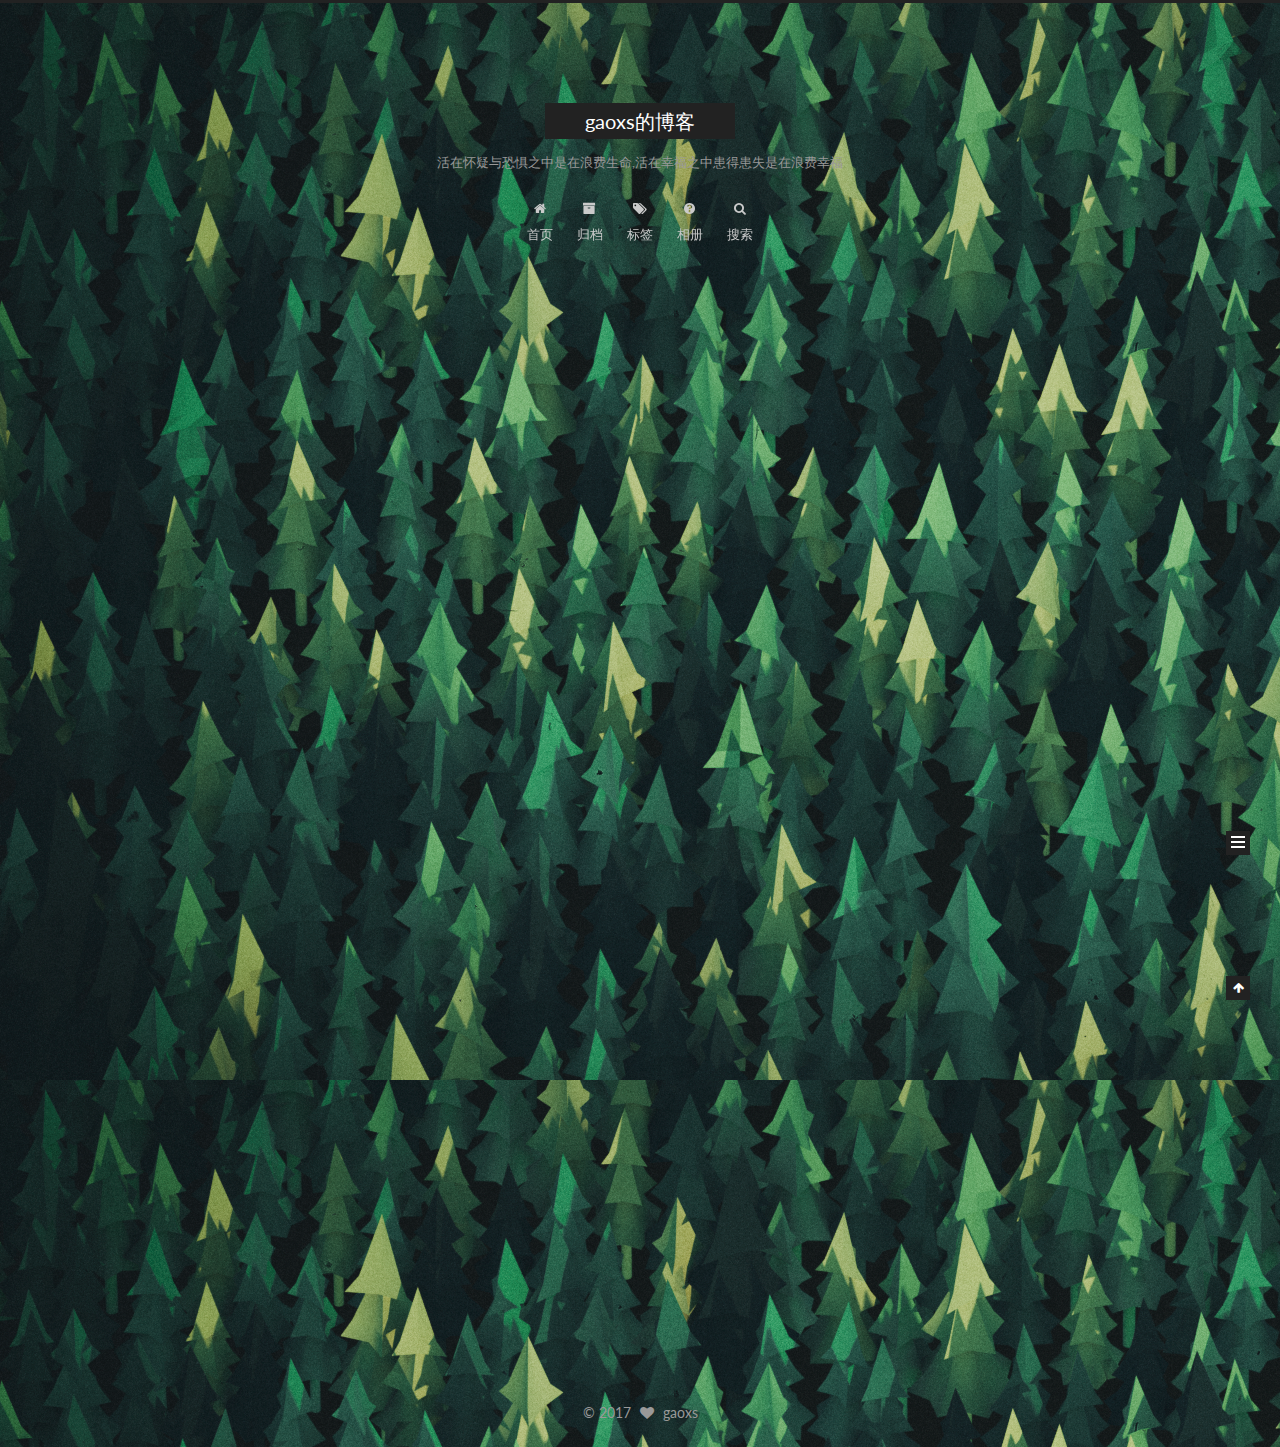
<file: index.html>
<!DOCTYPE html>



  


<html class="theme-next muse use-motion" lang="zh-Hans">
<head>
  <meta charset="UTF-8"/>
<meta http-equiv="X-UA-Compatible" content="IE=edge" />
<meta name="viewport" content="width=device-width, initial-scale=1, maximum-scale=1"/>
<meta name="theme-color" content="#222">



  
  
    
    
  <script src="/lib/pace/pace.min.js?v=1.0.2"></script>
  <link href="/lib/pace/pace-theme-minimal.min.css?v=1.0.2" rel="stylesheet">







<meta http-equiv="Cache-Control" content="no-transform" />
<meta http-equiv="Cache-Control" content="no-siteapp" />















  
  
  <link href="/lib/fancybox/source/jquery.fancybox.css?v=2.1.5" rel="stylesheet" type="text/css" />




  
  
  
  

  
    
    
  

  

  

  

  

  
    
    
    <link href="//fonts.googleapis.com/css?family=Lato:300,300italic,400,400italic,700,700italic&subset=latin,latin-ext" rel="stylesheet" type="text/css">
  






<link href="/lib/font-awesome/css/font-awesome.min.css?v=4.6.2" rel="stylesheet" type="text/css" />

<link href="/css/main.css?v=5.1.2" rel="stylesheet" type="text/css" />


  <meta name="keywords" content="Hexo, NexT" />








  <link rel="shortcut icon" type="image/x-icon" href="/favicon.ico?v=5.1.2" />






<meta property="og:type" content="website">
<meta property="og:title" content="gaoxs的博客">
<meta property="og:url" content="http://yoursite.com/index.html">
<meta property="og:site_name" content="gaoxs的博客">
<meta property="og:locale" content="zh-Hans">
<meta name="twitter:card" content="summary">
<meta name="twitter:title" content="gaoxs的博客">



<script type="text/javascript" id="hexo.configurations">
  var NexT = window.NexT || {};
  var CONFIG = {
    root: '/',
    scheme: 'Muse',
    sidebar: {"position":"right","display":"post","offset":12,"offset_float":12,"b2t":false,"scrollpercent":false,"onmobile":false},
    fancybox: true,
    tabs: true,
    motion: true,
    duoshuo: {
      userId: '0',
      author: '博主'
    },
    algolia: {
      applicationID: '',
      apiKey: '',
      indexName: '',
      hits: {"per_page":10},
      labels: {"input_placeholder":"Search for Posts","hits_empty":"We didn't find any results for the search: ${query}","hits_stats":"${hits} results found in ${time} ms"}
    }
  };
</script>



  <link rel="canonical" href="http://yoursite.com/"/>





  <title>gaoxs的博客</title>
  





  <script type="text/javascript">
    var _hmt = _hmt || [];
    (function() {
      var hm = document.createElement("script");
      hm.src = "https://hm.baidu.com/hm.js?4ca72dafd13f596f566b881a41963c1f";
      var s = document.getElementsByTagName("script")[0];
      s.parentNode.insertBefore(hm, s);
    })();
  </script>










</head>

<body itemscope itemtype="http://schema.org/WebPage" lang="zh-Hans">

  
  
    
  

  <div class="container sidebar-position-right 
   page-home 
 ">
    <div class="headband"></div>

    <header id="header" class="header" itemscope itemtype="http://schema.org/WPHeader">
      <div class="header-inner"><div class="site-brand-wrapper">
  <div class="site-meta ">
    

    <div class="custom-logo-site-title">
      <a href="/"  class="brand" rel="start">
        <span class="logo-line-before"><i></i></span>
        <span class="site-title">gaoxs的博客</span>
        <span class="logo-line-after"><i></i></span>
      </a>
    </div>
      
        <p class="site-subtitle">活在怀疑与恐惧之中是在浪费生命,活在幸福之中患得患失是在浪费幸福</p>
      
  </div>

  <div class="site-nav-toggle">
    <button>
      <span class="btn-bar"></span>
      <span class="btn-bar"></span>
      <span class="btn-bar"></span>
    </button>
  </div>
</div>

<nav class="site-nav">
  

  
    <ul id="menu" class="menu">
      
        
        <li class="menu-item menu-item-home">
          <a href="/" rel="section">
            
              <i class="menu-item-icon fa fa-fw fa-home"></i> <br />
            
            首页
          </a>
        </li>
      
        
        <li class="menu-item menu-item-archives">
          <a href="/archives/" rel="section">
            
              <i class="menu-item-icon fa fa-fw fa-archive"></i> <br />
            
            归档
          </a>
        </li>
      
        
        <li class="menu-item menu-item-tags">
          <a href="/tags/" rel="section">
            
              <i class="menu-item-icon fa fa-fw fa-tags"></i> <br />
            
            标签
          </a>
        </li>
      
        
        <li class="menu-item menu-item-photos">
          <a href="/photos/" rel="section">
            
              <i class="menu-item-icon fa fa-fw fa-question-circle"></i> <br />
            
            相册
          </a>
        </li>
      

      
        <li class="menu-item menu-item-search">
          
            <a href="javascript:;" class="popup-trigger">
          
            
              <i class="menu-item-icon fa fa-search fa-fw"></i> <br />
            
            搜索
          </a>
        </li>
      
    </ul>
  

  
    <div class="site-search">
      
  <div class="popup search-popup local-search-popup">
  <div class="local-search-header clearfix">
    <span class="search-icon">
      <i class="fa fa-search"></i>
    </span>
    <span class="popup-btn-close">
      <i class="fa fa-times-circle"></i>
    </span>
    <div class="local-search-input-wrapper">
      <input autocomplete="off"
             placeholder="搜索..." spellcheck="false"
             type="text" id="local-search-input">
    </div>
  </div>
  <div id="local-search-result"></div>
</div>



    </div>
  
</nav>



 </div>
    </header>

    <main id="main" class="main">
      <div class="main-inner">
        <div class="content-wrap">
          <div id="content" class="content">
            
  <section id="posts" class="posts-expand">
    
      

  

  
  
  

  <article class="post post-type-normal" itemscope itemtype="http://schema.org/Article">
  
  
  
  <div class="post-block">
    <link itemprop="mainEntityOfPage" href="http://yoursite.com/2017/11/22/hello-world/">

    <span hidden itemprop="author" itemscope itemtype="http://schema.org/Person">
      <meta itemprop="name" content="gaoxs">
      <meta itemprop="description" content="">
      <meta itemprop="image" content="/images/c.gif">
    </span>

    <span hidden itemprop="publisher" itemscope itemtype="http://schema.org/Organization">
      <meta itemprop="name" content="gaoxs的博客">
    </span>

    
      <header class="post-header">

        
        
          <h1 class="post-title" itemprop="name headline">
                
                <a class="post-title-link" href="/2017/11/22/hello-world/" itemprop="url">测试</a></h1>
        

        <div class="post-meta">
          <span class="post-time">
            
              <span class="post-meta-item-icon">
                <i class="fa fa-calendar-o"></i>
              </span>
              
                <span class="post-meta-item-text">发表于</span>
              
              <time title="创建于" itemprop="dateCreated datePublished" datetime="2017-11-22T17:14:44+08:00">
                2017-11-22
              </time>
            

            

            
          </span>

          

          
            
          

          
          

          

          

          

        </div>
      </header>
    

    
    
    
    <div class="post-body" itemprop="articleBody">

      
      

      
        
          
            <p>Welcome to <a href="https://hexo.io/" target="_blank" rel="noopener">Hexo</a>! This is your very first post. Check <a href="https://hexo.io/docs/" target="_blank" rel="noopener">documentation</a> for more info. If you get any problems when using Hexo, you can find the answer in <a href="https://hexo.io/docs/troubleshooting.html" target="_blank" rel="noopener">troubleshooting</a> or you can ask me on <a href="https://github.com/hexojs/hexo/issues" target="_blank" rel="noopener">GitHub</a>.</p>
<h2 id="Quick-Start"><a href="#Quick-Start" class="headerlink" title="Quick Start"></a>Quick Start</h2><h3 id="Create-a-new-post"><a href="#Create-a-new-post" class="headerlink" title="Create a new post"></a>Create a new post</h3><figure class="highlight bash"><table><tr><td class="gutter"><pre><span class="line">1</span><br></pre></td><td class="code"><pre><span class="line">$ hexo new <span class="string">"My New Post"</span></span><br></pre></td></tr></table></figure>
<p>More info: <a href="https://hexo.io/docs/writing.html" target="_blank" rel="noopener">Writing</a></p>
<h3 id="Run-server"><a href="#Run-server" class="headerlink" title="Run server"></a>Run server</h3><figure class="highlight bash"><table><tr><td class="gutter"><pre><span class="line">1</span><br></pre></td><td class="code"><pre><span class="line">$ hexo server</span><br></pre></td></tr></table></figure>
<p>More info: <a href="https://hexo.io/docs/server.html" target="_blank" rel="noopener">Server</a></p>
<h3 id="Generate-static-files"><a href="#Generate-static-files" class="headerlink" title="Generate static files"></a>Generate static files</h3><figure class="highlight bash"><table><tr><td class="gutter"><pre><span class="line">1</span><br></pre></td><td class="code"><pre><span class="line">$ hexo generate</span><br></pre></td></tr></table></figure>
<p>More info: <a href="https://hexo.io/docs/generating.html" target="_blank" rel="noopener">Generating</a></p>
<h3 id="Deploy-to-remote-sites"><a href="#Deploy-to-remote-sites" class="headerlink" title="Deploy to remote sites"></a>Deploy to remote sites</h3><figure class="highlight bash"><table><tr><td class="gutter"><pre><span class="line">1</span><br></pre></td><td class="code"><pre><span class="line">$ hexo deploy</span><br></pre></td></tr></table></figure>
<p>More info: <a href="https://hexo.io/docs/deployment.html" target="_blank" rel="noopener">Deployment</a></p>

          
        
      
    </div>
    
    
    

    

    

    

    <footer class="post-footer">
      

      

      

      
      
        <div class="post-eof"></div>
      
    </footer>
  </div>
  
  
  
  </article>


    
  </section>

  


          </div>
          


          

        </div>
        
          
  
  <div class="sidebar-toggle">
    <div class="sidebar-toggle-line-wrap">
      <span class="sidebar-toggle-line sidebar-toggle-line-first"></span>
      <span class="sidebar-toggle-line sidebar-toggle-line-middle"></span>
      <span class="sidebar-toggle-line sidebar-toggle-line-last"></span>
    </div>
  </div>

  <aside id="sidebar" class="sidebar">
    
    <div class="sidebar-inner">

      

      

      <section class="site-overview sidebar-panel sidebar-panel-active">
        <div class="site-author motion-element" itemprop="author" itemscope itemtype="http://schema.org/Person">
          <img class="site-author-image" itemprop="image"
               src="/images/c.gif"
               alt="gaoxs" />
          <p class="site-author-name" itemprop="name">gaoxs</p>
           
              <p class="site-description motion-element" itemprop="description"></p>
          
        </div>
        <nav class="site-state motion-element">

          
            <div class="site-state-item site-state-posts">
              <a href="/archives/">
                <span class="site-state-item-count">1</span>
                <span class="site-state-item-name">日志</span>
              </a>
            </div>
          

          

          

        </nav>

        

        <div class="links-of-author motion-element">
          
            
              <span class="links-of-author-item">
                <a href="https://weibo.com/u/5510166263?refer_flag=1001030102_" target="_blank" title="微博">
                  
                    <i class="fa fa-fw fa-globe"></i>
                  
                    
                      微博
                    
                </a>
              </span>
            
              <span class="links-of-author-item">
                <a href="https://github.com/dedGao" target="_blank" title="GitHub">
                  
                    <i class="fa fa-fw fa-github"></i>
                  
                    
                      GitHub
                    
                </a>
              </span>
            
          
        </div>

        
        

        
        

        


      </section>

      

      

    </div>
  </aside>


        
      </div>
    </main>

    <footer id="footer" class="footer">
      <div class="footer-inner">
        <div class="copyright" >
  
  &copy; 
  <span itemprop="copyrightYear">2017</span>
  <span class="with-love">
    <i class="fa fa-heart"></i>
  </span>
  <span class="author" itemprop="copyrightHolder">gaoxs</span>
</div>

<!-- 
<div class="powered-by">
  由 <a class="theme-link" href="https://hexo.io">Hexo</a> 强力驱动
</div>

<div class="theme-info">
  主题 -
  <a class="theme-link" href="https://github.com/iissnan/hexo-theme-next">
    NexT.Muse
  </a>
</div>
-->


        

        
      </div>
    </footer>

    
      <div class="back-to-top">
        <i class="fa fa-arrow-up"></i>
        
      </div>
    

  </div>

  

<script type="text/javascript">
  if (Object.prototype.toString.call(window.Promise) !== '[object Function]') {
    window.Promise = null;
  }
</script>









  












  
  <script type="text/javascript" src="/lib/jquery/index.js?v=2.1.3"></script>

  
  <script type="text/javascript" src="/lib/fastclick/lib/fastclick.min.js?v=1.0.6"></script>

  
  <script type="text/javascript" src="/lib/jquery_lazyload/jquery.lazyload.js?v=1.9.7"></script>

  
  <script type="text/javascript" src="/lib/velocity/velocity.min.js?v=1.2.1"></script>

  
  <script type="text/javascript" src="/lib/velocity/velocity.ui.min.js?v=1.2.1"></script>

  
  <script type="text/javascript" src="/lib/fancybox/source/jquery.fancybox.pack.js?v=2.1.5"></script>


  


  <script type="text/javascript" src="/js/src/utils.js?v=5.1.2"></script>

  <script type="text/javascript" src="/js/src/motion.js?v=5.1.2"></script>



  
  

  
    <script type="text/javascript" src="/js/src/scrollspy.js?v=5.1.2"></script>
<script type="text/javascript" src="/js/src/post-details.js?v=5.1.2"></script>

  

  


  <script type="text/javascript" src="/js/src/bootstrap.js?v=5.1.2"></script>



  


  




	





  





  






  

  <script type="text/javascript">
    // Popup Window;
    var isfetched = false;
    var isXml = true;
    // Search DB path;
    var search_path = "search.xml";
    if (search_path.length === 0) {
      search_path = "search.xml";
    } else if (/json$/i.test(search_path)) {
      isXml = false;
    }
    var path = "/" + search_path;
    // monitor main search box;

    var onPopupClose = function (e) {
      $('.popup').hide();
      $('#local-search-input').val('');
      $('.search-result-list').remove();
      $('#no-result').remove();
      $(".local-search-pop-overlay").remove();
      $('body').css('overflow', '');
    }

    function proceedsearch() {
      $("body")
        .append('<div class="search-popup-overlay local-search-pop-overlay"></div>')
        .css('overflow', 'hidden');
      $('.search-popup-overlay').click(onPopupClose);
      $('.popup').toggle();
      var $localSearchInput = $('#local-search-input');
      $localSearchInput.attr("autocapitalize", "none");
      $localSearchInput.attr("autocorrect", "off");
      $localSearchInput.focus();
    }

    // search function;
    var searchFunc = function(path, search_id, content_id) {
      'use strict';

      // start loading animation
      $("body")
        .append('<div class="search-popup-overlay local-search-pop-overlay">' +
          '<div id="search-loading-icon">' +
          '<i class="fa fa-spinner fa-pulse fa-5x fa-fw"></i>' +
          '</div>' +
          '</div>')
        .css('overflow', 'hidden');
      $("#search-loading-icon").css('margin', '20% auto 0 auto').css('text-align', 'center');

      $.ajax({
        url: path,
        dataType: isXml ? "xml" : "json",
        async: true,
        success: function(res) {
          // get the contents from search data
          isfetched = true;
          $('.popup').detach().appendTo('.header-inner');
          var datas = isXml ? $("entry", res).map(function() {
            return {
              title: $("title", this).text(),
              content: $("content",this).text(),
              url: $("url" , this).text()
            };
          }).get() : res;
          var input = document.getElementById(search_id);
          var resultContent = document.getElementById(content_id);
          var inputEventFunction = function() {
            var searchText = input.value.trim().toLowerCase();
            var keywords = searchText.split(/[\s\-]+/);
            if (keywords.length > 1) {
              keywords.push(searchText);
            }
            var resultItems = [];
            if (searchText.length > 0) {
              // perform local searching
              datas.forEach(function(data) {
                var isMatch = false;
                var hitCount = 0;
                var searchTextCount = 0;
                var title = data.title.trim();
                var titleInLowerCase = title.toLowerCase();
                var content = data.content.trim().replace(/<[^>]+>/g,"");
                var contentInLowerCase = content.toLowerCase();
                var articleUrl = decodeURIComponent(data.url);
                var indexOfTitle = [];
                var indexOfContent = [];
                // only match articles with not empty titles
                if(title != '') {
                  keywords.forEach(function(keyword) {
                    function getIndexByWord(word, text, caseSensitive) {
                      var wordLen = word.length;
                      if (wordLen === 0) {
                        return [];
                      }
                      var startPosition = 0, position = [], index = [];
                      if (!caseSensitive) {
                        text = text.toLowerCase();
                        word = word.toLowerCase();
                      }
                      while ((position = text.indexOf(word, startPosition)) > -1) {
                        index.push({position: position, word: word});
                        startPosition = position + wordLen;
                      }
                      return index;
                    }

                    indexOfTitle = indexOfTitle.concat(getIndexByWord(keyword, titleInLowerCase, false));
                    indexOfContent = indexOfContent.concat(getIndexByWord(keyword, contentInLowerCase, false));
                  });
                  if (indexOfTitle.length > 0 || indexOfContent.length > 0) {
                    isMatch = true;
                    hitCount = indexOfTitle.length + indexOfContent.length;
                  }
                }

                // show search results

                if (isMatch) {
                  // sort index by position of keyword

                  [indexOfTitle, indexOfContent].forEach(function (index) {
                    index.sort(function (itemLeft, itemRight) {
                      if (itemRight.position !== itemLeft.position) {
                        return itemRight.position - itemLeft.position;
                      } else {
                        return itemLeft.word.length - itemRight.word.length;
                      }
                    });
                  });

                  // merge hits into slices

                  function mergeIntoSlice(text, start, end, index) {
                    var item = index[index.length - 1];
                    var position = item.position;
                    var word = item.word;
                    var hits = [];
                    var searchTextCountInSlice = 0;
                    while (position + word.length <= end && index.length != 0) {
                      if (word === searchText) {
                        searchTextCountInSlice++;
                      }
                      hits.push({position: position, length: word.length});
                      var wordEnd = position + word.length;

                      // move to next position of hit

                      index.pop();
                      while (index.length != 0) {
                        item = index[index.length - 1];
                        position = item.position;
                        word = item.word;
                        if (wordEnd > position) {
                          index.pop();
                        } else {
                          break;
                        }
                      }
                    }
                    searchTextCount += searchTextCountInSlice;
                    return {
                      hits: hits,
                      start: start,
                      end: end,
                      searchTextCount: searchTextCountInSlice
                    };
                  }

                  var slicesOfTitle = [];
                  if (indexOfTitle.length != 0) {
                    slicesOfTitle.push(mergeIntoSlice(title, 0, title.length, indexOfTitle));
                  }

                  var slicesOfContent = [];
                  while (indexOfContent.length != 0) {
                    var item = indexOfContent[indexOfContent.length - 1];
                    var position = item.position;
                    var word = item.word;
                    // cut out 100 characters
                    var start = position - 20;
                    var end = position + 80;
                    if(start < 0){
                      start = 0;
                    }
                    if (end < position + word.length) {
                      end = position + word.length;
                    }
                    if(end > content.length){
                      end = content.length;
                    }
                    slicesOfContent.push(mergeIntoSlice(content, start, end, indexOfContent));
                  }

                  // sort slices in content by search text's count and hits' count

                  slicesOfContent.sort(function (sliceLeft, sliceRight) {
                    if (sliceLeft.searchTextCount !== sliceRight.searchTextCount) {
                      return sliceRight.searchTextCount - sliceLeft.searchTextCount;
                    } else if (sliceLeft.hits.length !== sliceRight.hits.length) {
                      return sliceRight.hits.length - sliceLeft.hits.length;
                    } else {
                      return sliceLeft.start - sliceRight.start;
                    }
                  });

                  // select top N slices in content

                  var upperBound = parseInt('1');
                  if (upperBound >= 0) {
                    slicesOfContent = slicesOfContent.slice(0, upperBound);
                  }

                  // highlight title and content

                  function highlightKeyword(text, slice) {
                    var result = '';
                    var prevEnd = slice.start;
                    slice.hits.forEach(function (hit) {
                      result += text.substring(prevEnd, hit.position);
                      var end = hit.position + hit.length;
                      result += '<b class="search-keyword">' + text.substring(hit.position, end) + '</b>';
                      prevEnd = end;
                    });
                    result += text.substring(prevEnd, slice.end);
                    return result;
                  }

                  var resultItem = '';

                  if (slicesOfTitle.length != 0) {
                    resultItem += "<li><a href='" + articleUrl + "' class='search-result-title'>" + highlightKeyword(title, slicesOfTitle[0]) + "</a>";
                  } else {
                    resultItem += "<li><a href='" + articleUrl + "' class='search-result-title'>" + title + "</a>";
                  }

                  slicesOfContent.forEach(function (slice) {
                    resultItem += "<a href='" + articleUrl + "'>" +
                      "<p class=\"search-result\">" + highlightKeyword(content, slice) +
                      "...</p>" + "</a>";
                  });

                  resultItem += "</li>";
                  resultItems.push({
                    item: resultItem,
                    searchTextCount: searchTextCount,
                    hitCount: hitCount,
                    id: resultItems.length
                  });
                }
              })
            };
            if (keywords.length === 1 && keywords[0] === "") {
              resultContent.innerHTML = '<div id="no-result"><i class="fa fa-search fa-5x" /></div>'
            } else if (resultItems.length === 0) {
              resultContent.innerHTML = '<div id="no-result"><i class="fa fa-frown-o fa-5x" /></div>'
            } else {
              resultItems.sort(function (resultLeft, resultRight) {
                if (resultLeft.searchTextCount !== resultRight.searchTextCount) {
                  return resultRight.searchTextCount - resultLeft.searchTextCount;
                } else if (resultLeft.hitCount !== resultRight.hitCount) {
                  return resultRight.hitCount - resultLeft.hitCount;
                } else {
                  return resultRight.id - resultLeft.id;
                }
              });
              var searchResultList = '<ul class=\"search-result-list\">';
              resultItems.forEach(function (result) {
                searchResultList += result.item;
              })
              searchResultList += "</ul>";
              resultContent.innerHTML = searchResultList;
            }
          }

          if ('auto' === 'auto') {
            input.addEventListener('input', inputEventFunction);
          } else {
            $('.search-icon').click(inputEventFunction);
            input.addEventListener('keypress', function (event) {
              if (event.keyCode === 13) {
                inputEventFunction();
              }
            });
          }

          // remove loading animation
          $(".local-search-pop-overlay").remove();
          $('body').css('overflow', '');

          proceedsearch();
        }
      });
    }

    // handle and trigger popup window;
    $('.popup-trigger').click(function(e) {
      e.stopPropagation();
      if (isfetched === false) {
        searchFunc(path, 'local-search-input', 'local-search-result');
      } else {
        proceedsearch();
      };
    });

    $('.popup-btn-close').click(onPopupClose);
    $('.popup').click(function(e){
      e.stopPropagation();
    });
    $(document).on('keyup', function (event) {
      var shouldDismissSearchPopup = event.which === 27 &&
        $('.search-popup').is(':visible');
      if (shouldDismissSearchPopup) {
        onPopupClose();
      }
    });
  </script>





  

  

  

  

  

  

</body>
</html>
</file>
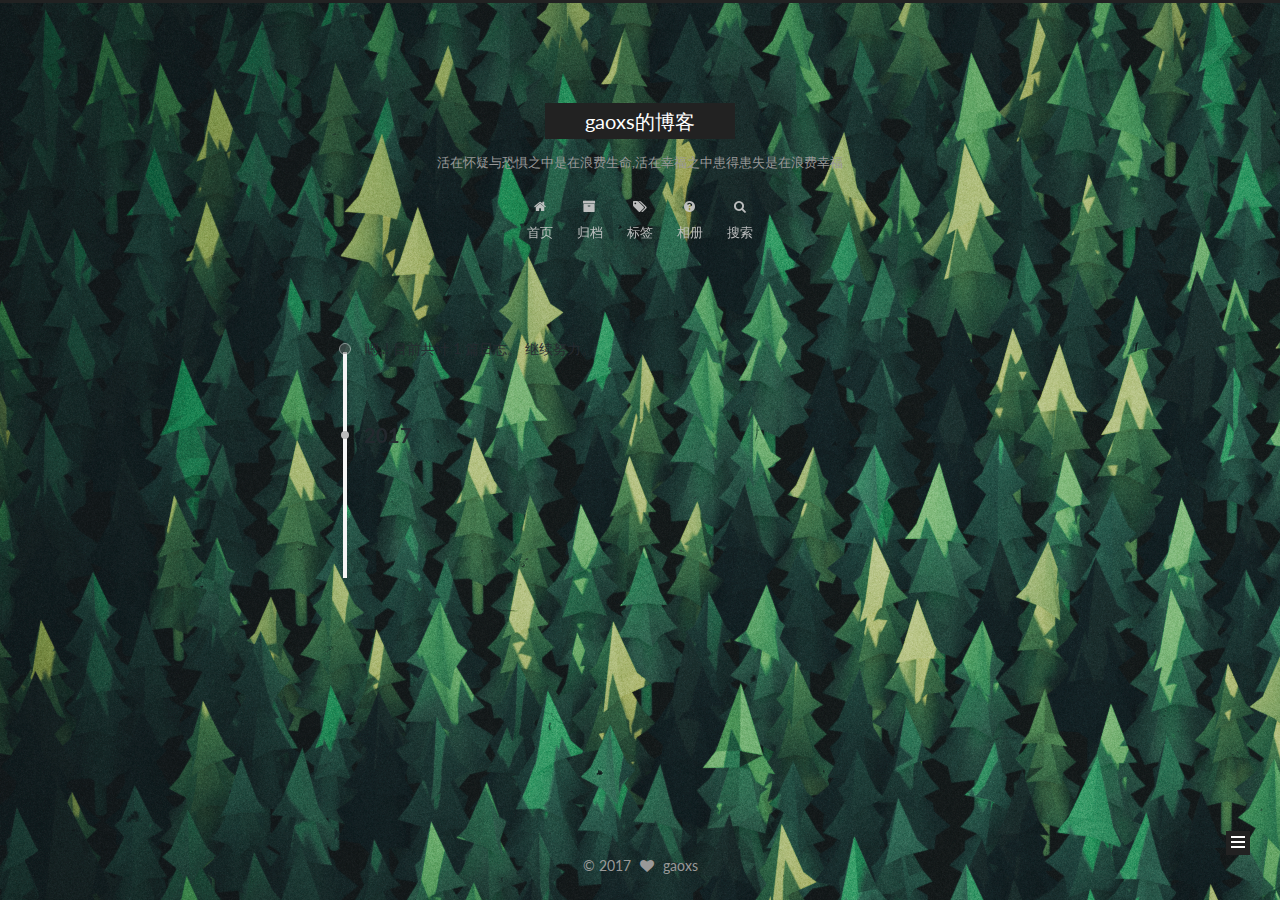
<file: archives/index.html>
<!DOCTYPE html>



  


<html class="theme-next muse use-motion" lang="zh-Hans">
<head>
  <meta charset="UTF-8"/>
<meta http-equiv="X-UA-Compatible" content="IE=edge" />
<meta name="viewport" content="width=device-width, initial-scale=1, maximum-scale=1"/>
<meta name="theme-color" content="#222">



  
  
    
    
  <script src="/lib/pace/pace.min.js?v=1.0.2"></script>
  <link href="/lib/pace/pace-theme-minimal.min.css?v=1.0.2" rel="stylesheet">







<meta http-equiv="Cache-Control" content="no-transform" />
<meta http-equiv="Cache-Control" content="no-siteapp" />















  
  
  <link href="/lib/fancybox/source/jquery.fancybox.css?v=2.1.5" rel="stylesheet" type="text/css" />




  
  
  
  

  
    
    
  

  

  

  

  

  
    
    
    <link href="//fonts.googleapis.com/css?family=Lato:300,300italic,400,400italic,700,700italic&subset=latin,latin-ext" rel="stylesheet" type="text/css">
  






<link href="/lib/font-awesome/css/font-awesome.min.css?v=4.6.2" rel="stylesheet" type="text/css" />

<link href="/css/main.css?v=5.1.2" rel="stylesheet" type="text/css" />


  <meta name="keywords" content="Hexo, NexT" />








  <link rel="shortcut icon" type="image/x-icon" href="/favicon.ico?v=5.1.2" />






<meta property="og:type" content="website">
<meta property="og:title" content="gaoxs的博客">
<meta property="og:url" content="http://yoursite.com/archives/index.html">
<meta property="og:site_name" content="gaoxs的博客">
<meta property="og:locale" content="zh-Hans">
<meta name="twitter:card" content="summary">
<meta name="twitter:title" content="gaoxs的博客">



<script type="text/javascript" id="hexo.configurations">
  var NexT = window.NexT || {};
  var CONFIG = {
    root: '/',
    scheme: 'Muse',
    sidebar: {"position":"right","display":"post","offset":12,"offset_float":12,"b2t":false,"scrollpercent":false,"onmobile":false},
    fancybox: true,
    tabs: true,
    motion: true,
    duoshuo: {
      userId: '0',
      author: '博主'
    },
    algolia: {
      applicationID: '',
      apiKey: '',
      indexName: '',
      hits: {"per_page":10},
      labels: {"input_placeholder":"Search for Posts","hits_empty":"We didn't find any results for the search: ${query}","hits_stats":"${hits} results found in ${time} ms"}
    }
  };
</script>



  <link rel="canonical" href="http://yoursite.com/archives/"/>





  <title>归档 | gaoxs的博客</title>
  





  <script type="text/javascript">
    var _hmt = _hmt || [];
    (function() {
      var hm = document.createElement("script");
      hm.src = "https://hm.baidu.com/hm.js?4ca72dafd13f596f566b881a41963c1f";
      var s = document.getElementsByTagName("script")[0];
      s.parentNode.insertBefore(hm, s);
    })();
  </script>










</head>

<body itemscope itemtype="http://schema.org/WebPage" lang="zh-Hans">

  
  
    
  

  <div class="container sidebar-position-right  page-archive  ">
    <div class="headband"></div>

    <header id="header" class="header" itemscope itemtype="http://schema.org/WPHeader">
      <div class="header-inner"><div class="site-brand-wrapper">
  <div class="site-meta ">
    

    <div class="custom-logo-site-title">
      <a href="/"  class="brand" rel="start">
        <span class="logo-line-before"><i></i></span>
        <span class="site-title">gaoxs的博客</span>
        <span class="logo-line-after"><i></i></span>
      </a>
    </div>
      
        <p class="site-subtitle">活在怀疑与恐惧之中是在浪费生命,活在幸福之中患得患失是在浪费幸福</p>
      
  </div>

  <div class="site-nav-toggle">
    <button>
      <span class="btn-bar"></span>
      <span class="btn-bar"></span>
      <span class="btn-bar"></span>
    </button>
  </div>
</div>

<nav class="site-nav">
  

  
    <ul id="menu" class="menu">
      
        
        <li class="menu-item menu-item-home">
          <a href="/" rel="section">
            
              <i class="menu-item-icon fa fa-fw fa-home"></i> <br />
            
            首页
          </a>
        </li>
      
        
        <li class="menu-item menu-item-archives">
          <a href="/archives/" rel="section">
            
              <i class="menu-item-icon fa fa-fw fa-archive"></i> <br />
            
            归档
          </a>
        </li>
      
        
        <li class="menu-item menu-item-tags">
          <a href="/tags/" rel="section">
            
              <i class="menu-item-icon fa fa-fw fa-tags"></i> <br />
            
            标签
          </a>
        </li>
      
        
        <li class="menu-item menu-item-photos">
          <a href="/photos/" rel="section">
            
              <i class="menu-item-icon fa fa-fw fa-question-circle"></i> <br />
            
            相册
          </a>
        </li>
      

      
        <li class="menu-item menu-item-search">
          
            <a href="javascript:;" class="popup-trigger">
          
            
              <i class="menu-item-icon fa fa-search fa-fw"></i> <br />
            
            搜索
          </a>
        </li>
      
    </ul>
  

  
    <div class="site-search">
      
  <div class="popup search-popup local-search-popup">
  <div class="local-search-header clearfix">
    <span class="search-icon">
      <i class="fa fa-search"></i>
    </span>
    <span class="popup-btn-close">
      <i class="fa fa-times-circle"></i>
    </span>
    <div class="local-search-input-wrapper">
      <input autocomplete="off"
             placeholder="搜索..." spellcheck="false"
             type="text" id="local-search-input">
    </div>
  </div>
  <div id="local-search-result"></div>
</div>



    </div>
  
</nav>



 </div>
    </header>

    <main id="main" class="main">
      <div class="main-inner">
        <div class="content-wrap">
          <div id="content" class="content">
            

  
  
  
  <div class="post-block archive">
    <div id="posts" class="posts-collapse">
      <span class="archive-move-on"></span>

      <span class="archive-page-counter">
        
        
        
          
        
        嗯..! 目前共计 1 篇日志。 继续努力。
      </span>

      

        
        
        

        
          
          <div class="collection-title">
            <h2 class="archive-year motion-element" id="archive-year-2017">2017</h2>
          </div>
        
        

        

  <article class="post post-type-normal" itemscope itemtype="http://schema.org/Article">
    <header class="post-header">

      <h2 class="post-title">
        
            <a class="post-title-link" href="/2017/11/22/hello-world/" itemprop="url">
              
                <span itemprop="name">测试</span>
              
            </a>
        
      </h2>

      <div class="post-meta">
        <time class="post-time" itemprop="dateCreated"
              datetime="2017-11-22T17:14:44+08:00"
              content="2017-11-22" >
          11-22
        </time>
      </div>

    </header>
  </article>



      

    </div>
  </div>
  
  
  

  



          </div>
          


          

        </div>
        
          
  
  <div class="sidebar-toggle">
    <div class="sidebar-toggle-line-wrap">
      <span class="sidebar-toggle-line sidebar-toggle-line-first"></span>
      <span class="sidebar-toggle-line sidebar-toggle-line-middle"></span>
      <span class="sidebar-toggle-line sidebar-toggle-line-last"></span>
    </div>
  </div>

  <aside id="sidebar" class="sidebar">
    
    <div class="sidebar-inner">

      

      

      <section class="site-overview sidebar-panel sidebar-panel-active">
        <div class="site-author motion-element" itemprop="author" itemscope itemtype="http://schema.org/Person">
          <img class="site-author-image" itemprop="image"
               src="/images/c.gif"
               alt="gaoxs" />
          <p class="site-author-name" itemprop="name">gaoxs</p>
           
              <p class="site-description motion-element" itemprop="description"></p>
          
        </div>
        <nav class="site-state motion-element">

          
            <div class="site-state-item site-state-posts">
              <a href="/archives/">
                <span class="site-state-item-count">1</span>
                <span class="site-state-item-name">日志</span>
              </a>
            </div>
          

          

          

        </nav>

        

        <div class="links-of-author motion-element">
          
            
              <span class="links-of-author-item">
                <a href="https://weibo.com/u/5510166263?refer_flag=1001030102_" target="_blank" title="微博">
                  
                    <i class="fa fa-fw fa-globe"></i>
                  
                    
                      微博
                    
                </a>
              </span>
            
              <span class="links-of-author-item">
                <a href="https://github.com/dedGao" target="_blank" title="GitHub">
                  
                    <i class="fa fa-fw fa-github"></i>
                  
                    
                      GitHub
                    
                </a>
              </span>
            
          
        </div>

        
        

        
        

        


      </section>

      

      

    </div>
  </aside>


        
      </div>
    </main>

    <footer id="footer" class="footer">
      <div class="footer-inner">
        <div class="copyright" >
  
  &copy; 
  <span itemprop="copyrightYear">2017</span>
  <span class="with-love">
    <i class="fa fa-heart"></i>
  </span>
  <span class="author" itemprop="copyrightHolder">gaoxs</span>
</div>

<!-- 
<div class="powered-by">
  由 <a class="theme-link" href="https://hexo.io">Hexo</a> 强力驱动
</div>

<div class="theme-info">
  主题 -
  <a class="theme-link" href="https://github.com/iissnan/hexo-theme-next">
    NexT.Muse
  </a>
</div>
-->


        

        
      </div>
    </footer>

    
      <div class="back-to-top">
        <i class="fa fa-arrow-up"></i>
        
      </div>
    

  </div>

  

<script type="text/javascript">
  if (Object.prototype.toString.call(window.Promise) !== '[object Function]') {
    window.Promise = null;
  }
</script>









  












  
  <script type="text/javascript" src="/lib/jquery/index.js?v=2.1.3"></script>

  
  <script type="text/javascript" src="/lib/fastclick/lib/fastclick.min.js?v=1.0.6"></script>

  
  <script type="text/javascript" src="/lib/jquery_lazyload/jquery.lazyload.js?v=1.9.7"></script>

  
  <script type="text/javascript" src="/lib/velocity/velocity.min.js?v=1.2.1"></script>

  
  <script type="text/javascript" src="/lib/velocity/velocity.ui.min.js?v=1.2.1"></script>

  
  <script type="text/javascript" src="/lib/fancybox/source/jquery.fancybox.pack.js?v=2.1.5"></script>


  


  <script type="text/javascript" src="/js/src/utils.js?v=5.1.2"></script>

  <script type="text/javascript" src="/js/src/motion.js?v=5.1.2"></script>



  
  

  
  
    <script type="text/javascript" id="motion.page.archive">
      $('.archive-year').velocity('transition.slideLeftIn');
    </script>
  


  


  <script type="text/javascript" src="/js/src/bootstrap.js?v=5.1.2"></script>



  


  




	





  





  






  

  <script type="text/javascript">
    // Popup Window;
    var isfetched = false;
    var isXml = true;
    // Search DB path;
    var search_path = "search.xml";
    if (search_path.length === 0) {
      search_path = "search.xml";
    } else if (/json$/i.test(search_path)) {
      isXml = false;
    }
    var path = "/" + search_path;
    // monitor main search box;

    var onPopupClose = function (e) {
      $('.popup').hide();
      $('#local-search-input').val('');
      $('.search-result-list').remove();
      $('#no-result').remove();
      $(".local-search-pop-overlay").remove();
      $('body').css('overflow', '');
    }

    function proceedsearch() {
      $("body")
        .append('<div class="search-popup-overlay local-search-pop-overlay"></div>')
        .css('overflow', 'hidden');
      $('.search-popup-overlay').click(onPopupClose);
      $('.popup').toggle();
      var $localSearchInput = $('#local-search-input');
      $localSearchInput.attr("autocapitalize", "none");
      $localSearchInput.attr("autocorrect", "off");
      $localSearchInput.focus();
    }

    // search function;
    var searchFunc = function(path, search_id, content_id) {
      'use strict';

      // start loading animation
      $("body")
        .append('<div class="search-popup-overlay local-search-pop-overlay">' +
          '<div id="search-loading-icon">' +
          '<i class="fa fa-spinner fa-pulse fa-5x fa-fw"></i>' +
          '</div>' +
          '</div>')
        .css('overflow', 'hidden');
      $("#search-loading-icon").css('margin', '20% auto 0 auto').css('text-align', 'center');

      $.ajax({
        url: path,
        dataType: isXml ? "xml" : "json",
        async: true,
        success: function(res) {
          // get the contents from search data
          isfetched = true;
          $('.popup').detach().appendTo('.header-inner');
          var datas = isXml ? $("entry", res).map(function() {
            return {
              title: $("title", this).text(),
              content: $("content",this).text(),
              url: $("url" , this).text()
            };
          }).get() : res;
          var input = document.getElementById(search_id);
          var resultContent = document.getElementById(content_id);
          var inputEventFunction = function() {
            var searchText = input.value.trim().toLowerCase();
            var keywords = searchText.split(/[\s\-]+/);
            if (keywords.length > 1) {
              keywords.push(searchText);
            }
            var resultItems = [];
            if (searchText.length > 0) {
              // perform local searching
              datas.forEach(function(data) {
                var isMatch = false;
                var hitCount = 0;
                var searchTextCount = 0;
                var title = data.title.trim();
                var titleInLowerCase = title.toLowerCase();
                var content = data.content.trim().replace(/<[^>]+>/g,"");
                var contentInLowerCase = content.toLowerCase();
                var articleUrl = decodeURIComponent(data.url);
                var indexOfTitle = [];
                var indexOfContent = [];
                // only match articles with not empty titles
                if(title != '') {
                  keywords.forEach(function(keyword) {
                    function getIndexByWord(word, text, caseSensitive) {
                      var wordLen = word.length;
                      if (wordLen === 0) {
                        return [];
                      }
                      var startPosition = 0, position = [], index = [];
                      if (!caseSensitive) {
                        text = text.toLowerCase();
                        word = word.toLowerCase();
                      }
                      while ((position = text.indexOf(word, startPosition)) > -1) {
                        index.push({position: position, word: word});
                        startPosition = position + wordLen;
                      }
                      return index;
                    }

                    indexOfTitle = indexOfTitle.concat(getIndexByWord(keyword, titleInLowerCase, false));
                    indexOfContent = indexOfContent.concat(getIndexByWord(keyword, contentInLowerCase, false));
                  });
                  if (indexOfTitle.length > 0 || indexOfContent.length > 0) {
                    isMatch = true;
                    hitCount = indexOfTitle.length + indexOfContent.length;
                  }
                }

                // show search results

                if (isMatch) {
                  // sort index by position of keyword

                  [indexOfTitle, indexOfContent].forEach(function (index) {
                    index.sort(function (itemLeft, itemRight) {
                      if (itemRight.position !== itemLeft.position) {
                        return itemRight.position - itemLeft.position;
                      } else {
                        return itemLeft.word.length - itemRight.word.length;
                      }
                    });
                  });

                  // merge hits into slices

                  function mergeIntoSlice(text, start, end, index) {
                    var item = index[index.length - 1];
                    var position = item.position;
                    var word = item.word;
                    var hits = [];
                    var searchTextCountInSlice = 0;
                    while (position + word.length <= end && index.length != 0) {
                      if (word === searchText) {
                        searchTextCountInSlice++;
                      }
                      hits.push({position: position, length: word.length});
                      var wordEnd = position + word.length;

                      // move to next position of hit

                      index.pop();
                      while (index.length != 0) {
                        item = index[index.length - 1];
                        position = item.position;
                        word = item.word;
                        if (wordEnd > position) {
                          index.pop();
                        } else {
                          break;
                        }
                      }
                    }
                    searchTextCount += searchTextCountInSlice;
                    return {
                      hits: hits,
                      start: start,
                      end: end,
                      searchTextCount: searchTextCountInSlice
                    };
                  }

                  var slicesOfTitle = [];
                  if (indexOfTitle.length != 0) {
                    slicesOfTitle.push(mergeIntoSlice(title, 0, title.length, indexOfTitle));
                  }

                  var slicesOfContent = [];
                  while (indexOfContent.length != 0) {
                    var item = indexOfContent[indexOfContent.length - 1];
                    var position = item.position;
                    var word = item.word;
                    // cut out 100 characters
                    var start = position - 20;
                    var end = position + 80;
                    if(start < 0){
                      start = 0;
                    }
                    if (end < position + word.length) {
                      end = position + word.length;
                    }
                    if(end > content.length){
                      end = content.length;
                    }
                    slicesOfContent.push(mergeIntoSlice(content, start, end, indexOfContent));
                  }

                  // sort slices in content by search text's count and hits' count

                  slicesOfContent.sort(function (sliceLeft, sliceRight) {
                    if (sliceLeft.searchTextCount !== sliceRight.searchTextCount) {
                      return sliceRight.searchTextCount - sliceLeft.searchTextCount;
                    } else if (sliceLeft.hits.length !== sliceRight.hits.length) {
                      return sliceRight.hits.length - sliceLeft.hits.length;
                    } else {
                      return sliceLeft.start - sliceRight.start;
                    }
                  });

                  // select top N slices in content

                  var upperBound = parseInt('1');
                  if (upperBound >= 0) {
                    slicesOfContent = slicesOfContent.slice(0, upperBound);
                  }

                  // highlight title and content

                  function highlightKeyword(text, slice) {
                    var result = '';
                    var prevEnd = slice.start;
                    slice.hits.forEach(function (hit) {
                      result += text.substring(prevEnd, hit.position);
                      var end = hit.position + hit.length;
                      result += '<b class="search-keyword">' + text.substring(hit.position, end) + '</b>';
                      prevEnd = end;
                    });
                    result += text.substring(prevEnd, slice.end);
                    return result;
                  }

                  var resultItem = '';

                  if (slicesOfTitle.length != 0) {
                    resultItem += "<li><a href='" + articleUrl + "' class='search-result-title'>" + highlightKeyword(title, slicesOfTitle[0]) + "</a>";
                  } else {
                    resultItem += "<li><a href='" + articleUrl + "' class='search-result-title'>" + title + "</a>";
                  }

                  slicesOfContent.forEach(function (slice) {
                    resultItem += "<a href='" + articleUrl + "'>" +
                      "<p class=\"search-result\">" + highlightKeyword(content, slice) +
                      "...</p>" + "</a>";
                  });

                  resultItem += "</li>";
                  resultItems.push({
                    item: resultItem,
                    searchTextCount: searchTextCount,
                    hitCount: hitCount,
                    id: resultItems.length
                  });
                }
              })
            };
            if (keywords.length === 1 && keywords[0] === "") {
              resultContent.innerHTML = '<div id="no-result"><i class="fa fa-search fa-5x" /></div>'
            } else if (resultItems.length === 0) {
              resultContent.innerHTML = '<div id="no-result"><i class="fa fa-frown-o fa-5x" /></div>'
            } else {
              resultItems.sort(function (resultLeft, resultRight) {
                if (resultLeft.searchTextCount !== resultRight.searchTextCount) {
                  return resultRight.searchTextCount - resultLeft.searchTextCount;
                } else if (resultLeft.hitCount !== resultRight.hitCount) {
                  return resultRight.hitCount - resultLeft.hitCount;
                } else {
                  return resultRight.id - resultLeft.id;
                }
              });
              var searchResultList = '<ul class=\"search-result-list\">';
              resultItems.forEach(function (result) {
                searchResultList += result.item;
              })
              searchResultList += "</ul>";
              resultContent.innerHTML = searchResultList;
            }
          }

          if ('auto' === 'auto') {
            input.addEventListener('input', inputEventFunction);
          } else {
            $('.search-icon').click(inputEventFunction);
            input.addEventListener('keypress', function (event) {
              if (event.keyCode === 13) {
                inputEventFunction();
              }
            });
          }

          // remove loading animation
          $(".local-search-pop-overlay").remove();
          $('body').css('overflow', '');

          proceedsearch();
        }
      });
    }

    // handle and trigger popup window;
    $('.popup-trigger').click(function(e) {
      e.stopPropagation();
      if (isfetched === false) {
        searchFunc(path, 'local-search-input', 'local-search-result');
      } else {
        proceedsearch();
      };
    });

    $('.popup-btn-close').click(onPopupClose);
    $('.popup').click(function(e){
      e.stopPropagation();
    });
    $(document).on('keyup', function (event) {
      var shouldDismissSearchPopup = event.which === 27 &&
        $('.search-popup').is(':visible');
      if (shouldDismissSearchPopup) {
        onPopupClose();
      }
    });
  </script>





  

  

  

  

  

  

</body>
</html>
</file>
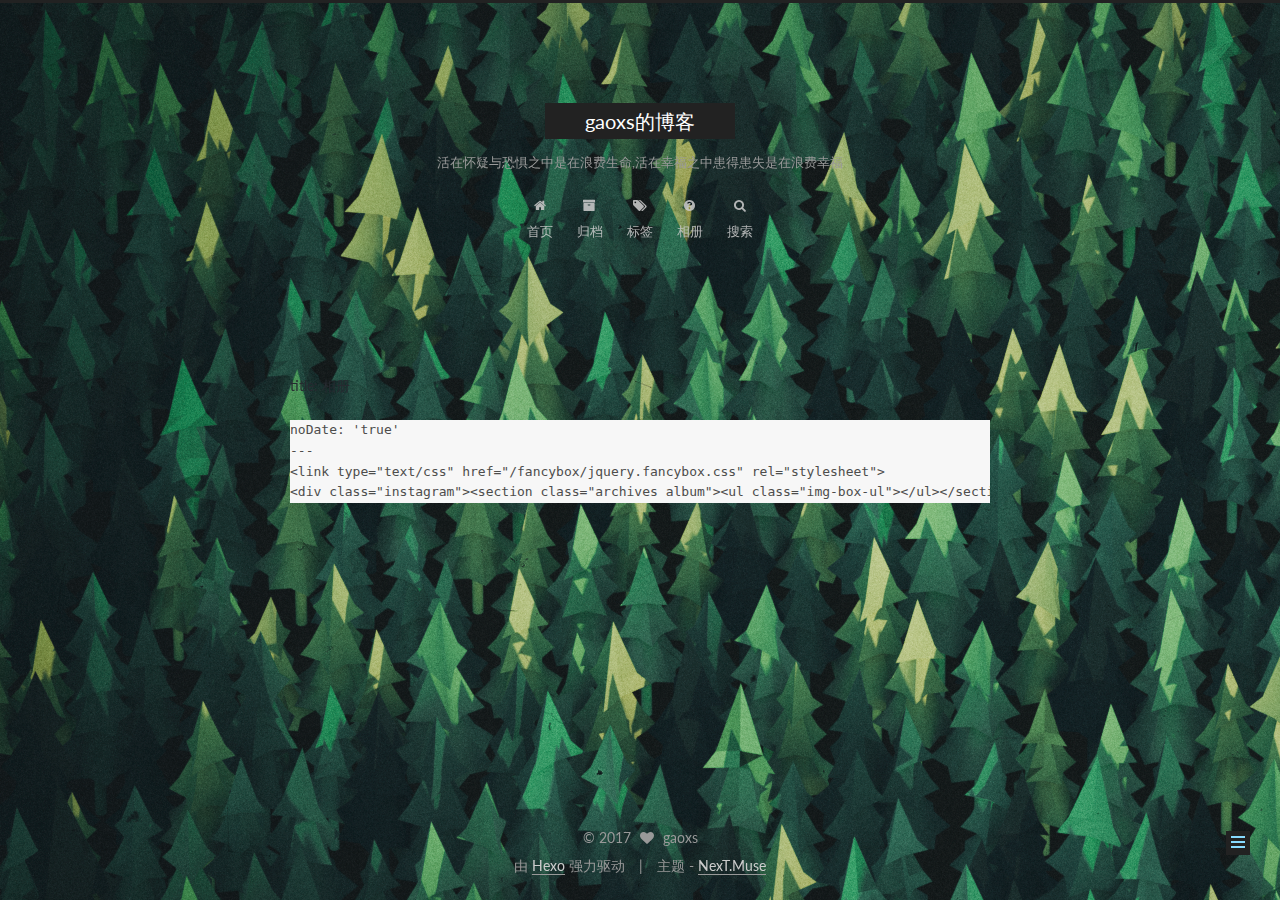
<file: photo/index.html>
<!DOCTYPE html>



  


<html class="theme-next muse use-motion" lang="zh-Hans">
<head>
  <meta charset="UTF-8"/>
<meta http-equiv="X-UA-Compatible" content="IE=edge" />
<meta name="viewport" content="width=device-width, initial-scale=1, maximum-scale=1"/>
<meta name="theme-color" content="#222">









<meta http-equiv="Cache-Control" content="no-transform" />
<meta http-equiv="Cache-Control" content="no-siteapp" />















  
  
  <link href="/lib/fancybox/source/jquery.fancybox.css?v=2.1.5" rel="stylesheet" type="text/css" />




  
  
  
  

  
    
    
  

  

  

  

  

  
    
    
    <link href="//fonts.googleapis.com/css?family=Lato:300,300italic,400,400italic,700,700italic&subset=latin,latin-ext" rel="stylesheet" type="text/css">
  






<link href="/lib/font-awesome/css/font-awesome.min.css?v=4.6.2" rel="stylesheet" type="text/css" />

<link href="/css/main.css?v=5.1.2" rel="stylesheet" type="text/css" />


  <meta name="keywords" content="Hexo, NexT" />








  <link rel="shortcut icon" type="image/x-icon" href="/favicon.ico?v=5.1.2" />






<meta name="description" content="title: 相册 noDate: &amp;apos;true&amp;apos; --- &amp;lt;link type=&amp;quot;text/css&amp;quot; href=&amp;quot;/fancybox/jquery.fancybox.css&amp;quot; rel=&amp;qu">
<meta property="og:type" content="website">
<meta property="og:title" content="gaoxs的博客">
<meta property="og:url" content="http://yoursite.com/photo/index.html">
<meta property="og:site_name" content="gaoxs的博客">
<meta property="og:description" content="title: 相册 noDate: &amp;apos;true&amp;apos; --- &amp;lt;link type=&amp;quot;text/css&amp;quot; href=&amp;quot;/fancybox/jquery.fancybox.css&amp;quot; rel=&amp;quot;stylesheet&amp;quot;&amp;gt; &amp;lt;div class=&amp;quot;instagram&amp;quot;&amp;gt;&amp;lt;sect">
<meta property="og:locale" content="zh-Hans">
<meta property="og:updated_time" content="2017-11-24T02:09:46.934Z">
<meta name="twitter:card" content="summary">
<meta name="twitter:title" content="gaoxs的博客">
<meta name="twitter:description" content="title: 相册 noDate: &amp;apos;true&amp;apos; --- &amp;lt;link type=&amp;quot;text/css&amp;quot; href=&amp;quot;/fancybox/jquery.fancybox.css&amp;quot; rel=&amp;quot;stylesheet&amp;quot;&amp;gt; &amp;lt;div class=&amp;quot;instagram&amp;quot;&amp;gt;&amp;lt;sect">



<script type="text/javascript" id="hexo.configurations">
  var NexT = window.NexT || {};
  var CONFIG = {
    root: '/',
    scheme: 'Muse',
    sidebar: {"position":"right","display":"post","offset":12,"offset_float":12,"b2t":false,"scrollpercent":false,"onmobile":false},
    fancybox: true,
    tabs: true,
    motion: true,
    duoshuo: {
      userId: '0',
      author: '博主'
    },
    algolia: {
      applicationID: '',
      apiKey: '',
      indexName: '',
      hits: {"per_page":10},
      labels: {"input_placeholder":"Search for Posts","hits_empty":"We didn't find any results for the search: ${query}","hits_stats":"${hits} results found in ${time} ms"}
    }
  };
</script>



  <link rel="canonical" href="http://yoursite.com/photo/"/>





  <title> | gaoxs的博客</title>
  





  <script type="text/javascript">
    var _hmt = _hmt || [];
    (function() {
      var hm = document.createElement("script");
      hm.src = "https://hm.baidu.com/hm.js?4ca72dafd13f596f566b881a41963c1f";
      var s = document.getElementsByTagName("script")[0];
      s.parentNode.insertBefore(hm, s);
    })();
  </script>










</head>

<body itemscope itemtype="http://schema.org/WebPage" lang="zh-Hans">

  
  
    
  

  <div class="container sidebar-position-right page-post-detail ">
    <div class="headband"></div>

    <header id="header" class="header" itemscope itemtype="http://schema.org/WPHeader">
      <div class="header-inner"><div class="site-brand-wrapper">
  <div class="site-meta ">
    

    <div class="custom-logo-site-title">
      <a href="/"  class="brand" rel="start">
        <span class="logo-line-before"><i></i></span>
        <span class="site-title">gaoxs的博客</span>
        <span class="logo-line-after"><i></i></span>
      </a>
    </div>
      
        <p class="site-subtitle">活在怀疑与恐惧之中是在浪费生命,活在幸福之中患得患失是在浪费幸福</p>
      
  </div>

  <div class="site-nav-toggle">
    <button>
      <span class="btn-bar"></span>
      <span class="btn-bar"></span>
      <span class="btn-bar"></span>
    </button>
  </div>
</div>

<nav class="site-nav">
  

  
    <ul id="menu" class="menu">
      
        
        <li class="menu-item menu-item-home">
          <a href="/" rel="section">
            
              <i class="menu-item-icon fa fa-fw fa-home"></i> <br />
            
            首页
          </a>
        </li>
      
        
        <li class="menu-item menu-item-archives">
          <a href="/archives/" rel="section">
            
              <i class="menu-item-icon fa fa-fw fa-archive"></i> <br />
            
            归档
          </a>
        </li>
      
        
        <li class="menu-item menu-item-tags">
          <a href="/tags/" rel="section">
            
              <i class="menu-item-icon fa fa-fw fa-tags"></i> <br />
            
            标签
          </a>
        </li>
      
        
        <li class="menu-item menu-item-photos">
          <a href="/photos/" rel="section">
            
              <i class="menu-item-icon fa fa-fw fa-question-circle"></i> <br />
            
            相册
          </a>
        </li>
      

      
        <li class="menu-item menu-item-search">
          
            <a href="javascript:;" class="popup-trigger">
          
            
              <i class="menu-item-icon fa fa-search fa-fw"></i> <br />
            
            搜索
          </a>
        </li>
      
    </ul>
  

  
    <div class="site-search">
      
  <div class="popup search-popup local-search-popup">
  <div class="local-search-header clearfix">
    <span class="search-icon">
      <i class="fa fa-search"></i>
    </span>
    <span class="popup-btn-close">
      <i class="fa fa-times-circle"></i>
    </span>
    <div class="local-search-input-wrapper">
      <input autocomplete="off"
             placeholder="搜索..." spellcheck="false"
             type="text" id="local-search-input">
    </div>
  </div>
  <div id="local-search-result"></div>
</div>



    </div>
  
</nav>



 </div>
    </header>

    <main id="main" class="main">
      <div class="main-inner">
        <div class="content-wrap">
          <div id="content" class="content">
            

  <div id="posts" class="posts-expand">
    
    
    
    <div class="post-block page">
      <header class="post-header">

	<h1 class="post-title" itemprop="name headline"></h1>



</header>

      
      
      
      <div class="post-body">
        
        
          <p> title: 相册</p>
<pre><code>noDate: &apos;true&apos;
---
&lt;link type=&quot;text/css&quot; href=&quot;/fancybox/jquery.fancybox.css&quot; rel=&quot;stylesheet&quot;&gt;
&lt;div class=&quot;instagram&quot;&gt;&lt;section class=&quot;archives album&quot;&gt;&lt;ul class=&quot;img-box-ul&quot;&gt;&lt;/ul&gt;&lt;/section&gt;&lt;/div&gt;
</code></pre>
        
      </div>
      
      
      
    </div>
    
    
    
  </div>


          </div>
          


          
  <div class="comments" id="comments">
    
  </div>


        </div>
        
          
  
  <div class="sidebar-toggle">
    <div class="sidebar-toggle-line-wrap">
      <span class="sidebar-toggle-line sidebar-toggle-line-first"></span>
      <span class="sidebar-toggle-line sidebar-toggle-line-middle"></span>
      <span class="sidebar-toggle-line sidebar-toggle-line-last"></span>
    </div>
  </div>

  <aside id="sidebar" class="sidebar">
    
    <div class="sidebar-inner">

      

      

      <section class="site-overview sidebar-panel sidebar-panel-active">
        <div class="site-author motion-element" itemprop="author" itemscope itemtype="http://schema.org/Person">
          <img class="site-author-image" itemprop="image"
               src="/images/c.gif"
               alt="gaoxs" />
          <p class="site-author-name" itemprop="name">gaoxs</p>
           
              <p class="site-description motion-element" itemprop="description"></p>
          
        </div>
        <nav class="site-state motion-element">

          
            <div class="site-state-item site-state-posts">
              <a href="/archives/">
                <span class="site-state-item-count">1</span>
                <span class="site-state-item-name">日志</span>
              </a>
            </div>
          

          

          

        </nav>

        

        <div class="links-of-author motion-element">
          
            
              <span class="links-of-author-item">
                <a href="https://weibo.com/u/5510166263?refer_flag=1001030102_" target="_blank" title="微博">
                  
                    <i class="fa fa-fw fa-globe"></i>
                  
                    
                      微博
                    
                </a>
              </span>
            
              <span class="links-of-author-item">
                <a href="https://github.com/dedGao" target="_blank" title="GitHub">
                  
                    <i class="fa fa-fw fa-github"></i>
                  
                    
                      GitHub
                    
                </a>
              </span>
            
          
        </div>

        
        

        
        

        


      </section>

      

      

    </div>
  </aside>


        
      </div>
    </main>

    <footer id="footer" class="footer">
      <div class="footer-inner">
        <div class="copyright" >
  
  &copy; 
  <span itemprop="copyrightYear">2017</span>
  <span class="with-love">
    <i class="fa fa-heart"></i>
  </span>
  <span class="author" itemprop="copyrightHolder">gaoxs</span>
</div>


<div class="powered-by">
  由 <a class="theme-link" href="https://hexo.io">Hexo</a> 强力驱动
</div>

<div class="theme-info">
  主题 -
  <a class="theme-link" href="https://github.com/iissnan/hexo-theme-next">
    NexT.Muse
  </a>
</div>


        

        
      </div>
    </footer>

    
      <div class="back-to-top">
        <i class="fa fa-arrow-up"></i>
        
      </div>
    

  </div>

  

<script type="text/javascript">
  if (Object.prototype.toString.call(window.Promise) !== '[object Function]') {
    window.Promise = null;
  }
</script>









  


  











  
  <script type="text/javascript" src="/lib/jquery/index.js?v=2.1.3"></script>

  
  <script type="text/javascript" src="/lib/fastclick/lib/fastclick.min.js?v=1.0.6"></script>

  
  <script type="text/javascript" src="/lib/jquery_lazyload/jquery.lazyload.js?v=1.9.7"></script>

  
  <script type="text/javascript" src="/lib/velocity/velocity.min.js?v=1.2.1"></script>

  
  <script type="text/javascript" src="/lib/velocity/velocity.ui.min.js?v=1.2.1"></script>

  
  <script type="text/javascript" src="/lib/fancybox/source/jquery.fancybox.pack.js?v=2.1.5"></script>

  
  <script type="text/javascript" src="/lib/canvas-nest/canvas-nest.min.js"></script>


  


  <script type="text/javascript" src="/js/src/utils.js?v=5.1.2"></script>

  <script type="text/javascript" src="/js/src/motion.js?v=5.1.2"></script>



  
  

  
    <script type="text/javascript" src="/js/src/scrollspy.js?v=5.1.2"></script>
<script type="text/javascript" src="/js/src/post-details.js?v=5.1.2"></script>

  

  


  <script type="text/javascript" src="/js/src/bootstrap.js?v=5.1.2"></script>



  


  




	





  





  






  

  <script type="text/javascript">
    // Popup Window;
    var isfetched = false;
    var isXml = true;
    // Search DB path;
    var search_path = "search.xml";
    if (search_path.length === 0) {
      search_path = "search.xml";
    } else if (/json$/i.test(search_path)) {
      isXml = false;
    }
    var path = "/" + search_path;
    // monitor main search box;

    var onPopupClose = function (e) {
      $('.popup').hide();
      $('#local-search-input').val('');
      $('.search-result-list').remove();
      $('#no-result').remove();
      $(".local-search-pop-overlay").remove();
      $('body').css('overflow', '');
    }

    function proceedsearch() {
      $("body")
        .append('<div class="search-popup-overlay local-search-pop-overlay"></div>')
        .css('overflow', 'hidden');
      $('.search-popup-overlay').click(onPopupClose);
      $('.popup').toggle();
      var $localSearchInput = $('#local-search-input');
      $localSearchInput.attr("autocapitalize", "none");
      $localSearchInput.attr("autocorrect", "off");
      $localSearchInput.focus();
    }

    // search function;
    var searchFunc = function(path, search_id, content_id) {
      'use strict';

      // start loading animation
      $("body")
        .append('<div class="search-popup-overlay local-search-pop-overlay">' +
          '<div id="search-loading-icon">' +
          '<i class="fa fa-spinner fa-pulse fa-5x fa-fw"></i>' +
          '</div>' +
          '</div>')
        .css('overflow', 'hidden');
      $("#search-loading-icon").css('margin', '20% auto 0 auto').css('text-align', 'center');

      $.ajax({
        url: path,
        dataType: isXml ? "xml" : "json",
        async: true,
        success: function(res) {
          // get the contents from search data
          isfetched = true;
          $('.popup').detach().appendTo('.header-inner');
          var datas = isXml ? $("entry", res).map(function() {
            return {
              title: $("title", this).text(),
              content: $("content",this).text(),
              url: $("url" , this).text()
            };
          }).get() : res;
          var input = document.getElementById(search_id);
          var resultContent = document.getElementById(content_id);
          var inputEventFunction = function() {
            var searchText = input.value.trim().toLowerCase();
            var keywords = searchText.split(/[\s\-]+/);
            if (keywords.length > 1) {
              keywords.push(searchText);
            }
            var resultItems = [];
            if (searchText.length > 0) {
              // perform local searching
              datas.forEach(function(data) {
                var isMatch = false;
                var hitCount = 0;
                var searchTextCount = 0;
                var title = data.title.trim();
                var titleInLowerCase = title.toLowerCase();
                var content = data.content.trim().replace(/<[^>]+>/g,"");
                var contentInLowerCase = content.toLowerCase();
                var articleUrl = decodeURIComponent(data.url);
                var indexOfTitle = [];
                var indexOfContent = [];
                // only match articles with not empty titles
                if(title != '') {
                  keywords.forEach(function(keyword) {
                    function getIndexByWord(word, text, caseSensitive) {
                      var wordLen = word.length;
                      if (wordLen === 0) {
                        return [];
                      }
                      var startPosition = 0, position = [], index = [];
                      if (!caseSensitive) {
                        text = text.toLowerCase();
                        word = word.toLowerCase();
                      }
                      while ((position = text.indexOf(word, startPosition)) > -1) {
                        index.push({position: position, word: word});
                        startPosition = position + wordLen;
                      }
                      return index;
                    }

                    indexOfTitle = indexOfTitle.concat(getIndexByWord(keyword, titleInLowerCase, false));
                    indexOfContent = indexOfContent.concat(getIndexByWord(keyword, contentInLowerCase, false));
                  });
                  if (indexOfTitle.length > 0 || indexOfContent.length > 0) {
                    isMatch = true;
                    hitCount = indexOfTitle.length + indexOfContent.length;
                  }
                }

                // show search results

                if (isMatch) {
                  // sort index by position of keyword

                  [indexOfTitle, indexOfContent].forEach(function (index) {
                    index.sort(function (itemLeft, itemRight) {
                      if (itemRight.position !== itemLeft.position) {
                        return itemRight.position - itemLeft.position;
                      } else {
                        return itemLeft.word.length - itemRight.word.length;
                      }
                    });
                  });

                  // merge hits into slices

                  function mergeIntoSlice(text, start, end, index) {
                    var item = index[index.length - 1];
                    var position = item.position;
                    var word = item.word;
                    var hits = [];
                    var searchTextCountInSlice = 0;
                    while (position + word.length <= end && index.length != 0) {
                      if (word === searchText) {
                        searchTextCountInSlice++;
                      }
                      hits.push({position: position, length: word.length});
                      var wordEnd = position + word.length;

                      // move to next position of hit

                      index.pop();
                      while (index.length != 0) {
                        item = index[index.length - 1];
                        position = item.position;
                        word = item.word;
                        if (wordEnd > position) {
                          index.pop();
                        } else {
                          break;
                        }
                      }
                    }
                    searchTextCount += searchTextCountInSlice;
                    return {
                      hits: hits,
                      start: start,
                      end: end,
                      searchTextCount: searchTextCountInSlice
                    };
                  }

                  var slicesOfTitle = [];
                  if (indexOfTitle.length != 0) {
                    slicesOfTitle.push(mergeIntoSlice(title, 0, title.length, indexOfTitle));
                  }

                  var slicesOfContent = [];
                  while (indexOfContent.length != 0) {
                    var item = indexOfContent[indexOfContent.length - 1];
                    var position = item.position;
                    var word = item.word;
                    // cut out 100 characters
                    var start = position - 20;
                    var end = position + 80;
                    if(start < 0){
                      start = 0;
                    }
                    if (end < position + word.length) {
                      end = position + word.length;
                    }
                    if(end > content.length){
                      end = content.length;
                    }
                    slicesOfContent.push(mergeIntoSlice(content, start, end, indexOfContent));
                  }

                  // sort slices in content by search text's count and hits' count

                  slicesOfContent.sort(function (sliceLeft, sliceRight) {
                    if (sliceLeft.searchTextCount !== sliceRight.searchTextCount) {
                      return sliceRight.searchTextCount - sliceLeft.searchTextCount;
                    } else if (sliceLeft.hits.length !== sliceRight.hits.length) {
                      return sliceRight.hits.length - sliceLeft.hits.length;
                    } else {
                      return sliceLeft.start - sliceRight.start;
                    }
                  });

                  // select top N slices in content

                  var upperBound = parseInt('1');
                  if (upperBound >= 0) {
                    slicesOfContent = slicesOfContent.slice(0, upperBound);
                  }

                  // highlight title and content

                  function highlightKeyword(text, slice) {
                    var result = '';
                    var prevEnd = slice.start;
                    slice.hits.forEach(function (hit) {
                      result += text.substring(prevEnd, hit.position);
                      var end = hit.position + hit.length;
                      result += '<b class="search-keyword">' + text.substring(hit.position, end) + '</b>';
                      prevEnd = end;
                    });
                    result += text.substring(prevEnd, slice.end);
                    return result;
                  }

                  var resultItem = '';

                  if (slicesOfTitle.length != 0) {
                    resultItem += "<li><a href='" + articleUrl + "' class='search-result-title'>" + highlightKeyword(title, slicesOfTitle[0]) + "</a>";
                  } else {
                    resultItem += "<li><a href='" + articleUrl + "' class='search-result-title'>" + title + "</a>";
                  }

                  slicesOfContent.forEach(function (slice) {
                    resultItem += "<a href='" + articleUrl + "'>" +
                      "<p class=\"search-result\">" + highlightKeyword(content, slice) +
                      "...</p>" + "</a>";
                  });

                  resultItem += "</li>";
                  resultItems.push({
                    item: resultItem,
                    searchTextCount: searchTextCount,
                    hitCount: hitCount,
                    id: resultItems.length
                  });
                }
              })
            };
            if (keywords.length === 1 && keywords[0] === "") {
              resultContent.innerHTML = '<div id="no-result"><i class="fa fa-search fa-5x" /></div>'
            } else if (resultItems.length === 0) {
              resultContent.innerHTML = '<div id="no-result"><i class="fa fa-frown-o fa-5x" /></div>'
            } else {
              resultItems.sort(function (resultLeft, resultRight) {
                if (resultLeft.searchTextCount !== resultRight.searchTextCount) {
                  return resultRight.searchTextCount - resultLeft.searchTextCount;
                } else if (resultLeft.hitCount !== resultRight.hitCount) {
                  return resultRight.hitCount - resultLeft.hitCount;
                } else {
                  return resultRight.id - resultLeft.id;
                }
              });
              var searchResultList = '<ul class=\"search-result-list\">';
              resultItems.forEach(function (result) {
                searchResultList += result.item;
              })
              searchResultList += "</ul>";
              resultContent.innerHTML = searchResultList;
            }
          }

          if ('auto' === 'auto') {
            input.addEventListener('input', inputEventFunction);
          } else {
            $('.search-icon').click(inputEventFunction);
            input.addEventListener('keypress', function (event) {
              if (event.keyCode === 13) {
                inputEventFunction();
              }
            });
          }

          // remove loading animation
          $(".local-search-pop-overlay").remove();
          $('body').css('overflow', '');

          proceedsearch();
        }
      });
    }

    // handle and trigger popup window;
    $('.popup-trigger').click(function(e) {
      e.stopPropagation();
      if (isfetched === false) {
        searchFunc(path, 'local-search-input', 'local-search-result');
      } else {
        proceedsearch();
      };
    });

    $('.popup-btn-close').click(onPopupClose);
    $('.popup').click(function(e){
      e.stopPropagation();
    });
    $(document).on('keyup', function (event) {
      var shouldDismissSearchPopup = event.which === 27 &&
        $('.search-popup').is(':visible');
      if (shouldDismissSearchPopup) {
        onPopupClose();
      }
    });
  </script>





  

  

  

  

  

  

</body>
</html>
</file>
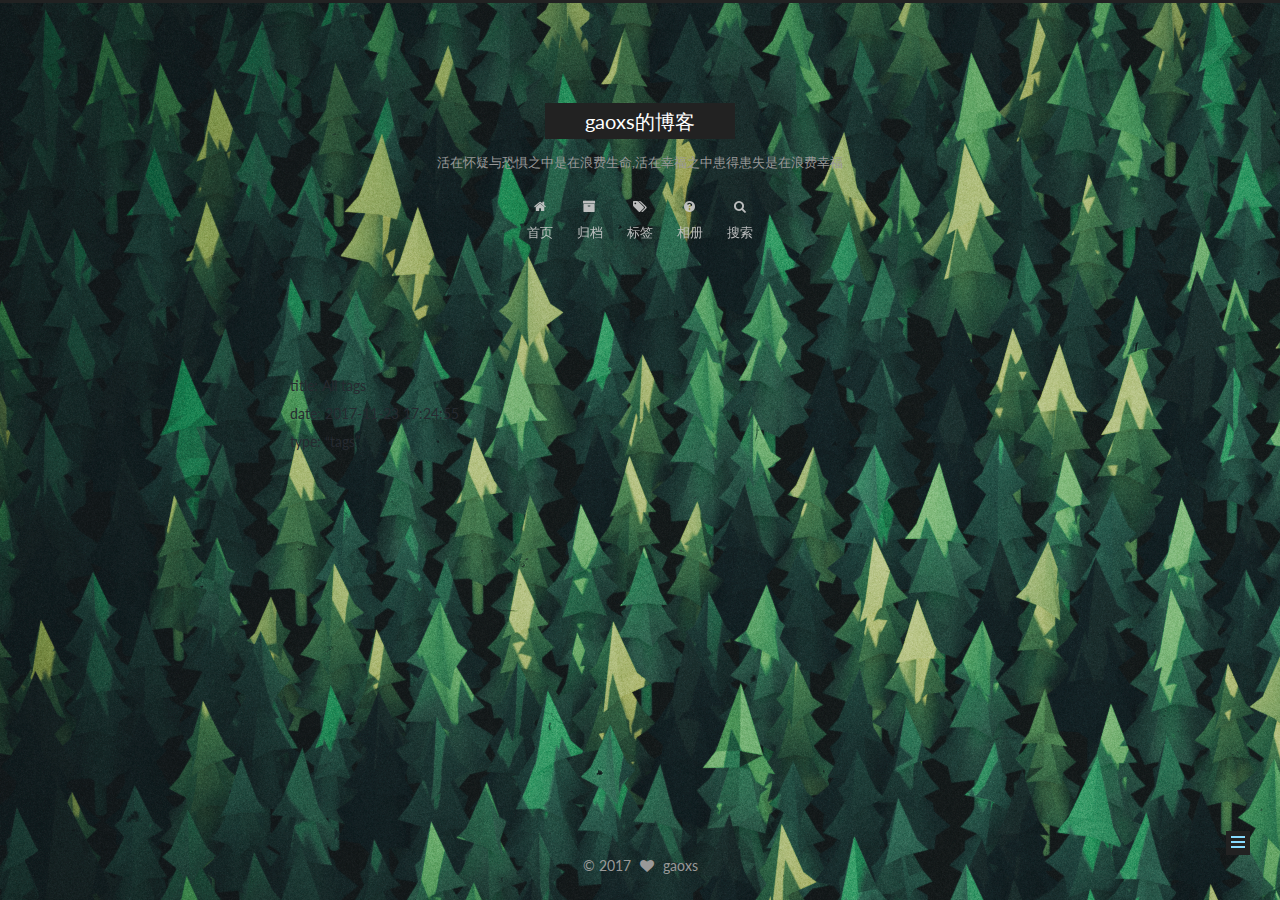
<file: tags/index.html>
<!DOCTYPE html>



  


<html class="theme-next muse use-motion" lang="zh-Hans">
<head>
  <meta charset="UTF-8"/>
<meta http-equiv="X-UA-Compatible" content="IE=edge" />
<meta name="viewport" content="width=device-width, initial-scale=1, maximum-scale=1"/>
<meta name="theme-color" content="#222">



  
  
    
    
  <script src="/lib/pace/pace.min.js?v=1.0.2"></script>
  <link href="/lib/pace/pace-theme-minimal.min.css?v=1.0.2" rel="stylesheet">







<meta http-equiv="Cache-Control" content="no-transform" />
<meta http-equiv="Cache-Control" content="no-siteapp" />















  
  
  <link href="/lib/fancybox/source/jquery.fancybox.css?v=2.1.5" rel="stylesheet" type="text/css" />




  
  
  
  

  
    
    
  

  

  

  

  

  
    
    
    <link href="//fonts.googleapis.com/css?family=Lato:300,300italic,400,400italic,700,700italic&subset=latin,latin-ext" rel="stylesheet" type="text/css">
  






<link href="/lib/font-awesome/css/font-awesome.min.css?v=4.6.2" rel="stylesheet" type="text/css" />

<link href="/css/main.css?v=5.1.2" rel="stylesheet" type="text/css" />


  <meta name="keywords" content="Hexo, NexT" />








  <link rel="shortcut icon" type="image/x-icon" href="/favicon.ico?v=5.1.2" />






<meta name="description" content="title: All tags  date: 2017-11-23 17:24:55  type: “tags”">
<meta property="og:type" content="website">
<meta property="og:title" content="gaoxs的博客">
<meta property="og:url" content="http://yoursite.com/tags/index.html">
<meta property="og:site_name" content="gaoxs的博客">
<meta property="og:description" content="title: All tags  date: 2017-11-23 17:24:55  type: “tags”">
<meta property="og:locale" content="zh-Hans">
<meta property="og:updated_time" content="2017-11-23T09:25:04.124Z">
<meta name="twitter:card" content="summary">
<meta name="twitter:title" content="gaoxs的博客">
<meta name="twitter:description" content="title: All tags  date: 2017-11-23 17:24:55  type: “tags”">



<script type="text/javascript" id="hexo.configurations">
  var NexT = window.NexT || {};
  var CONFIG = {
    root: '/',
    scheme: 'Muse',
    sidebar: {"position":"right","display":"post","offset":12,"offset_float":12,"b2t":false,"scrollpercent":false,"onmobile":false},
    fancybox: true,
    tabs: true,
    motion: true,
    duoshuo: {
      userId: '0',
      author: '博主'
    },
    algolia: {
      applicationID: '',
      apiKey: '',
      indexName: '',
      hits: {"per_page":10},
      labels: {"input_placeholder":"Search for Posts","hits_empty":"We didn't find any results for the search: ${query}","hits_stats":"${hits} results found in ${time} ms"}
    }
  };
</script>



  <link rel="canonical" href="http://yoursite.com/tags/"/>





  <title> | gaoxs的博客</title>
  





  <script type="text/javascript">
    var _hmt = _hmt || [];
    (function() {
      var hm = document.createElement("script");
      hm.src = "https://hm.baidu.com/hm.js?4ca72dafd13f596f566b881a41963c1f";
      var s = document.getElementsByTagName("script")[0];
      s.parentNode.insertBefore(hm, s);
    })();
  </script>










</head>

<body itemscope itemtype="http://schema.org/WebPage" lang="zh-Hans">

  
  
    
  

  <div class="container sidebar-position-right page-post-detail ">
    <div class="headband"></div>

    <header id="header" class="header" itemscope itemtype="http://schema.org/WPHeader">
      <div class="header-inner"><div class="site-brand-wrapper">
  <div class="site-meta ">
    

    <div class="custom-logo-site-title">
      <a href="/"  class="brand" rel="start">
        <span class="logo-line-before"><i></i></span>
        <span class="site-title">gaoxs的博客</span>
        <span class="logo-line-after"><i></i></span>
      </a>
    </div>
      
        <p class="site-subtitle">活在怀疑与恐惧之中是在浪费生命,活在幸福之中患得患失是在浪费幸福</p>
      
  </div>

  <div class="site-nav-toggle">
    <button>
      <span class="btn-bar"></span>
      <span class="btn-bar"></span>
      <span class="btn-bar"></span>
    </button>
  </div>
</div>

<nav class="site-nav">
  

  
    <ul id="menu" class="menu">
      
        
        <li class="menu-item menu-item-home">
          <a href="/" rel="section">
            
              <i class="menu-item-icon fa fa-fw fa-home"></i> <br />
            
            首页
          </a>
        </li>
      
        
        <li class="menu-item menu-item-archives">
          <a href="/archives/" rel="section">
            
              <i class="menu-item-icon fa fa-fw fa-archive"></i> <br />
            
            归档
          </a>
        </li>
      
        
        <li class="menu-item menu-item-tags">
          <a href="/tags/" rel="section">
            
              <i class="menu-item-icon fa fa-fw fa-tags"></i> <br />
            
            标签
          </a>
        </li>
      
        
        <li class="menu-item menu-item-photos">
          <a href="/photos/" rel="section">
            
              <i class="menu-item-icon fa fa-fw fa-question-circle"></i> <br />
            
            相册
          </a>
        </li>
      

      
        <li class="menu-item menu-item-search">
          
            <a href="javascript:;" class="popup-trigger">
          
            
              <i class="menu-item-icon fa fa-search fa-fw"></i> <br />
            
            搜索
          </a>
        </li>
      
    </ul>
  

  
    <div class="site-search">
      
  <div class="popup search-popup local-search-popup">
  <div class="local-search-header clearfix">
    <span class="search-icon">
      <i class="fa fa-search"></i>
    </span>
    <span class="popup-btn-close">
      <i class="fa fa-times-circle"></i>
    </span>
    <div class="local-search-input-wrapper">
      <input autocomplete="off"
             placeholder="搜索..." spellcheck="false"
             type="text" id="local-search-input">
    </div>
  </div>
  <div id="local-search-result"></div>
</div>



    </div>
  
</nav>



 </div>
    </header>

    <main id="main" class="main">
      <div class="main-inner">
        <div class="content-wrap">
          <div id="content" class="content">
            

  <div id="posts" class="posts-expand">
    
    
    
    <div class="post-block page">
      <header class="post-header">

	<h1 class="post-title" itemprop="name headline"></h1>



</header>

      
      
      
      <div class="post-body">
        
        
          <p> title: All tags<br>  date: 2017-11-23 17:24:55<br>  type: “tags”</p>

        
      </div>
      
      
      
    </div>
    
    
    
  </div>


          </div>
          


          
  <div class="comments" id="comments">
    
  </div>


        </div>
        
          
  
  <div class="sidebar-toggle">
    <div class="sidebar-toggle-line-wrap">
      <span class="sidebar-toggle-line sidebar-toggle-line-first"></span>
      <span class="sidebar-toggle-line sidebar-toggle-line-middle"></span>
      <span class="sidebar-toggle-line sidebar-toggle-line-last"></span>
    </div>
  </div>

  <aside id="sidebar" class="sidebar">
    
    <div class="sidebar-inner">

      

      

      <section class="site-overview sidebar-panel sidebar-panel-active">
        <div class="site-author motion-element" itemprop="author" itemscope itemtype="http://schema.org/Person">
          <img class="site-author-image" itemprop="image"
               src="/images/c.gif"
               alt="gaoxs" />
          <p class="site-author-name" itemprop="name">gaoxs</p>
           
              <p class="site-description motion-element" itemprop="description"></p>
          
        </div>
        <nav class="site-state motion-element">

          
            <div class="site-state-item site-state-posts">
              <a href="/archives/">
                <span class="site-state-item-count">1</span>
                <span class="site-state-item-name">日志</span>
              </a>
            </div>
          

          

          

        </nav>

        

        <div class="links-of-author motion-element">
          
            
              <span class="links-of-author-item">
                <a href="https://weibo.com/u/5510166263?refer_flag=1001030102_" target="_blank" title="微博">
                  
                    <i class="fa fa-fw fa-globe"></i>
                  
                    
                      微博
                    
                </a>
              </span>
            
              <span class="links-of-author-item">
                <a href="https://github.com/dedGao" target="_blank" title="GitHub">
                  
                    <i class="fa fa-fw fa-github"></i>
                  
                    
                      GitHub
                    
                </a>
              </span>
            
          
        </div>

        
        

        
        

        


      </section>

      

      

    </div>
  </aside>


        
      </div>
    </main>

    <footer id="footer" class="footer">
      <div class="footer-inner">
        <div class="copyright" >
  
  &copy; 
  <span itemprop="copyrightYear">2017</span>
  <span class="with-love">
    <i class="fa fa-heart"></i>
  </span>
  <span class="author" itemprop="copyrightHolder">gaoxs</span>
</div>

<!-- 
<div class="powered-by">
  由 <a class="theme-link" href="https://hexo.io">Hexo</a> 强力驱动
</div>

<div class="theme-info">
  主题 -
  <a class="theme-link" href="https://github.com/iissnan/hexo-theme-next">
    NexT.Muse
  </a>
</div>
-->


        

        
      </div>
    </footer>

    
      <div class="back-to-top">
        <i class="fa fa-arrow-up"></i>
        
      </div>
    

  </div>

  

<script type="text/javascript">
  if (Object.prototype.toString.call(window.Promise) !== '[object Function]') {
    window.Promise = null;
  }
</script>









  












  
  <script type="text/javascript" src="/lib/jquery/index.js?v=2.1.3"></script>

  
  <script type="text/javascript" src="/lib/fastclick/lib/fastclick.min.js?v=1.0.6"></script>

  
  <script type="text/javascript" src="/lib/jquery_lazyload/jquery.lazyload.js?v=1.9.7"></script>

  
  <script type="text/javascript" src="/lib/velocity/velocity.min.js?v=1.2.1"></script>

  
  <script type="text/javascript" src="/lib/velocity/velocity.ui.min.js?v=1.2.1"></script>

  
  <script type="text/javascript" src="/lib/fancybox/source/jquery.fancybox.pack.js?v=2.1.5"></script>


  


  <script type="text/javascript" src="/js/src/utils.js?v=5.1.2"></script>

  <script type="text/javascript" src="/js/src/motion.js?v=5.1.2"></script>



  
  

  
    <script type="text/javascript" src="/js/src/scrollspy.js?v=5.1.2"></script>
<script type="text/javascript" src="/js/src/post-details.js?v=5.1.2"></script>

  

  


  <script type="text/javascript" src="/js/src/bootstrap.js?v=5.1.2"></script>



  


  




	





  





  






  

  <script type="text/javascript">
    // Popup Window;
    var isfetched = false;
    var isXml = true;
    // Search DB path;
    var search_path = "search.xml";
    if (search_path.length === 0) {
      search_path = "search.xml";
    } else if (/json$/i.test(search_path)) {
      isXml = false;
    }
    var path = "/" + search_path;
    // monitor main search box;

    var onPopupClose = function (e) {
      $('.popup').hide();
      $('#local-search-input').val('');
      $('.search-result-list').remove();
      $('#no-result').remove();
      $(".local-search-pop-overlay").remove();
      $('body').css('overflow', '');
    }

    function proceedsearch() {
      $("body")
        .append('<div class="search-popup-overlay local-search-pop-overlay"></div>')
        .css('overflow', 'hidden');
      $('.search-popup-overlay').click(onPopupClose);
      $('.popup').toggle();
      var $localSearchInput = $('#local-search-input');
      $localSearchInput.attr("autocapitalize", "none");
      $localSearchInput.attr("autocorrect", "off");
      $localSearchInput.focus();
    }

    // search function;
    var searchFunc = function(path, search_id, content_id) {
      'use strict';

      // start loading animation
      $("body")
        .append('<div class="search-popup-overlay local-search-pop-overlay">' +
          '<div id="search-loading-icon">' +
          '<i class="fa fa-spinner fa-pulse fa-5x fa-fw"></i>' +
          '</div>' +
          '</div>')
        .css('overflow', 'hidden');
      $("#search-loading-icon").css('margin', '20% auto 0 auto').css('text-align', 'center');

      $.ajax({
        url: path,
        dataType: isXml ? "xml" : "json",
        async: true,
        success: function(res) {
          // get the contents from search data
          isfetched = true;
          $('.popup').detach().appendTo('.header-inner');
          var datas = isXml ? $("entry", res).map(function() {
            return {
              title: $("title", this).text(),
              content: $("content",this).text(),
              url: $("url" , this).text()
            };
          }).get() : res;
          var input = document.getElementById(search_id);
          var resultContent = document.getElementById(content_id);
          var inputEventFunction = function() {
            var searchText = input.value.trim().toLowerCase();
            var keywords = searchText.split(/[\s\-]+/);
            if (keywords.length > 1) {
              keywords.push(searchText);
            }
            var resultItems = [];
            if (searchText.length > 0) {
              // perform local searching
              datas.forEach(function(data) {
                var isMatch = false;
                var hitCount = 0;
                var searchTextCount = 0;
                var title = data.title.trim();
                var titleInLowerCase = title.toLowerCase();
                var content = data.content.trim().replace(/<[^>]+>/g,"");
                var contentInLowerCase = content.toLowerCase();
                var articleUrl = decodeURIComponent(data.url);
                var indexOfTitle = [];
                var indexOfContent = [];
                // only match articles with not empty titles
                if(title != '') {
                  keywords.forEach(function(keyword) {
                    function getIndexByWord(word, text, caseSensitive) {
                      var wordLen = word.length;
                      if (wordLen === 0) {
                        return [];
                      }
                      var startPosition = 0, position = [], index = [];
                      if (!caseSensitive) {
                        text = text.toLowerCase();
                        word = word.toLowerCase();
                      }
                      while ((position = text.indexOf(word, startPosition)) > -1) {
                        index.push({position: position, word: word});
                        startPosition = position + wordLen;
                      }
                      return index;
                    }

                    indexOfTitle = indexOfTitle.concat(getIndexByWord(keyword, titleInLowerCase, false));
                    indexOfContent = indexOfContent.concat(getIndexByWord(keyword, contentInLowerCase, false));
                  });
                  if (indexOfTitle.length > 0 || indexOfContent.length > 0) {
                    isMatch = true;
                    hitCount = indexOfTitle.length + indexOfContent.length;
                  }
                }

                // show search results

                if (isMatch) {
                  // sort index by position of keyword

                  [indexOfTitle, indexOfContent].forEach(function (index) {
                    index.sort(function (itemLeft, itemRight) {
                      if (itemRight.position !== itemLeft.position) {
                        return itemRight.position - itemLeft.position;
                      } else {
                        return itemLeft.word.length - itemRight.word.length;
                      }
                    });
                  });

                  // merge hits into slices

                  function mergeIntoSlice(text, start, end, index) {
                    var item = index[index.length - 1];
                    var position = item.position;
                    var word = item.word;
                    var hits = [];
                    var searchTextCountInSlice = 0;
                    while (position + word.length <= end && index.length != 0) {
                      if (word === searchText) {
                        searchTextCountInSlice++;
                      }
                      hits.push({position: position, length: word.length});
                      var wordEnd = position + word.length;

                      // move to next position of hit

                      index.pop();
                      while (index.length != 0) {
                        item = index[index.length - 1];
                        position = item.position;
                        word = item.word;
                        if (wordEnd > position) {
                          index.pop();
                        } else {
                          break;
                        }
                      }
                    }
                    searchTextCount += searchTextCountInSlice;
                    return {
                      hits: hits,
                      start: start,
                      end: end,
                      searchTextCount: searchTextCountInSlice
                    };
                  }

                  var slicesOfTitle = [];
                  if (indexOfTitle.length != 0) {
                    slicesOfTitle.push(mergeIntoSlice(title, 0, title.length, indexOfTitle));
                  }

                  var slicesOfContent = [];
                  while (indexOfContent.length != 0) {
                    var item = indexOfContent[indexOfContent.length - 1];
                    var position = item.position;
                    var word = item.word;
                    // cut out 100 characters
                    var start = position - 20;
                    var end = position + 80;
                    if(start < 0){
                      start = 0;
                    }
                    if (end < position + word.length) {
                      end = position + word.length;
                    }
                    if(end > content.length){
                      end = content.length;
                    }
                    slicesOfContent.push(mergeIntoSlice(content, start, end, indexOfContent));
                  }

                  // sort slices in content by search text's count and hits' count

                  slicesOfContent.sort(function (sliceLeft, sliceRight) {
                    if (sliceLeft.searchTextCount !== sliceRight.searchTextCount) {
                      return sliceRight.searchTextCount - sliceLeft.searchTextCount;
                    } else if (sliceLeft.hits.length !== sliceRight.hits.length) {
                      return sliceRight.hits.length - sliceLeft.hits.length;
                    } else {
                      return sliceLeft.start - sliceRight.start;
                    }
                  });

                  // select top N slices in content

                  var upperBound = parseInt('1');
                  if (upperBound >= 0) {
                    slicesOfContent = slicesOfContent.slice(0, upperBound);
                  }

                  // highlight title and content

                  function highlightKeyword(text, slice) {
                    var result = '';
                    var prevEnd = slice.start;
                    slice.hits.forEach(function (hit) {
                      result += text.substring(prevEnd, hit.position);
                      var end = hit.position + hit.length;
                      result += '<b class="search-keyword">' + text.substring(hit.position, end) + '</b>';
                      prevEnd = end;
                    });
                    result += text.substring(prevEnd, slice.end);
                    return result;
                  }

                  var resultItem = '';

                  if (slicesOfTitle.length != 0) {
                    resultItem += "<li><a href='" + articleUrl + "' class='search-result-title'>" + highlightKeyword(title, slicesOfTitle[0]) + "</a>";
                  } else {
                    resultItem += "<li><a href='" + articleUrl + "' class='search-result-title'>" + title + "</a>";
                  }

                  slicesOfContent.forEach(function (slice) {
                    resultItem += "<a href='" + articleUrl + "'>" +
                      "<p class=\"search-result\">" + highlightKeyword(content, slice) +
                      "...</p>" + "</a>";
                  });

                  resultItem += "</li>";
                  resultItems.push({
                    item: resultItem,
                    searchTextCount: searchTextCount,
                    hitCount: hitCount,
                    id: resultItems.length
                  });
                }
              })
            };
            if (keywords.length === 1 && keywords[0] === "") {
              resultContent.innerHTML = '<div id="no-result"><i class="fa fa-search fa-5x" /></div>'
            } else if (resultItems.length === 0) {
              resultContent.innerHTML = '<div id="no-result"><i class="fa fa-frown-o fa-5x" /></div>'
            } else {
              resultItems.sort(function (resultLeft, resultRight) {
                if (resultLeft.searchTextCount !== resultRight.searchTextCount) {
                  return resultRight.searchTextCount - resultLeft.searchTextCount;
                } else if (resultLeft.hitCount !== resultRight.hitCount) {
                  return resultRight.hitCount - resultLeft.hitCount;
                } else {
                  return resultRight.id - resultLeft.id;
                }
              });
              var searchResultList = '<ul class=\"search-result-list\">';
              resultItems.forEach(function (result) {
                searchResultList += result.item;
              })
              searchResultList += "</ul>";
              resultContent.innerHTML = searchResultList;
            }
          }

          if ('auto' === 'auto') {
            input.addEventListener('input', inputEventFunction);
          } else {
            $('.search-icon').click(inputEventFunction);
            input.addEventListener('keypress', function (event) {
              if (event.keyCode === 13) {
                inputEventFunction();
              }
            });
          }

          // remove loading animation
          $(".local-search-pop-overlay").remove();
          $('body').css('overflow', '');

          proceedsearch();
        }
      });
    }

    // handle and trigger popup window;
    $('.popup-trigger').click(function(e) {
      e.stopPropagation();
      if (isfetched === false) {
        searchFunc(path, 'local-search-input', 'local-search-result');
      } else {
        proceedsearch();
      };
    });

    $('.popup-btn-close').click(onPopupClose);
    $('.popup').click(function(e){
      e.stopPropagation();
    });
    $(document).on('keyup', function (event) {
      var shouldDismissSearchPopup = event.which === 27 &&
        $('.search-popup').is(':visible');
      if (shouldDismissSearchPopup) {
        onPopupClose();
      }
    });
  </script>





  

  

  

  

  

  

</body>
</html>
</file>
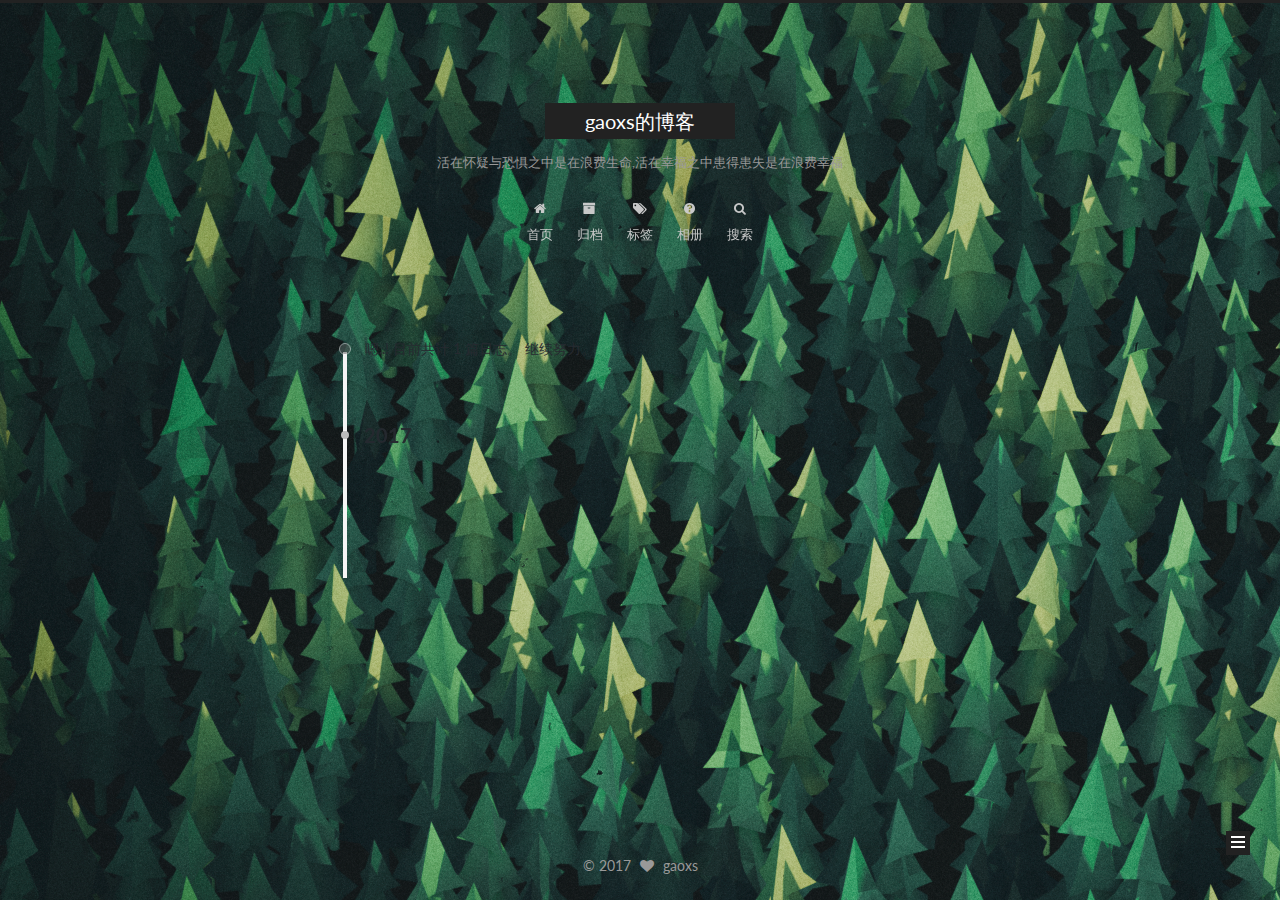
<file: archives/2017/index.html>
<!DOCTYPE html>



  


<html class="theme-next muse use-motion" lang="zh-Hans">
<head>
  <meta charset="UTF-8"/>
<meta http-equiv="X-UA-Compatible" content="IE=edge" />
<meta name="viewport" content="width=device-width, initial-scale=1, maximum-scale=1"/>
<meta name="theme-color" content="#222">



  
  
    
    
  <script src="/lib/pace/pace.min.js?v=1.0.2"></script>
  <link href="/lib/pace/pace-theme-minimal.min.css?v=1.0.2" rel="stylesheet">







<meta http-equiv="Cache-Control" content="no-transform" />
<meta http-equiv="Cache-Control" content="no-siteapp" />















  
  
  <link href="/lib/fancybox/source/jquery.fancybox.css?v=2.1.5" rel="stylesheet" type="text/css" />




  
  
  
  

  
    
    
  

  

  

  

  

  
    
    
    <link href="//fonts.googleapis.com/css?family=Lato:300,300italic,400,400italic,700,700italic&subset=latin,latin-ext" rel="stylesheet" type="text/css">
  






<link href="/lib/font-awesome/css/font-awesome.min.css?v=4.6.2" rel="stylesheet" type="text/css" />

<link href="/css/main.css?v=5.1.2" rel="stylesheet" type="text/css" />


  <meta name="keywords" content="Hexo, NexT" />








  <link rel="shortcut icon" type="image/x-icon" href="/favicon.ico?v=5.1.2" />






<meta property="og:type" content="website">
<meta property="og:title" content="gaoxs的博客">
<meta property="og:url" content="http://yoursite.com/archives/2017/index.html">
<meta property="og:site_name" content="gaoxs的博客">
<meta property="og:locale" content="zh-Hans">
<meta name="twitter:card" content="summary">
<meta name="twitter:title" content="gaoxs的博客">



<script type="text/javascript" id="hexo.configurations">
  var NexT = window.NexT || {};
  var CONFIG = {
    root: '/',
    scheme: 'Muse',
    sidebar: {"position":"right","display":"post","offset":12,"offset_float":12,"b2t":false,"scrollpercent":false,"onmobile":false},
    fancybox: true,
    tabs: true,
    motion: true,
    duoshuo: {
      userId: '0',
      author: '博主'
    },
    algolia: {
      applicationID: '',
      apiKey: '',
      indexName: '',
      hits: {"per_page":10},
      labels: {"input_placeholder":"Search for Posts","hits_empty":"We didn't find any results for the search: ${query}","hits_stats":"${hits} results found in ${time} ms"}
    }
  };
</script>



  <link rel="canonical" href="http://yoursite.com/archives/2017/"/>





  <title>归档 | gaoxs的博客</title>
  





  <script type="text/javascript">
    var _hmt = _hmt || [];
    (function() {
      var hm = document.createElement("script");
      hm.src = "https://hm.baidu.com/hm.js?4ca72dafd13f596f566b881a41963c1f";
      var s = document.getElementsByTagName("script")[0];
      s.parentNode.insertBefore(hm, s);
    })();
  </script>










</head>

<body itemscope itemtype="http://schema.org/WebPage" lang="zh-Hans">

  
  
    
  

  <div class="container sidebar-position-right  page-archive  ">
    <div class="headband"></div>

    <header id="header" class="header" itemscope itemtype="http://schema.org/WPHeader">
      <div class="header-inner"><div class="site-brand-wrapper">
  <div class="site-meta ">
    

    <div class="custom-logo-site-title">
      <a href="/"  class="brand" rel="start">
        <span class="logo-line-before"><i></i></span>
        <span class="site-title">gaoxs的博客</span>
        <span class="logo-line-after"><i></i></span>
      </a>
    </div>
      
        <p class="site-subtitle">活在怀疑与恐惧之中是在浪费生命,活在幸福之中患得患失是在浪费幸福</p>
      
  </div>

  <div class="site-nav-toggle">
    <button>
      <span class="btn-bar"></span>
      <span class="btn-bar"></span>
      <span class="btn-bar"></span>
    </button>
  </div>
</div>

<nav class="site-nav">
  

  
    <ul id="menu" class="menu">
      
        
        <li class="menu-item menu-item-home">
          <a href="/" rel="section">
            
              <i class="menu-item-icon fa fa-fw fa-home"></i> <br />
            
            首页
          </a>
        </li>
      
        
        <li class="menu-item menu-item-archives">
          <a href="/archives/" rel="section">
            
              <i class="menu-item-icon fa fa-fw fa-archive"></i> <br />
            
            归档
          </a>
        </li>
      
        
        <li class="menu-item menu-item-tags">
          <a href="/tags/" rel="section">
            
              <i class="menu-item-icon fa fa-fw fa-tags"></i> <br />
            
            标签
          </a>
        </li>
      
        
        <li class="menu-item menu-item-photos">
          <a href="/photos/" rel="section">
            
              <i class="menu-item-icon fa fa-fw fa-question-circle"></i> <br />
            
            相册
          </a>
        </li>
      

      
        <li class="menu-item menu-item-search">
          
            <a href="javascript:;" class="popup-trigger">
          
            
              <i class="menu-item-icon fa fa-search fa-fw"></i> <br />
            
            搜索
          </a>
        </li>
      
    </ul>
  

  
    <div class="site-search">
      
  <div class="popup search-popup local-search-popup">
  <div class="local-search-header clearfix">
    <span class="search-icon">
      <i class="fa fa-search"></i>
    </span>
    <span class="popup-btn-close">
      <i class="fa fa-times-circle"></i>
    </span>
    <div class="local-search-input-wrapper">
      <input autocomplete="off"
             placeholder="搜索..." spellcheck="false"
             type="text" id="local-search-input">
    </div>
  </div>
  <div id="local-search-result"></div>
</div>



    </div>
  
</nav>



 </div>
    </header>

    <main id="main" class="main">
      <div class="main-inner">
        <div class="content-wrap">
          <div id="content" class="content">
            

  
  
  
  <div class="post-block archive">
    <div id="posts" class="posts-collapse">
      <span class="archive-move-on"></span>

      <span class="archive-page-counter">
        
        
        
          
        
        嗯..! 目前共计 1 篇日志。 继续努力。
      </span>

      

        
        
        

        
          
          <div class="collection-title">
            <h2 class="archive-year motion-element" id="archive-year-2017">2017</h2>
          </div>
        
        

        

  <article class="post post-type-normal" itemscope itemtype="http://schema.org/Article">
    <header class="post-header">

      <h2 class="post-title">
        
            <a class="post-title-link" href="/2017/11/22/hello-world/" itemprop="url">
              
                <span itemprop="name">测试</span>
              
            </a>
        
      </h2>

      <div class="post-meta">
        <time class="post-time" itemprop="dateCreated"
              datetime="2017-11-22T17:14:44+08:00"
              content="2017-11-22" >
          11-22
        </time>
      </div>

    </header>
  </article>



      

    </div>
  </div>
  
  
  

  



          </div>
          


          

        </div>
        
          
  
  <div class="sidebar-toggle">
    <div class="sidebar-toggle-line-wrap">
      <span class="sidebar-toggle-line sidebar-toggle-line-first"></span>
      <span class="sidebar-toggle-line sidebar-toggle-line-middle"></span>
      <span class="sidebar-toggle-line sidebar-toggle-line-last"></span>
    </div>
  </div>

  <aside id="sidebar" class="sidebar">
    
    <div class="sidebar-inner">

      

      

      <section class="site-overview sidebar-panel sidebar-panel-active">
        <div class="site-author motion-element" itemprop="author" itemscope itemtype="http://schema.org/Person">
          <img class="site-author-image" itemprop="image"
               src="/images/c.gif"
               alt="gaoxs" />
          <p class="site-author-name" itemprop="name">gaoxs</p>
           
              <p class="site-description motion-element" itemprop="description"></p>
          
        </div>
        <nav class="site-state motion-element">

          
            <div class="site-state-item site-state-posts">
              <a href="/archives/">
                <span class="site-state-item-count">1</span>
                <span class="site-state-item-name">日志</span>
              </a>
            </div>
          

          

          

        </nav>

        

        <div class="links-of-author motion-element">
          
            
              <span class="links-of-author-item">
                <a href="https://weibo.com/u/5510166263?refer_flag=1001030102_" target="_blank" title="微博">
                  
                    <i class="fa fa-fw fa-globe"></i>
                  
                    
                      微博
                    
                </a>
              </span>
            
              <span class="links-of-author-item">
                <a href="https://github.com/dedGao" target="_blank" title="GitHub">
                  
                    <i class="fa fa-fw fa-github"></i>
                  
                    
                      GitHub
                    
                </a>
              </span>
            
          
        </div>

        
        

        
        

        


      </section>

      

      

    </div>
  </aside>


        
      </div>
    </main>

    <footer id="footer" class="footer">
      <div class="footer-inner">
        <div class="copyright" >
  
  &copy; 
  <span itemprop="copyrightYear">2017</span>
  <span class="with-love">
    <i class="fa fa-heart"></i>
  </span>
  <span class="author" itemprop="copyrightHolder">gaoxs</span>
</div>

<!-- 
<div class="powered-by">
  由 <a class="theme-link" href="https://hexo.io">Hexo</a> 强力驱动
</div>

<div class="theme-info">
  主题 -
  <a class="theme-link" href="https://github.com/iissnan/hexo-theme-next">
    NexT.Muse
  </a>
</div>
-->


        

        
      </div>
    </footer>

    
      <div class="back-to-top">
        <i class="fa fa-arrow-up"></i>
        
      </div>
    

  </div>

  

<script type="text/javascript">
  if (Object.prototype.toString.call(window.Promise) !== '[object Function]') {
    window.Promise = null;
  }
</script>









  












  
  <script type="text/javascript" src="/lib/jquery/index.js?v=2.1.3"></script>

  
  <script type="text/javascript" src="/lib/fastclick/lib/fastclick.min.js?v=1.0.6"></script>

  
  <script type="text/javascript" src="/lib/jquery_lazyload/jquery.lazyload.js?v=1.9.7"></script>

  
  <script type="text/javascript" src="/lib/velocity/velocity.min.js?v=1.2.1"></script>

  
  <script type="text/javascript" src="/lib/velocity/velocity.ui.min.js?v=1.2.1"></script>

  
  <script type="text/javascript" src="/lib/fancybox/source/jquery.fancybox.pack.js?v=2.1.5"></script>


  


  <script type="text/javascript" src="/js/src/utils.js?v=5.1.2"></script>

  <script type="text/javascript" src="/js/src/motion.js?v=5.1.2"></script>



  
  

  
  
    <script type="text/javascript" id="motion.page.archive">
      $('.archive-year').velocity('transition.slideLeftIn');
    </script>
  


  


  <script type="text/javascript" src="/js/src/bootstrap.js?v=5.1.2"></script>



  


  




	





  





  






  

  <script type="text/javascript">
    // Popup Window;
    var isfetched = false;
    var isXml = true;
    // Search DB path;
    var search_path = "search.xml";
    if (search_path.length === 0) {
      search_path = "search.xml";
    } else if (/json$/i.test(search_path)) {
      isXml = false;
    }
    var path = "/" + search_path;
    // monitor main search box;

    var onPopupClose = function (e) {
      $('.popup').hide();
      $('#local-search-input').val('');
      $('.search-result-list').remove();
      $('#no-result').remove();
      $(".local-search-pop-overlay").remove();
      $('body').css('overflow', '');
    }

    function proceedsearch() {
      $("body")
        .append('<div class="search-popup-overlay local-search-pop-overlay"></div>')
        .css('overflow', 'hidden');
      $('.search-popup-overlay').click(onPopupClose);
      $('.popup').toggle();
      var $localSearchInput = $('#local-search-input');
      $localSearchInput.attr("autocapitalize", "none");
      $localSearchInput.attr("autocorrect", "off");
      $localSearchInput.focus();
    }

    // search function;
    var searchFunc = function(path, search_id, content_id) {
      'use strict';

      // start loading animation
      $("body")
        .append('<div class="search-popup-overlay local-search-pop-overlay">' +
          '<div id="search-loading-icon">' +
          '<i class="fa fa-spinner fa-pulse fa-5x fa-fw"></i>' +
          '</div>' +
          '</div>')
        .css('overflow', 'hidden');
      $("#search-loading-icon").css('margin', '20% auto 0 auto').css('text-align', 'center');

      $.ajax({
        url: path,
        dataType: isXml ? "xml" : "json",
        async: true,
        success: function(res) {
          // get the contents from search data
          isfetched = true;
          $('.popup').detach().appendTo('.header-inner');
          var datas = isXml ? $("entry", res).map(function() {
            return {
              title: $("title", this).text(),
              content: $("content",this).text(),
              url: $("url" , this).text()
            };
          }).get() : res;
          var input = document.getElementById(search_id);
          var resultContent = document.getElementById(content_id);
          var inputEventFunction = function() {
            var searchText = input.value.trim().toLowerCase();
            var keywords = searchText.split(/[\s\-]+/);
            if (keywords.length > 1) {
              keywords.push(searchText);
            }
            var resultItems = [];
            if (searchText.length > 0) {
              // perform local searching
              datas.forEach(function(data) {
                var isMatch = false;
                var hitCount = 0;
                var searchTextCount = 0;
                var title = data.title.trim();
                var titleInLowerCase = title.toLowerCase();
                var content = data.content.trim().replace(/<[^>]+>/g,"");
                var contentInLowerCase = content.toLowerCase();
                var articleUrl = decodeURIComponent(data.url);
                var indexOfTitle = [];
                var indexOfContent = [];
                // only match articles with not empty titles
                if(title != '') {
                  keywords.forEach(function(keyword) {
                    function getIndexByWord(word, text, caseSensitive) {
                      var wordLen = word.length;
                      if (wordLen === 0) {
                        return [];
                      }
                      var startPosition = 0, position = [], index = [];
                      if (!caseSensitive) {
                        text = text.toLowerCase();
                        word = word.toLowerCase();
                      }
                      while ((position = text.indexOf(word, startPosition)) > -1) {
                        index.push({position: position, word: word});
                        startPosition = position + wordLen;
                      }
                      return index;
                    }

                    indexOfTitle = indexOfTitle.concat(getIndexByWord(keyword, titleInLowerCase, false));
                    indexOfContent = indexOfContent.concat(getIndexByWord(keyword, contentInLowerCase, false));
                  });
                  if (indexOfTitle.length > 0 || indexOfContent.length > 0) {
                    isMatch = true;
                    hitCount = indexOfTitle.length + indexOfContent.length;
                  }
                }

                // show search results

                if (isMatch) {
                  // sort index by position of keyword

                  [indexOfTitle, indexOfContent].forEach(function (index) {
                    index.sort(function (itemLeft, itemRight) {
                      if (itemRight.position !== itemLeft.position) {
                        return itemRight.position - itemLeft.position;
                      } else {
                        return itemLeft.word.length - itemRight.word.length;
                      }
                    });
                  });

                  // merge hits into slices

                  function mergeIntoSlice(text, start, end, index) {
                    var item = index[index.length - 1];
                    var position = item.position;
                    var word = item.word;
                    var hits = [];
                    var searchTextCountInSlice = 0;
                    while (position + word.length <= end && index.length != 0) {
                      if (word === searchText) {
                        searchTextCountInSlice++;
                      }
                      hits.push({position: position, length: word.length});
                      var wordEnd = position + word.length;

                      // move to next position of hit

                      index.pop();
                      while (index.length != 0) {
                        item = index[index.length - 1];
                        position = item.position;
                        word = item.word;
                        if (wordEnd > position) {
                          index.pop();
                        } else {
                          break;
                        }
                      }
                    }
                    searchTextCount += searchTextCountInSlice;
                    return {
                      hits: hits,
                      start: start,
                      end: end,
                      searchTextCount: searchTextCountInSlice
                    };
                  }

                  var slicesOfTitle = [];
                  if (indexOfTitle.length != 0) {
                    slicesOfTitle.push(mergeIntoSlice(title, 0, title.length, indexOfTitle));
                  }

                  var slicesOfContent = [];
                  while (indexOfContent.length != 0) {
                    var item = indexOfContent[indexOfContent.length - 1];
                    var position = item.position;
                    var word = item.word;
                    // cut out 100 characters
                    var start = position - 20;
                    var end = position + 80;
                    if(start < 0){
                      start = 0;
                    }
                    if (end < position + word.length) {
                      end = position + word.length;
                    }
                    if(end > content.length){
                      end = content.length;
                    }
                    slicesOfContent.push(mergeIntoSlice(content, start, end, indexOfContent));
                  }

                  // sort slices in content by search text's count and hits' count

                  slicesOfContent.sort(function (sliceLeft, sliceRight) {
                    if (sliceLeft.searchTextCount !== sliceRight.searchTextCount) {
                      return sliceRight.searchTextCount - sliceLeft.searchTextCount;
                    } else if (sliceLeft.hits.length !== sliceRight.hits.length) {
                      return sliceRight.hits.length - sliceLeft.hits.length;
                    } else {
                      return sliceLeft.start - sliceRight.start;
                    }
                  });

                  // select top N slices in content

                  var upperBound = parseInt('1');
                  if (upperBound >= 0) {
                    slicesOfContent = slicesOfContent.slice(0, upperBound);
                  }

                  // highlight title and content

                  function highlightKeyword(text, slice) {
                    var result = '';
                    var prevEnd = slice.start;
                    slice.hits.forEach(function (hit) {
                      result += text.substring(prevEnd, hit.position);
                      var end = hit.position + hit.length;
                      result += '<b class="search-keyword">' + text.substring(hit.position, end) + '</b>';
                      prevEnd = end;
                    });
                    result += text.substring(prevEnd, slice.end);
                    return result;
                  }

                  var resultItem = '';

                  if (slicesOfTitle.length != 0) {
                    resultItem += "<li><a href='" + articleUrl + "' class='search-result-title'>" + highlightKeyword(title, slicesOfTitle[0]) + "</a>";
                  } else {
                    resultItem += "<li><a href='" + articleUrl + "' class='search-result-title'>" + title + "</a>";
                  }

                  slicesOfContent.forEach(function (slice) {
                    resultItem += "<a href='" + articleUrl + "'>" +
                      "<p class=\"search-result\">" + highlightKeyword(content, slice) +
                      "...</p>" + "</a>";
                  });

                  resultItem += "</li>";
                  resultItems.push({
                    item: resultItem,
                    searchTextCount: searchTextCount,
                    hitCount: hitCount,
                    id: resultItems.length
                  });
                }
              })
            };
            if (keywords.length === 1 && keywords[0] === "") {
              resultContent.innerHTML = '<div id="no-result"><i class="fa fa-search fa-5x" /></div>'
            } else if (resultItems.length === 0) {
              resultContent.innerHTML = '<div id="no-result"><i class="fa fa-frown-o fa-5x" /></div>'
            } else {
              resultItems.sort(function (resultLeft, resultRight) {
                if (resultLeft.searchTextCount !== resultRight.searchTextCount) {
                  return resultRight.searchTextCount - resultLeft.searchTextCount;
                } else if (resultLeft.hitCount !== resultRight.hitCount) {
                  return resultRight.hitCount - resultLeft.hitCount;
                } else {
                  return resultRight.id - resultLeft.id;
                }
              });
              var searchResultList = '<ul class=\"search-result-list\">';
              resultItems.forEach(function (result) {
                searchResultList += result.item;
              })
              searchResultList += "</ul>";
              resultContent.innerHTML = searchResultList;
            }
          }

          if ('auto' === 'auto') {
            input.addEventListener('input', inputEventFunction);
          } else {
            $('.search-icon').click(inputEventFunction);
            input.addEventListener('keypress', function (event) {
              if (event.keyCode === 13) {
                inputEventFunction();
              }
            });
          }

          // remove loading animation
          $(".local-search-pop-overlay").remove();
          $('body').css('overflow', '');

          proceedsearch();
        }
      });
    }

    // handle and trigger popup window;
    $('.popup-trigger').click(function(e) {
      e.stopPropagation();
      if (isfetched === false) {
        searchFunc(path, 'local-search-input', 'local-search-result');
      } else {
        proceedsearch();
      };
    });

    $('.popup-btn-close').click(onPopupClose);
    $('.popup').click(function(e){
      e.stopPropagation();
    });
    $(document).on('keyup', function (event) {
      var shouldDismissSearchPopup = event.which === 27 &&
        $('.search-popup').is(':visible');
      if (shouldDismissSearchPopup) {
        onPopupClose();
      }
    });
  </script>





  

  

  

  

  

  

</body>
</html>
</file>
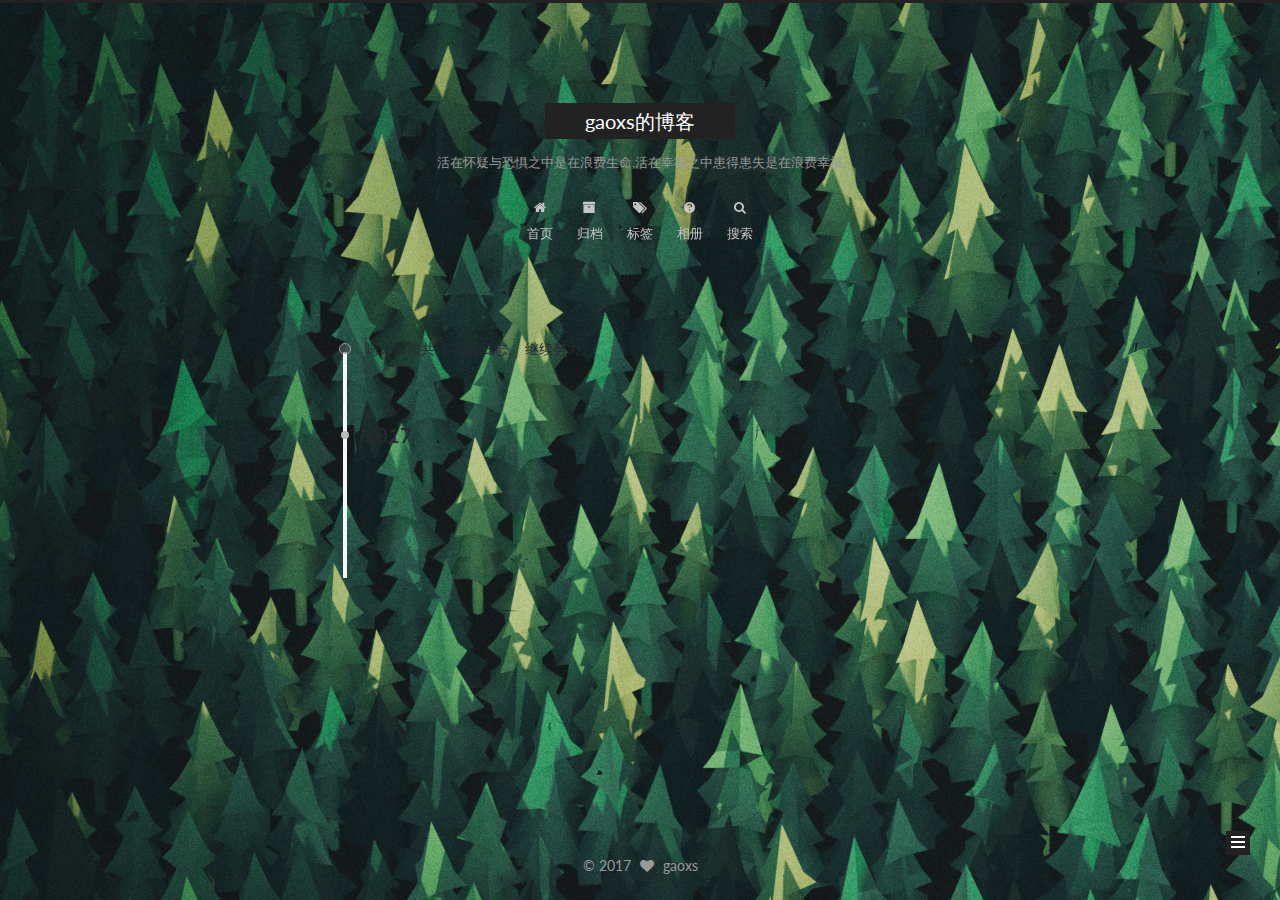
<file: archives/2017/11/index.html>
<!DOCTYPE html>



  


<html class="theme-next muse use-motion" lang="zh-Hans">
<head>
  <meta charset="UTF-8"/>
<meta http-equiv="X-UA-Compatible" content="IE=edge" />
<meta name="viewport" content="width=device-width, initial-scale=1, maximum-scale=1"/>
<meta name="theme-color" content="#222">



  
  
    
    
  <script src="/lib/pace/pace.min.js?v=1.0.2"></script>
  <link href="/lib/pace/pace-theme-minimal.min.css?v=1.0.2" rel="stylesheet">







<meta http-equiv="Cache-Control" content="no-transform" />
<meta http-equiv="Cache-Control" content="no-siteapp" />















  
  
  <link href="/lib/fancybox/source/jquery.fancybox.css?v=2.1.5" rel="stylesheet" type="text/css" />




  
  
  
  

  
    
    
  

  

  

  

  

  
    
    
    <link href="//fonts.googleapis.com/css?family=Lato:300,300italic,400,400italic,700,700italic&subset=latin,latin-ext" rel="stylesheet" type="text/css">
  






<link href="/lib/font-awesome/css/font-awesome.min.css?v=4.6.2" rel="stylesheet" type="text/css" />

<link href="/css/main.css?v=5.1.2" rel="stylesheet" type="text/css" />


  <meta name="keywords" content="Hexo, NexT" />








  <link rel="shortcut icon" type="image/x-icon" href="/favicon.ico?v=5.1.2" />






<meta property="og:type" content="website">
<meta property="og:title" content="gaoxs的博客">
<meta property="og:url" content="http://yoursite.com/archives/2017/11/index.html">
<meta property="og:site_name" content="gaoxs的博客">
<meta property="og:locale" content="zh-Hans">
<meta name="twitter:card" content="summary">
<meta name="twitter:title" content="gaoxs的博客">



<script type="text/javascript" id="hexo.configurations">
  var NexT = window.NexT || {};
  var CONFIG = {
    root: '/',
    scheme: 'Muse',
    sidebar: {"position":"right","display":"post","offset":12,"offset_float":12,"b2t":false,"scrollpercent":false,"onmobile":false},
    fancybox: true,
    tabs: true,
    motion: true,
    duoshuo: {
      userId: '0',
      author: '博主'
    },
    algolia: {
      applicationID: '',
      apiKey: '',
      indexName: '',
      hits: {"per_page":10},
      labels: {"input_placeholder":"Search for Posts","hits_empty":"We didn't find any results for the search: ${query}","hits_stats":"${hits} results found in ${time} ms"}
    }
  };
</script>



  <link rel="canonical" href="http://yoursite.com/archives/2017/11/"/>





  <title>归档 | gaoxs的博客</title>
  





  <script type="text/javascript">
    var _hmt = _hmt || [];
    (function() {
      var hm = document.createElement("script");
      hm.src = "https://hm.baidu.com/hm.js?4ca72dafd13f596f566b881a41963c1f";
      var s = document.getElementsByTagName("script")[0];
      s.parentNode.insertBefore(hm, s);
    })();
  </script>










</head>

<body itemscope itemtype="http://schema.org/WebPage" lang="zh-Hans">

  
  
    
  

  <div class="container sidebar-position-right  page-archive  ">
    <div class="headband"></div>

    <header id="header" class="header" itemscope itemtype="http://schema.org/WPHeader">
      <div class="header-inner"><div class="site-brand-wrapper">
  <div class="site-meta ">
    

    <div class="custom-logo-site-title">
      <a href="/"  class="brand" rel="start">
        <span class="logo-line-before"><i></i></span>
        <span class="site-title">gaoxs的博客</span>
        <span class="logo-line-after"><i></i></span>
      </a>
    </div>
      
        <p class="site-subtitle">活在怀疑与恐惧之中是在浪费生命,活在幸福之中患得患失是在浪费幸福</p>
      
  </div>

  <div class="site-nav-toggle">
    <button>
      <span class="btn-bar"></span>
      <span class="btn-bar"></span>
      <span class="btn-bar"></span>
    </button>
  </div>
</div>

<nav class="site-nav">
  

  
    <ul id="menu" class="menu">
      
        
        <li class="menu-item menu-item-home">
          <a href="/" rel="section">
            
              <i class="menu-item-icon fa fa-fw fa-home"></i> <br />
            
            首页
          </a>
        </li>
      
        
        <li class="menu-item menu-item-archives">
          <a href="/archives/" rel="section">
            
              <i class="menu-item-icon fa fa-fw fa-archive"></i> <br />
            
            归档
          </a>
        </li>
      
        
        <li class="menu-item menu-item-tags">
          <a href="/tags/" rel="section">
            
              <i class="menu-item-icon fa fa-fw fa-tags"></i> <br />
            
            标签
          </a>
        </li>
      
        
        <li class="menu-item menu-item-photos">
          <a href="/photos/" rel="section">
            
              <i class="menu-item-icon fa fa-fw fa-question-circle"></i> <br />
            
            相册
          </a>
        </li>
      

      
        <li class="menu-item menu-item-search">
          
            <a href="javascript:;" class="popup-trigger">
          
            
              <i class="menu-item-icon fa fa-search fa-fw"></i> <br />
            
            搜索
          </a>
        </li>
      
    </ul>
  

  
    <div class="site-search">
      
  <div class="popup search-popup local-search-popup">
  <div class="local-search-header clearfix">
    <span class="search-icon">
      <i class="fa fa-search"></i>
    </span>
    <span class="popup-btn-close">
      <i class="fa fa-times-circle"></i>
    </span>
    <div class="local-search-input-wrapper">
      <input autocomplete="off"
             placeholder="搜索..." spellcheck="false"
             type="text" id="local-search-input">
    </div>
  </div>
  <div id="local-search-result"></div>
</div>



    </div>
  
</nav>



 </div>
    </header>

    <main id="main" class="main">
      <div class="main-inner">
        <div class="content-wrap">
          <div id="content" class="content">
            

  
  
  
  <div class="post-block archive">
    <div id="posts" class="posts-collapse">
      <span class="archive-move-on"></span>

      <span class="archive-page-counter">
        
        
        
          
        
        嗯..! 目前共计 1 篇日志。 继续努力。
      </span>

      

        
        
        

        
          
          <div class="collection-title">
            <h2 class="archive-year motion-element" id="archive-year-2017">2017</h2>
          </div>
        
        

        

  <article class="post post-type-normal" itemscope itemtype="http://schema.org/Article">
    <header class="post-header">

      <h2 class="post-title">
        
            <a class="post-title-link" href="/2017/11/22/hello-world/" itemprop="url">
              
                <span itemprop="name">测试</span>
              
            </a>
        
      </h2>

      <div class="post-meta">
        <time class="post-time" itemprop="dateCreated"
              datetime="2017-11-22T17:14:44+08:00"
              content="2017-11-22" >
          11-22
        </time>
      </div>

    </header>
  </article>



      

    </div>
  </div>
  
  
  

  



          </div>
          


          

        </div>
        
          
  
  <div class="sidebar-toggle">
    <div class="sidebar-toggle-line-wrap">
      <span class="sidebar-toggle-line sidebar-toggle-line-first"></span>
      <span class="sidebar-toggle-line sidebar-toggle-line-middle"></span>
      <span class="sidebar-toggle-line sidebar-toggle-line-last"></span>
    </div>
  </div>

  <aside id="sidebar" class="sidebar">
    
    <div class="sidebar-inner">

      

      

      <section class="site-overview sidebar-panel sidebar-panel-active">
        <div class="site-author motion-element" itemprop="author" itemscope itemtype="http://schema.org/Person">
          <img class="site-author-image" itemprop="image"
               src="/images/c.gif"
               alt="gaoxs" />
          <p class="site-author-name" itemprop="name">gaoxs</p>
           
              <p class="site-description motion-element" itemprop="description"></p>
          
        </div>
        <nav class="site-state motion-element">

          
            <div class="site-state-item site-state-posts">
              <a href="/archives/">
                <span class="site-state-item-count">1</span>
                <span class="site-state-item-name">日志</span>
              </a>
            </div>
          

          

          

        </nav>

        

        <div class="links-of-author motion-element">
          
            
              <span class="links-of-author-item">
                <a href="https://weibo.com/u/5510166263?refer_flag=1001030102_" target="_blank" title="微博">
                  
                    <i class="fa fa-fw fa-globe"></i>
                  
                    
                      微博
                    
                </a>
              </span>
            
              <span class="links-of-author-item">
                <a href="https://github.com/dedGao" target="_blank" title="GitHub">
                  
                    <i class="fa fa-fw fa-github"></i>
                  
                    
                      GitHub
                    
                </a>
              </span>
            
          
        </div>

        
        

        
        

        


      </section>

      

      

    </div>
  </aside>


        
      </div>
    </main>

    <footer id="footer" class="footer">
      <div class="footer-inner">
        <div class="copyright" >
  
  &copy; 
  <span itemprop="copyrightYear">2017</span>
  <span class="with-love">
    <i class="fa fa-heart"></i>
  </span>
  <span class="author" itemprop="copyrightHolder">gaoxs</span>
</div>

<!-- 
<div class="powered-by">
  由 <a class="theme-link" href="https://hexo.io">Hexo</a> 强力驱动
</div>

<div class="theme-info">
  主题 -
  <a class="theme-link" href="https://github.com/iissnan/hexo-theme-next">
    NexT.Muse
  </a>
</div>
-->


        

        
      </div>
    </footer>

    
      <div class="back-to-top">
        <i class="fa fa-arrow-up"></i>
        
      </div>
    

  </div>

  

<script type="text/javascript">
  if (Object.prototype.toString.call(window.Promise) !== '[object Function]') {
    window.Promise = null;
  }
</script>









  












  
  <script type="text/javascript" src="/lib/jquery/index.js?v=2.1.3"></script>

  
  <script type="text/javascript" src="/lib/fastclick/lib/fastclick.min.js?v=1.0.6"></script>

  
  <script type="text/javascript" src="/lib/jquery_lazyload/jquery.lazyload.js?v=1.9.7"></script>

  
  <script type="text/javascript" src="/lib/velocity/velocity.min.js?v=1.2.1"></script>

  
  <script type="text/javascript" src="/lib/velocity/velocity.ui.min.js?v=1.2.1"></script>

  
  <script type="text/javascript" src="/lib/fancybox/source/jquery.fancybox.pack.js?v=2.1.5"></script>


  


  <script type="text/javascript" src="/js/src/utils.js?v=5.1.2"></script>

  <script type="text/javascript" src="/js/src/motion.js?v=5.1.2"></script>



  
  

  
  
    <script type="text/javascript" id="motion.page.archive">
      $('.archive-year').velocity('transition.slideLeftIn');
    </script>
  


  


  <script type="text/javascript" src="/js/src/bootstrap.js?v=5.1.2"></script>



  


  




	





  





  






  

  <script type="text/javascript">
    // Popup Window;
    var isfetched = false;
    var isXml = true;
    // Search DB path;
    var search_path = "search.xml";
    if (search_path.length === 0) {
      search_path = "search.xml";
    } else if (/json$/i.test(search_path)) {
      isXml = false;
    }
    var path = "/" + search_path;
    // monitor main search box;

    var onPopupClose = function (e) {
      $('.popup').hide();
      $('#local-search-input').val('');
      $('.search-result-list').remove();
      $('#no-result').remove();
      $(".local-search-pop-overlay").remove();
      $('body').css('overflow', '');
    }

    function proceedsearch() {
      $("body")
        .append('<div class="search-popup-overlay local-search-pop-overlay"></div>')
        .css('overflow', 'hidden');
      $('.search-popup-overlay').click(onPopupClose);
      $('.popup').toggle();
      var $localSearchInput = $('#local-search-input');
      $localSearchInput.attr("autocapitalize", "none");
      $localSearchInput.attr("autocorrect", "off");
      $localSearchInput.focus();
    }

    // search function;
    var searchFunc = function(path, search_id, content_id) {
      'use strict';

      // start loading animation
      $("body")
        .append('<div class="search-popup-overlay local-search-pop-overlay">' +
          '<div id="search-loading-icon">' +
          '<i class="fa fa-spinner fa-pulse fa-5x fa-fw"></i>' +
          '</div>' +
          '</div>')
        .css('overflow', 'hidden');
      $("#search-loading-icon").css('margin', '20% auto 0 auto').css('text-align', 'center');

      $.ajax({
        url: path,
        dataType: isXml ? "xml" : "json",
        async: true,
        success: function(res) {
          // get the contents from search data
          isfetched = true;
          $('.popup').detach().appendTo('.header-inner');
          var datas = isXml ? $("entry", res).map(function() {
            return {
              title: $("title", this).text(),
              content: $("content",this).text(),
              url: $("url" , this).text()
            };
          }).get() : res;
          var input = document.getElementById(search_id);
          var resultContent = document.getElementById(content_id);
          var inputEventFunction = function() {
            var searchText = input.value.trim().toLowerCase();
            var keywords = searchText.split(/[\s\-]+/);
            if (keywords.length > 1) {
              keywords.push(searchText);
            }
            var resultItems = [];
            if (searchText.length > 0) {
              // perform local searching
              datas.forEach(function(data) {
                var isMatch = false;
                var hitCount = 0;
                var searchTextCount = 0;
                var title = data.title.trim();
                var titleInLowerCase = title.toLowerCase();
                var content = data.content.trim().replace(/<[^>]+>/g,"");
                var contentInLowerCase = content.toLowerCase();
                var articleUrl = decodeURIComponent(data.url);
                var indexOfTitle = [];
                var indexOfContent = [];
                // only match articles with not empty titles
                if(title != '') {
                  keywords.forEach(function(keyword) {
                    function getIndexByWord(word, text, caseSensitive) {
                      var wordLen = word.length;
                      if (wordLen === 0) {
                        return [];
                      }
                      var startPosition = 0, position = [], index = [];
                      if (!caseSensitive) {
                        text = text.toLowerCase();
                        word = word.toLowerCase();
                      }
                      while ((position = text.indexOf(word, startPosition)) > -1) {
                        index.push({position: position, word: word});
                        startPosition = position + wordLen;
                      }
                      return index;
                    }

                    indexOfTitle = indexOfTitle.concat(getIndexByWord(keyword, titleInLowerCase, false));
                    indexOfContent = indexOfContent.concat(getIndexByWord(keyword, contentInLowerCase, false));
                  });
                  if (indexOfTitle.length > 0 || indexOfContent.length > 0) {
                    isMatch = true;
                    hitCount = indexOfTitle.length + indexOfContent.length;
                  }
                }

                // show search results

                if (isMatch) {
                  // sort index by position of keyword

                  [indexOfTitle, indexOfContent].forEach(function (index) {
                    index.sort(function (itemLeft, itemRight) {
                      if (itemRight.position !== itemLeft.position) {
                        return itemRight.position - itemLeft.position;
                      } else {
                        return itemLeft.word.length - itemRight.word.length;
                      }
                    });
                  });

                  // merge hits into slices

                  function mergeIntoSlice(text, start, end, index) {
                    var item = index[index.length - 1];
                    var position = item.position;
                    var word = item.word;
                    var hits = [];
                    var searchTextCountInSlice = 0;
                    while (position + word.length <= end && index.length != 0) {
                      if (word === searchText) {
                        searchTextCountInSlice++;
                      }
                      hits.push({position: position, length: word.length});
                      var wordEnd = position + word.length;

                      // move to next position of hit

                      index.pop();
                      while (index.length != 0) {
                        item = index[index.length - 1];
                        position = item.position;
                        word = item.word;
                        if (wordEnd > position) {
                          index.pop();
                        } else {
                          break;
                        }
                      }
                    }
                    searchTextCount += searchTextCountInSlice;
                    return {
                      hits: hits,
                      start: start,
                      end: end,
                      searchTextCount: searchTextCountInSlice
                    };
                  }

                  var slicesOfTitle = [];
                  if (indexOfTitle.length != 0) {
                    slicesOfTitle.push(mergeIntoSlice(title, 0, title.length, indexOfTitle));
                  }

                  var slicesOfContent = [];
                  while (indexOfContent.length != 0) {
                    var item = indexOfContent[indexOfContent.length - 1];
                    var position = item.position;
                    var word = item.word;
                    // cut out 100 characters
                    var start = position - 20;
                    var end = position + 80;
                    if(start < 0){
                      start = 0;
                    }
                    if (end < position + word.length) {
                      end = position + word.length;
                    }
                    if(end > content.length){
                      end = content.length;
                    }
                    slicesOfContent.push(mergeIntoSlice(content, start, end, indexOfContent));
                  }

                  // sort slices in content by search text's count and hits' count

                  slicesOfContent.sort(function (sliceLeft, sliceRight) {
                    if (sliceLeft.searchTextCount !== sliceRight.searchTextCount) {
                      return sliceRight.searchTextCount - sliceLeft.searchTextCount;
                    } else if (sliceLeft.hits.length !== sliceRight.hits.length) {
                      return sliceRight.hits.length - sliceLeft.hits.length;
                    } else {
                      return sliceLeft.start - sliceRight.start;
                    }
                  });

                  // select top N slices in content

                  var upperBound = parseInt('1');
                  if (upperBound >= 0) {
                    slicesOfContent = slicesOfContent.slice(0, upperBound);
                  }

                  // highlight title and content

                  function highlightKeyword(text, slice) {
                    var result = '';
                    var prevEnd = slice.start;
                    slice.hits.forEach(function (hit) {
                      result += text.substring(prevEnd, hit.position);
                      var end = hit.position + hit.length;
                      result += '<b class="search-keyword">' + text.substring(hit.position, end) + '</b>';
                      prevEnd = end;
                    });
                    result += text.substring(prevEnd, slice.end);
                    return result;
                  }

                  var resultItem = '';

                  if (slicesOfTitle.length != 0) {
                    resultItem += "<li><a href='" + articleUrl + "' class='search-result-title'>" + highlightKeyword(title, slicesOfTitle[0]) + "</a>";
                  } else {
                    resultItem += "<li><a href='" + articleUrl + "' class='search-result-title'>" + title + "</a>";
                  }

                  slicesOfContent.forEach(function (slice) {
                    resultItem += "<a href='" + articleUrl + "'>" +
                      "<p class=\"search-result\">" + highlightKeyword(content, slice) +
                      "...</p>" + "</a>";
                  });

                  resultItem += "</li>";
                  resultItems.push({
                    item: resultItem,
                    searchTextCount: searchTextCount,
                    hitCount: hitCount,
                    id: resultItems.length
                  });
                }
              })
            };
            if (keywords.length === 1 && keywords[0] === "") {
              resultContent.innerHTML = '<div id="no-result"><i class="fa fa-search fa-5x" /></div>'
            } else if (resultItems.length === 0) {
              resultContent.innerHTML = '<div id="no-result"><i class="fa fa-frown-o fa-5x" /></div>'
            } else {
              resultItems.sort(function (resultLeft, resultRight) {
                if (resultLeft.searchTextCount !== resultRight.searchTextCount) {
                  return resultRight.searchTextCount - resultLeft.searchTextCount;
                } else if (resultLeft.hitCount !== resultRight.hitCount) {
                  return resultRight.hitCount - resultLeft.hitCount;
                } else {
                  return resultRight.id - resultLeft.id;
                }
              });
              var searchResultList = '<ul class=\"search-result-list\">';
              resultItems.forEach(function (result) {
                searchResultList += result.item;
              })
              searchResultList += "</ul>";
              resultContent.innerHTML = searchResultList;
            }
          }

          if ('auto' === 'auto') {
            input.addEventListener('input', inputEventFunction);
          } else {
            $('.search-icon').click(inputEventFunction);
            input.addEventListener('keypress', function (event) {
              if (event.keyCode === 13) {
                inputEventFunction();
              }
            });
          }

          // remove loading animation
          $(".local-search-pop-overlay").remove();
          $('body').css('overflow', '');

          proceedsearch();
        }
      });
    }

    // handle and trigger popup window;
    $('.popup-trigger').click(function(e) {
      e.stopPropagation();
      if (isfetched === false) {
        searchFunc(path, 'local-search-input', 'local-search-result');
      } else {
        proceedsearch();
      };
    });

    $('.popup-btn-close').click(onPopupClose);
    $('.popup').click(function(e){
      e.stopPropagation();
    });
    $(document).on('keyup', function (event) {
      var shouldDismissSearchPopup = event.which === 27 &&
        $('.search-popup').is(':visible');
      if (shouldDismissSearchPopup) {
        onPopupClose();
      }
    });
  </script>





  

  

  

  

  

  

</body>
</html>
</file>
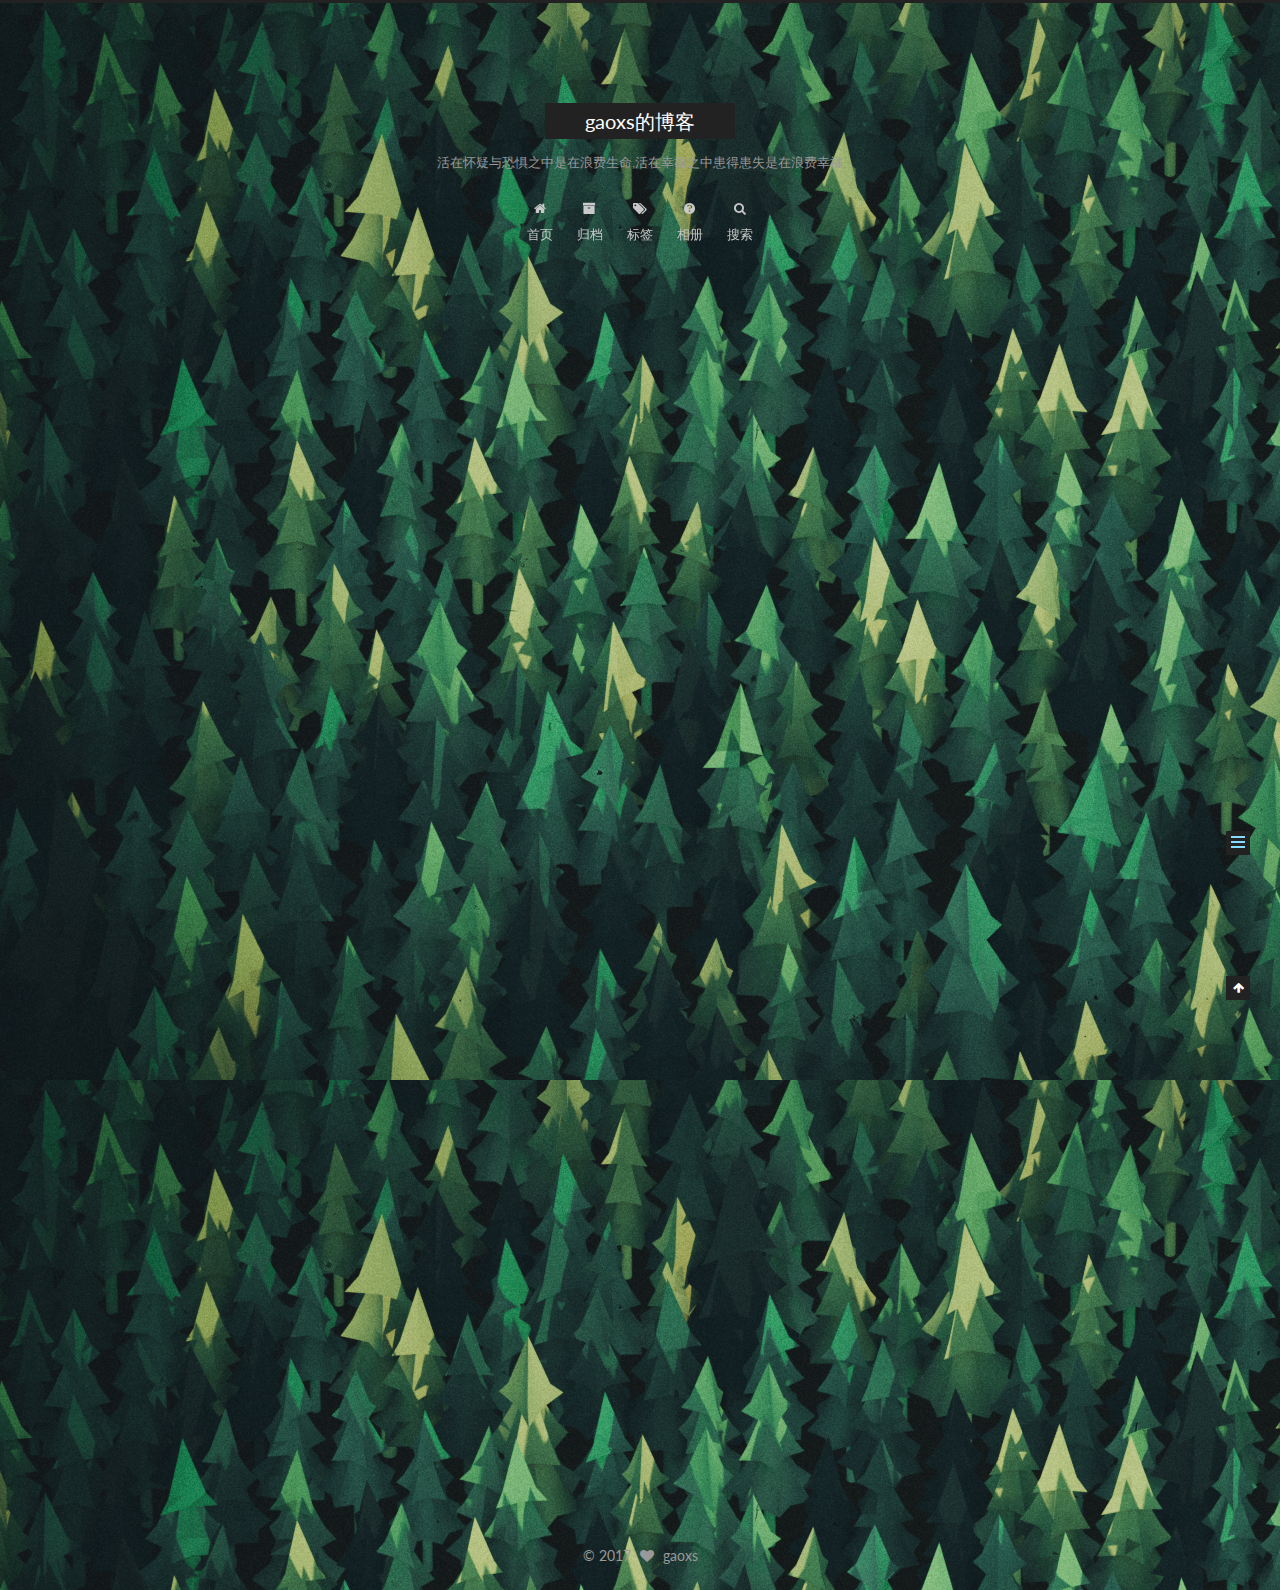
<file: 2017/11/22/hello-world/index.html>
<!DOCTYPE html>



  


<html class="theme-next muse use-motion" lang="zh-Hans">
<head>
  <meta charset="UTF-8"/>
<meta http-equiv="X-UA-Compatible" content="IE=edge" />
<meta name="viewport" content="width=device-width, initial-scale=1, maximum-scale=1"/>
<meta name="theme-color" content="#222">



  
  
    
    
  <script src="/lib/pace/pace.min.js?v=1.0.2"></script>
  <link href="/lib/pace/pace-theme-minimal.min.css?v=1.0.2" rel="stylesheet">







<meta http-equiv="Cache-Control" content="no-transform" />
<meta http-equiv="Cache-Control" content="no-siteapp" />















  
  
  <link href="/lib/fancybox/source/jquery.fancybox.css?v=2.1.5" rel="stylesheet" type="text/css" />




  
  
  
  

  
    
    
  

  

  

  

  

  
    
    
    <link href="//fonts.googleapis.com/css?family=Lato:300,300italic,400,400italic,700,700italic&subset=latin,latin-ext" rel="stylesheet" type="text/css">
  






<link href="/lib/font-awesome/css/font-awesome.min.css?v=4.6.2" rel="stylesheet" type="text/css" />

<link href="/css/main.css?v=5.1.2" rel="stylesheet" type="text/css" />


  <meta name="keywords" content="Hexo, NexT" />








  <link rel="shortcut icon" type="image/x-icon" href="/favicon.ico?v=5.1.2" />






<meta name="description" content="Welcome to Hexo! This is your very first post. Check documentation for more info. If you get any problems when using Hexo, you can find the answer in troublesho">
<meta property="og:type" content="article">
<meta property="og:title" content="测试">
<meta property="og:url" content="http://yoursite.com/2017/11/22/hello-world/index.html">
<meta property="og:site_name" content="gaoxs的博客">
<meta property="og:description" content="Welcome to Hexo! This is your very first post. Check documentation for more info. If you get any problems when using Hexo, you can find the answer in troubleshooting or you can ask me on GitHub. Quick">
<meta property="og:locale" content="zh-Hans">
<meta property="og:updated_time" content="2017-11-22T09:34:19.029Z">
<meta name="twitter:card" content="summary">
<meta name="twitter:title" content="测试">
<meta name="twitter:description" content="Welcome to Hexo! This is your very first post. Check documentation for more info. If you get any problems when using Hexo, you can find the answer in troubleshooting or you can ask me on GitHub. Quick">



<script type="text/javascript" id="hexo.configurations">
  var NexT = window.NexT || {};
  var CONFIG = {
    root: '/',
    scheme: 'Muse',
    sidebar: {"position":"right","display":"post","offset":12,"offset_float":12,"b2t":false,"scrollpercent":false,"onmobile":false},
    fancybox: true,
    tabs: true,
    motion: true,
    duoshuo: {
      userId: '0',
      author: '博主'
    },
    algolia: {
      applicationID: '',
      apiKey: '',
      indexName: '',
      hits: {"per_page":10},
      labels: {"input_placeholder":"Search for Posts","hits_empty":"We didn't find any results for the search: ${query}","hits_stats":"${hits} results found in ${time} ms"}
    }
  };
</script>



  <link rel="canonical" href="http://yoursite.com/2017/11/22/hello-world/"/>





  <title>测试 | gaoxs的博客</title>
  





  <script type="text/javascript">
    var _hmt = _hmt || [];
    (function() {
      var hm = document.createElement("script");
      hm.src = "https://hm.baidu.com/hm.js?4ca72dafd13f596f566b881a41963c1f";
      var s = document.getElementsByTagName("script")[0];
      s.parentNode.insertBefore(hm, s);
    })();
  </script>










</head>

<body itemscope itemtype="http://schema.org/WebPage" lang="zh-Hans">

  
  
    
  

  <div class="container sidebar-position-right page-post-detail ">
    <div class="headband"></div>

    <header id="header" class="header" itemscope itemtype="http://schema.org/WPHeader">
      <div class="header-inner"><div class="site-brand-wrapper">
  <div class="site-meta ">
    

    <div class="custom-logo-site-title">
      <a href="/"  class="brand" rel="start">
        <span class="logo-line-before"><i></i></span>
        <span class="site-title">gaoxs的博客</span>
        <span class="logo-line-after"><i></i></span>
      </a>
    </div>
      
        <p class="site-subtitle">活在怀疑与恐惧之中是在浪费生命,活在幸福之中患得患失是在浪费幸福</p>
      
  </div>

  <div class="site-nav-toggle">
    <button>
      <span class="btn-bar"></span>
      <span class="btn-bar"></span>
      <span class="btn-bar"></span>
    </button>
  </div>
</div>

<nav class="site-nav">
  

  
    <ul id="menu" class="menu">
      
        
        <li class="menu-item menu-item-home">
          <a href="/" rel="section">
            
              <i class="menu-item-icon fa fa-fw fa-home"></i> <br />
            
            首页
          </a>
        </li>
      
        
        <li class="menu-item menu-item-archives">
          <a href="/archives/" rel="section">
            
              <i class="menu-item-icon fa fa-fw fa-archive"></i> <br />
            
            归档
          </a>
        </li>
      
        
        <li class="menu-item menu-item-tags">
          <a href="/tags/" rel="section">
            
              <i class="menu-item-icon fa fa-fw fa-tags"></i> <br />
            
            标签
          </a>
        </li>
      
        
        <li class="menu-item menu-item-photos">
          <a href="/photos/" rel="section">
            
              <i class="menu-item-icon fa fa-fw fa-question-circle"></i> <br />
            
            相册
          </a>
        </li>
      

      
        <li class="menu-item menu-item-search">
          
            <a href="javascript:;" class="popup-trigger">
          
            
              <i class="menu-item-icon fa fa-search fa-fw"></i> <br />
            
            搜索
          </a>
        </li>
      
    </ul>
  

  
    <div class="site-search">
      
  <div class="popup search-popup local-search-popup">
  <div class="local-search-header clearfix">
    <span class="search-icon">
      <i class="fa fa-search"></i>
    </span>
    <span class="popup-btn-close">
      <i class="fa fa-times-circle"></i>
    </span>
    <div class="local-search-input-wrapper">
      <input autocomplete="off"
             placeholder="搜索..." spellcheck="false"
             type="text" id="local-search-input">
    </div>
  </div>
  <div id="local-search-result"></div>
</div>



    </div>
  
</nav>



 </div>
    </header>

    <main id="main" class="main">
      <div class="main-inner">
        <div class="content-wrap">
          <div id="content" class="content">
            

  <div id="posts" class="posts-expand">
    

  

  
  
  

  <article class="post post-type-normal" itemscope itemtype="http://schema.org/Article">
  
  
  
  <div class="post-block">
    <link itemprop="mainEntityOfPage" href="http://yoursite.com/2017/11/22/hello-world/">

    <span hidden itemprop="author" itemscope itemtype="http://schema.org/Person">
      <meta itemprop="name" content="gaoxs">
      <meta itemprop="description" content="">
      <meta itemprop="image" content="/images/c.gif">
    </span>

    <span hidden itemprop="publisher" itemscope itemtype="http://schema.org/Organization">
      <meta itemprop="name" content="gaoxs的博客">
    </span>

    
      <header class="post-header">

        
        
          <h1 class="post-title" itemprop="name headline">测试</h1>
        

        <div class="post-meta">
          <span class="post-time">
            
              <span class="post-meta-item-icon">
                <i class="fa fa-calendar-o"></i>
              </span>
              
                <span class="post-meta-item-text">发表于</span>
              
              <time title="创建于" itemprop="dateCreated datePublished" datetime="2017-11-22T17:14:44+08:00">
                2017-11-22
              </time>
            

            

            
          </span>

          

          
            
          

          
          

          

          

          

        </div>
      </header>
    

    
    
    
    <div class="post-body" itemprop="articleBody">

      
      

      
        <p>Welcome to <a href="https://hexo.io/" target="_blank" rel="noopener">Hexo</a>! This is your very first post. Check <a href="https://hexo.io/docs/" target="_blank" rel="noopener">documentation</a> for more info. If you get any problems when using Hexo, you can find the answer in <a href="https://hexo.io/docs/troubleshooting.html" target="_blank" rel="noopener">troubleshooting</a> or you can ask me on <a href="https://github.com/hexojs/hexo/issues" target="_blank" rel="noopener">GitHub</a>.</p>
<h2 id="Quick-Start"><a href="#Quick-Start" class="headerlink" title="Quick Start"></a>Quick Start</h2><h3 id="Create-a-new-post"><a href="#Create-a-new-post" class="headerlink" title="Create a new post"></a>Create a new post</h3><figure class="highlight bash"><table><tr><td class="gutter"><pre><span class="line">1</span><br></pre></td><td class="code"><pre><span class="line">$ hexo new <span class="string">"My New Post"</span></span><br></pre></td></tr></table></figure>
<p>More info: <a href="https://hexo.io/docs/writing.html" target="_blank" rel="noopener">Writing</a></p>
<h3 id="Run-server"><a href="#Run-server" class="headerlink" title="Run server"></a>Run server</h3><figure class="highlight bash"><table><tr><td class="gutter"><pre><span class="line">1</span><br></pre></td><td class="code"><pre><span class="line">$ hexo server</span><br></pre></td></tr></table></figure>
<p>More info: <a href="https://hexo.io/docs/server.html" target="_blank" rel="noopener">Server</a></p>
<h3 id="Generate-static-files"><a href="#Generate-static-files" class="headerlink" title="Generate static files"></a>Generate static files</h3><figure class="highlight bash"><table><tr><td class="gutter"><pre><span class="line">1</span><br></pre></td><td class="code"><pre><span class="line">$ hexo generate</span><br></pre></td></tr></table></figure>
<p>More info: <a href="https://hexo.io/docs/generating.html" target="_blank" rel="noopener">Generating</a></p>
<h3 id="Deploy-to-remote-sites"><a href="#Deploy-to-remote-sites" class="headerlink" title="Deploy to remote sites"></a>Deploy to remote sites</h3><figure class="highlight bash"><table><tr><td class="gutter"><pre><span class="line">1</span><br></pre></td><td class="code"><pre><span class="line">$ hexo deploy</span><br></pre></td></tr></table></figure>
<p>More info: <a href="https://hexo.io/docs/deployment.html" target="_blank" rel="noopener">Deployment</a></p>

      
    </div>
    
    
    

    

    
      <div>
        <div style="padding: 10px 0; margin: 20px auto; width: 90%; text-align: center;">
  <div>万物皆有时，比如你我相遇</div>
  <button id="rewardButton" disable="enable" onclick="var qr = document.getElementById('QR'); if (qr.style.display === 'none') {qr.style.display='block';} else {qr.style.display='none'}">
    <span>Donate</span>
  </button>
  <div id="QR" style="display: none;">

    

    
      <div id="alipay" style="display: inline-block">
        <img id="alipay_qr" src="/images/joking.jpg" alt="gaoxs Alipay"/>
        <p>Alipay</p>
      </div>
    

    

  </div>
</div>

      </div>
    

    

    <footer class="post-footer">
      

      
      
      

      

      
      
    </footer>
  </div>
  
  
  
  </article>



    <div class="post-spread">
      
    </div>
  </div>


          </div>
          


          
  <div class="comments" id="comments">
    
  </div>


        </div>
        
          
  
  <div class="sidebar-toggle">
    <div class="sidebar-toggle-line-wrap">
      <span class="sidebar-toggle-line sidebar-toggle-line-first"></span>
      <span class="sidebar-toggle-line sidebar-toggle-line-middle"></span>
      <span class="sidebar-toggle-line sidebar-toggle-line-last"></span>
    </div>
  </div>

  <aside id="sidebar" class="sidebar">
    
    <div class="sidebar-inner">

      

      
        <ul class="sidebar-nav motion-element">
          <li class="sidebar-nav-toc sidebar-nav-active" data-target="post-toc-wrap" >
            文章目录
          </li>
          <li class="sidebar-nav-overview" data-target="site-overview">
            站点概览
          </li>
        </ul>
      

      <section class="site-overview sidebar-panel">
        <div class="site-author motion-element" itemprop="author" itemscope itemtype="http://schema.org/Person">
          <img class="site-author-image" itemprop="image"
               src="/images/c.gif"
               alt="gaoxs" />
          <p class="site-author-name" itemprop="name">gaoxs</p>
           
              <p class="site-description motion-element" itemprop="description"></p>
          
        </div>
        <nav class="site-state motion-element">

          
            <div class="site-state-item site-state-posts">
              <a href="/archives/">
                <span class="site-state-item-count">1</span>
                <span class="site-state-item-name">日志</span>
              </a>
            </div>
          

          

          

        </nav>

        

        <div class="links-of-author motion-element">
          
            
              <span class="links-of-author-item">
                <a href="https://weibo.com/u/5510166263?refer_flag=1001030102_" target="_blank" title="微博">
                  
                    <i class="fa fa-fw fa-globe"></i>
                  
                    
                      微博
                    
                </a>
              </span>
            
              <span class="links-of-author-item">
                <a href="https://github.com/dedGao" target="_blank" title="GitHub">
                  
                    <i class="fa fa-fw fa-github"></i>
                  
                    
                      GitHub
                    
                </a>
              </span>
            
          
        </div>

        
        

        
        

        


      </section>

      
      <!--noindex-->
        <section class="post-toc-wrap motion-element sidebar-panel sidebar-panel-active">
          <div class="post-toc">

            
              
            

            
              <div class="post-toc-content"><ol class="nav"><li class="nav-item nav-level-2"><a class="nav-link" href="#Quick-Start"><span class="nav-number">1.</span> <span class="nav-text">Quick Start</span></a><ol class="nav-child"><li class="nav-item nav-level-3"><a class="nav-link" href="#Create-a-new-post"><span class="nav-number">1.1.</span> <span class="nav-text">Create a new post</span></a></li><li class="nav-item nav-level-3"><a class="nav-link" href="#Run-server"><span class="nav-number">1.2.</span> <span class="nav-text">Run server</span></a></li><li class="nav-item nav-level-3"><a class="nav-link" href="#Generate-static-files"><span class="nav-number">1.3.</span> <span class="nav-text">Generate static files</span></a></li><li class="nav-item nav-level-3"><a class="nav-link" href="#Deploy-to-remote-sites"><span class="nav-number">1.4.</span> <span class="nav-text">Deploy to remote sites</span></a></li></ol></li></ol></div>
            

          </div>
        </section>
      <!--/noindex-->
      

      

    </div>
  </aside>


        
      </div>
    </main>

    <footer id="footer" class="footer">
      <div class="footer-inner">
        <div class="copyright" >
  
  &copy; 
  <span itemprop="copyrightYear">2017</span>
  <span class="with-love">
    <i class="fa fa-heart"></i>
  </span>
  <span class="author" itemprop="copyrightHolder">gaoxs</span>
</div>

<!-- 
<div class="powered-by">
  由 <a class="theme-link" href="https://hexo.io">Hexo</a> 强力驱动
</div>

<div class="theme-info">
  主题 -
  <a class="theme-link" href="https://github.com/iissnan/hexo-theme-next">
    NexT.Muse
  </a>
</div>
-->


        

        
      </div>
    </footer>

    
      <div class="back-to-top">
        <i class="fa fa-arrow-up"></i>
        
      </div>
    

  </div>

  

<script type="text/javascript">
  if (Object.prototype.toString.call(window.Promise) !== '[object Function]') {
    window.Promise = null;
  }
</script>









  












  
  <script type="text/javascript" src="/lib/jquery/index.js?v=2.1.3"></script>

  
  <script type="text/javascript" src="/lib/fastclick/lib/fastclick.min.js?v=1.0.6"></script>

  
  <script type="text/javascript" src="/lib/jquery_lazyload/jquery.lazyload.js?v=1.9.7"></script>

  
  <script type="text/javascript" src="/lib/velocity/velocity.min.js?v=1.2.1"></script>

  
  <script type="text/javascript" src="/lib/velocity/velocity.ui.min.js?v=1.2.1"></script>

  
  <script type="text/javascript" src="/lib/fancybox/source/jquery.fancybox.pack.js?v=2.1.5"></script>


  


  <script type="text/javascript" src="/js/src/utils.js?v=5.1.2"></script>

  <script type="text/javascript" src="/js/src/motion.js?v=5.1.2"></script>



  
  

  
  <script type="text/javascript" src="/js/src/scrollspy.js?v=5.1.2"></script>
<script type="text/javascript" src="/js/src/post-details.js?v=5.1.2"></script>



  


  <script type="text/javascript" src="/js/src/bootstrap.js?v=5.1.2"></script>



  


  




	





  





  






  

  <script type="text/javascript">
    // Popup Window;
    var isfetched = false;
    var isXml = true;
    // Search DB path;
    var search_path = "search.xml";
    if (search_path.length === 0) {
      search_path = "search.xml";
    } else if (/json$/i.test(search_path)) {
      isXml = false;
    }
    var path = "/" + search_path;
    // monitor main search box;

    var onPopupClose = function (e) {
      $('.popup').hide();
      $('#local-search-input').val('');
      $('.search-result-list').remove();
      $('#no-result').remove();
      $(".local-search-pop-overlay").remove();
      $('body').css('overflow', '');
    }

    function proceedsearch() {
      $("body")
        .append('<div class="search-popup-overlay local-search-pop-overlay"></div>')
        .css('overflow', 'hidden');
      $('.search-popup-overlay').click(onPopupClose);
      $('.popup').toggle();
      var $localSearchInput = $('#local-search-input');
      $localSearchInput.attr("autocapitalize", "none");
      $localSearchInput.attr("autocorrect", "off");
      $localSearchInput.focus();
    }

    // search function;
    var searchFunc = function(path, search_id, content_id) {
      'use strict';

      // start loading animation
      $("body")
        .append('<div class="search-popup-overlay local-search-pop-overlay">' +
          '<div id="search-loading-icon">' +
          '<i class="fa fa-spinner fa-pulse fa-5x fa-fw"></i>' +
          '</div>' +
          '</div>')
        .css('overflow', 'hidden');
      $("#search-loading-icon").css('margin', '20% auto 0 auto').css('text-align', 'center');

      $.ajax({
        url: path,
        dataType: isXml ? "xml" : "json",
        async: true,
        success: function(res) {
          // get the contents from search data
          isfetched = true;
          $('.popup').detach().appendTo('.header-inner');
          var datas = isXml ? $("entry", res).map(function() {
            return {
              title: $("title", this).text(),
              content: $("content",this).text(),
              url: $("url" , this).text()
            };
          }).get() : res;
          var input = document.getElementById(search_id);
          var resultContent = document.getElementById(content_id);
          var inputEventFunction = function() {
            var searchText = input.value.trim().toLowerCase();
            var keywords = searchText.split(/[\s\-]+/);
            if (keywords.length > 1) {
              keywords.push(searchText);
            }
            var resultItems = [];
            if (searchText.length > 0) {
              // perform local searching
              datas.forEach(function(data) {
                var isMatch = false;
                var hitCount = 0;
                var searchTextCount = 0;
                var title = data.title.trim();
                var titleInLowerCase = title.toLowerCase();
                var content = data.content.trim().replace(/<[^>]+>/g,"");
                var contentInLowerCase = content.toLowerCase();
                var articleUrl = decodeURIComponent(data.url);
                var indexOfTitle = [];
                var indexOfContent = [];
                // only match articles with not empty titles
                if(title != '') {
                  keywords.forEach(function(keyword) {
                    function getIndexByWord(word, text, caseSensitive) {
                      var wordLen = word.length;
                      if (wordLen === 0) {
                        return [];
                      }
                      var startPosition = 0, position = [], index = [];
                      if (!caseSensitive) {
                        text = text.toLowerCase();
                        word = word.toLowerCase();
                      }
                      while ((position = text.indexOf(word, startPosition)) > -1) {
                        index.push({position: position, word: word});
                        startPosition = position + wordLen;
                      }
                      return index;
                    }

                    indexOfTitle = indexOfTitle.concat(getIndexByWord(keyword, titleInLowerCase, false));
                    indexOfContent = indexOfContent.concat(getIndexByWord(keyword, contentInLowerCase, false));
                  });
                  if (indexOfTitle.length > 0 || indexOfContent.length > 0) {
                    isMatch = true;
                    hitCount = indexOfTitle.length + indexOfContent.length;
                  }
                }

                // show search results

                if (isMatch) {
                  // sort index by position of keyword

                  [indexOfTitle, indexOfContent].forEach(function (index) {
                    index.sort(function (itemLeft, itemRight) {
                      if (itemRight.position !== itemLeft.position) {
                        return itemRight.position - itemLeft.position;
                      } else {
                        return itemLeft.word.length - itemRight.word.length;
                      }
                    });
                  });

                  // merge hits into slices

                  function mergeIntoSlice(text, start, end, index) {
                    var item = index[index.length - 1];
                    var position = item.position;
                    var word = item.word;
                    var hits = [];
                    var searchTextCountInSlice = 0;
                    while (position + word.length <= end && index.length != 0) {
                      if (word === searchText) {
                        searchTextCountInSlice++;
                      }
                      hits.push({position: position, length: word.length});
                      var wordEnd = position + word.length;

                      // move to next position of hit

                      index.pop();
                      while (index.length != 0) {
                        item = index[index.length - 1];
                        position = item.position;
                        word = item.word;
                        if (wordEnd > position) {
                          index.pop();
                        } else {
                          break;
                        }
                      }
                    }
                    searchTextCount += searchTextCountInSlice;
                    return {
                      hits: hits,
                      start: start,
                      end: end,
                      searchTextCount: searchTextCountInSlice
                    };
                  }

                  var slicesOfTitle = [];
                  if (indexOfTitle.length != 0) {
                    slicesOfTitle.push(mergeIntoSlice(title, 0, title.length, indexOfTitle));
                  }

                  var slicesOfContent = [];
                  while (indexOfContent.length != 0) {
                    var item = indexOfContent[indexOfContent.length - 1];
                    var position = item.position;
                    var word = item.word;
                    // cut out 100 characters
                    var start = position - 20;
                    var end = position + 80;
                    if(start < 0){
                      start = 0;
                    }
                    if (end < position + word.length) {
                      end = position + word.length;
                    }
                    if(end > content.length){
                      end = content.length;
                    }
                    slicesOfContent.push(mergeIntoSlice(content, start, end, indexOfContent));
                  }

                  // sort slices in content by search text's count and hits' count

                  slicesOfContent.sort(function (sliceLeft, sliceRight) {
                    if (sliceLeft.searchTextCount !== sliceRight.searchTextCount) {
                      return sliceRight.searchTextCount - sliceLeft.searchTextCount;
                    } else if (sliceLeft.hits.length !== sliceRight.hits.length) {
                      return sliceRight.hits.length - sliceLeft.hits.length;
                    } else {
                      return sliceLeft.start - sliceRight.start;
                    }
                  });

                  // select top N slices in content

                  var upperBound = parseInt('1');
                  if (upperBound >= 0) {
                    slicesOfContent = slicesOfContent.slice(0, upperBound);
                  }

                  // highlight title and content

                  function highlightKeyword(text, slice) {
                    var result = '';
                    var prevEnd = slice.start;
                    slice.hits.forEach(function (hit) {
                      result += text.substring(prevEnd, hit.position);
                      var end = hit.position + hit.length;
                      result += '<b class="search-keyword">' + text.substring(hit.position, end) + '</b>';
                      prevEnd = end;
                    });
                    result += text.substring(prevEnd, slice.end);
                    return result;
                  }

                  var resultItem = '';

                  if (slicesOfTitle.length != 0) {
                    resultItem += "<li><a href='" + articleUrl + "' class='search-result-title'>" + highlightKeyword(title, slicesOfTitle[0]) + "</a>";
                  } else {
                    resultItem += "<li><a href='" + articleUrl + "' class='search-result-title'>" + title + "</a>";
                  }

                  slicesOfContent.forEach(function (slice) {
                    resultItem += "<a href='" + articleUrl + "'>" +
                      "<p class=\"search-result\">" + highlightKeyword(content, slice) +
                      "...</p>" + "</a>";
                  });

                  resultItem += "</li>";
                  resultItems.push({
                    item: resultItem,
                    searchTextCount: searchTextCount,
                    hitCount: hitCount,
                    id: resultItems.length
                  });
                }
              })
            };
            if (keywords.length === 1 && keywords[0] === "") {
              resultContent.innerHTML = '<div id="no-result"><i class="fa fa-search fa-5x" /></div>'
            } else if (resultItems.length === 0) {
              resultContent.innerHTML = '<div id="no-result"><i class="fa fa-frown-o fa-5x" /></div>'
            } else {
              resultItems.sort(function (resultLeft, resultRight) {
                if (resultLeft.searchTextCount !== resultRight.searchTextCount) {
                  return resultRight.searchTextCount - resultLeft.searchTextCount;
                } else if (resultLeft.hitCount !== resultRight.hitCount) {
                  return resultRight.hitCount - resultLeft.hitCount;
                } else {
                  return resultRight.id - resultLeft.id;
                }
              });
              var searchResultList = '<ul class=\"search-result-list\">';
              resultItems.forEach(function (result) {
                searchResultList += result.item;
              })
              searchResultList += "</ul>";
              resultContent.innerHTML = searchResultList;
            }
          }

          if ('auto' === 'auto') {
            input.addEventListener('input', inputEventFunction);
          } else {
            $('.search-icon').click(inputEventFunction);
            input.addEventListener('keypress', function (event) {
              if (event.keyCode === 13) {
                inputEventFunction();
              }
            });
          }

          // remove loading animation
          $(".local-search-pop-overlay").remove();
          $('body').css('overflow', '');

          proceedsearch();
        }
      });
    }

    // handle and trigger popup window;
    $('.popup-trigger').click(function(e) {
      e.stopPropagation();
      if (isfetched === false) {
        searchFunc(path, 'local-search-input', 'local-search-result');
      } else {
        proceedsearch();
      };
    });

    $('.popup-btn-close').click(onPopupClose);
    $('.popup').click(function(e){
      e.stopPropagation();
    });
    $(document).on('keyup', function (event) {
      var shouldDismissSearchPopup = event.which === 27 &&
        $('.search-popup').is(':visible');
      if (shouldDismissSearchPopup) {
        onPopupClose();
      }
    });
  </script>





  

  

  

  

  

  

</body>
</html>
</file>
<file: css/main.css>
/* normalize.css v3.0.2 | MIT License | git.io/normalize */
html {
  font-family: sans-serif; /* 1 */
  -ms-text-size-adjust: 100%; /* 2 */
  -webkit-text-size-adjust: 100%; /* 2 */
}
body {
  margin: 0;
}
article,
aside,
details,
figcaption,
figure,
footer,
header,
hgroup,
main,
menu,
nav,
section,
summary {
  display: block;
}
audio,
canvas,
progress,
video {
  display: inline-block; /* 1 */
  vertical-align: baseline; /* 2 */
}
audio:not([controls]) {
  display: none;
  height: 0;
}
[hidden],
template {
  display: none;
}
a {
  background-color: transparent;
}
a:active,
a:hover {
  outline: 0;
}
abbr[title] {
  border-bottom: 1px dotted;
}
b,
strong {
  font-weight: bold;
}
dfn {
  font-style: italic;
}
h1 {
  font-size: 2em;
  margin: 0.67em 0;
}
mark {
  background: #ff0;
  color: #000;
}
small {
  font-size: 80%;
}
sub,
sup {
  font-size: 75%;
  line-height: 0;
  position: relative;
  vertical-align: baseline;
}
sup {
  top: -0.5em;
}
sub {
  bottom: -0.25em;
}
img {
  border: 0;
}
svg:not(:root) {
  overflow: hidden;
}
figure {
  margin: 1em 40px;
}
hr {
  -moz-box-sizing: content-box;
  box-sizing: content-box;
  height: 0;
}
pre {
  overflow: auto;
}
code,
kbd,
pre,
samp {
  font-family: monospace, monospace;
  font-size: 1em;
}
button,
input,
optgroup,
select,
textarea {
  color: inherit; /* 1 */
  font: inherit; /* 2 */
  margin: 0; /* 3 */
}
button {
  overflow: visible;
}
button,
select {
  text-transform: none;
}
button,
html input[type="button"],
input[type="reset"],
input[type="submit"] {
  -webkit-appearance: button; /* 2 */
  cursor: pointer; /* 3 */
}
button[disabled],
html input[disabled] {
  cursor: default;
}
button::-moz-focus-inner,
input::-moz-focus-inner {
  border: 0;
  padding: 0;
}
input {
  line-height: normal;
}
input[type="checkbox"],
input[type="radio"] {
  box-sizing: border-box; /* 1 */
  padding: 0; /* 2 */
}
input[type="number"]::-webkit-inner-spin-button,
input[type="number"]::-webkit-outer-spin-button {
  height: auto;
}
input[type="search"] {
  -webkit-appearance: textfield; /* 1 */
  -moz-box-sizing: content-box;
  -webkit-box-sizing: content-box; /* 2 */
  box-sizing: content-box;
}
input[type="search"]::-webkit-search-cancel-button,
input[type="search"]::-webkit-search-decoration {
  -webkit-appearance: none;
}
fieldset {
  border: 1px solid #c0c0c0;
  margin: 0 2px;
  padding: 0.35em 0.625em 0.75em;
}
legend {
  border: 0; /* 1 */
  padding: 0; /* 2 */
}
textarea {
  overflow: auto;
}
optgroup {
  font-weight: bold;
}
table {
  border-collapse: collapse;
  border-spacing: 0;
}
td,
th {
  padding: 0;
}
::selection {
  background: #262a30;
  color: #fff;
}
body {
  position: relative;
  font-family: 'Lato', "PingFang SC", "Microsoft YaHei", sans-serif;
  font-size: 14px;
  line-height: 2;
  color: #262a30;
  background: #fff;
}
@media (max-width: 767px) {
  body {
    padding-right: 0 !important;
  }
}
@media (min-width: 768px) and (max-width: 991px) {
  body {
    padding-right: 0 !important;
  }
}
@media (min-width: 1600px) {
  body {
    font-size: 16px;
  }
}
h1,
h2,
h3,
h4,
h5,
h6 {
  margin: 0;
  padding: 0;
  font-weight: bold;
  line-height: 1.5;
  font-family: 'Lato', "PingFang SC", "Microsoft YaHei", sans-serif;
}
h2,
h3,
h4,
h5,
h6 {
  margin: 20px 0 15px;
}
h1 {
  font-size: 22px;
}
@media (max-width: 767px) {
  h1 {
    font-size: 18px;
  }
}
h2 {
  font-size: 20px;
}
@media (max-width: 767px) {
  h2 {
    font-size: 16px;
  }
}
h3 {
  font-size: 18px;
}
@media (max-width: 767px) {
  h3 {
    font-size: 14px;
  }
}
h4 {
  font-size: 16px;
}
@media (max-width: 767px) {
  h4 {
    font-size: 12px;
  }
}
h5 {
  font-size: 14px;
}
@media (max-width: 767px) {
  h5 {
    font-size: 10px;
  }
}
h6 {
  font-size: 12px;
}
@media (max-width: 767px) {
  h6 {
    font-size: 8px;
  }
}
p {
  margin: 0 0 20px 0;
}
a {
  color: #ccc;
  text-decoration: none;
  border-bottom: 1px solid #999;
  word-wrap: break-word;
}
a:hover {
  color: #222;
  border-bottom-color: #222;
}
blockquote {
  margin: 0;
  padding: 0;
}
img {
  display: block;
  margin: auto;
  max-width: 100%;
  height: auto;
}
hr {
  margin: 40px 0;
  height: 3px;
  border: none;
  background-color: #ddd;
  background-image: repeating-linear-gradient(-45deg, #fff, #fff 4px, transparent 4px, transparent 8px);
}
blockquote {
  padding: 0 15px;
  color: #666;
  border-left: 4px solid #ddd;
}
blockquote cite::before {
  content: "-";
  padding: 0 5px;
}
dt {
  font-weight: 700;
}
dd {
  margin: 0;
  padding: 0;
}
.text-left {
  text-align: left;
}
.text-center {
  text-align: center;
}
.text-right {
  text-align: right;
}
.text-justify {
  text-align: justify;
}
.text-nowrap {
  white-space: nowrap;
}
.text-lowercase {
  text-transform: lowercase;
}
.text-uppercase {
  text-transform: uppercase;
}
.text-capitalize {
  text-transform: capitalize;
}
.center-block {
  display: block;
  margin-left: auto;
  margin-right: auto;
}
.clearfix:before,
.clearfix:after {
  content: " ";
  display: table;
}
.clearfix:after {
  clear: both;
}
.pullquote {
  width: 45%;
}
.pullquote.left {
  float: left;
  margin-left: 5px;
  margin-right: 10px;
}
.pullquote.right {
  float: right;
  margin-left: 10px;
  margin-right: 5px;
}
.affix.affix.affix {
  position: fixed;
}
.translation {
  margin-top: -20px;
  font-size: 14px;
  color: #999;
}
.scrollbar-measure {
  width: 100px;
  height: 100px;
  overflow: scroll;
  position: absolute;
  top: -9999px;
}
.use-motion .motion-element {
  opacity: 0;
}
table {
  margin: 20px 0;
  width: 100%;
  border-collapse: collapse;
  border-spacing: 0;
  border: 1px solid #ddd;
  font-size: 14px;
  table-layout: fixed;
  word-wrap: break-all;
}
table>tbody>tr:nth-of-type(odd) {
  background-color: #f9f9f9;
}
table>tbody>tr:hover {
  background-color: #f5f5f5;
}
caption,
th,
td {
  padding: 8px;
  text-align: left;
  vertical-align: middle;
  font-weight: normal;
}
th,
td {
  border-bottom: 3px solid #ddd;
  border-right: 1px solid #eee;
}
th {
  padding-bottom: 10px;
  font-weight: 700;
}
td {
  border-bottom-width: 1px;
}
html,
body {
  height: 100%;
}
.container {
  position: relative;
  min-height: 100%;
}
.header-inner {
  margin: 0 auto;
  padding: 100px 0 70px;
  width: 700px;
}
@media (min-width: 1600px) {
  .container .header-inner {
    width: 900px;
  }
}
.main {
  padding-bottom: 150px;
}
.main-inner {
  margin: 0 auto;
  width: 700px;
}
@media (min-width: 1600px) {
  .container .main-inner {
    width: 900px;
  }
}
.footer {
  position: absolute;
  left: 0;
  bottom: 0;
  width: 100%;
  min-height: 50px;
}
.footer-inner {
  box-sizing: border-box;
  margin: 20px auto;
  width: 700px;
}
@media (min-width: 1600px) {
  .container .footer-inner {
    width: 900px;
  }
}
pre,
.highlight {
  overflow: auto;
  margin: 20px 0;
  padding: 0;
  font-size: 13px;
  color: #4d4d4c;
  background: #f7f7f7;
  line-height: 1.6;
}
pre,
code {
  font-family: consolas, Menlo, "PingFang SC", "Microsoft YaHei", monospace;
}
code {
  padding: 2px 4px;
  word-wrap: break-word;
  color: #555;
  background: #eee;
  border-radius: 3px;
  font-size: 13px;
}
pre code {
  padding: 0;
  color: #4d4d4c;
  background: none;
  text-shadow: none;
}
.highlight {
  border-radius: 1px;
}
.highlight pre {
  border: none;
  margin: 0;
  padding: 10px 0;
}
.highlight table {
  margin: 0;
  width: auto;
  border: none;
}
.highlight td {
  border: none;
  padding: 0;
}
.highlight figcaption {
  font-size: 1em;
  color: #4d4d4c;
  line-height: 1em;
  margin-bottom: 1em;
}
.highlight figcaption:before,
.highlight figcaption:after {
  content: " ";
  display: table;
}
.highlight figcaption:after {
  clear: both;
}
.highlight figcaption a {
  float: right;
  color: #4d4d4c;
}
.highlight figcaption a:hover {
  border-bottom-color: #4d4d4c;
}
.highlight .gutter pre {
  padding-left: 10px;
  padding-right: 10px;
  color: #869194;
  text-align: right;
  background-color: #eff2f3;
}
.highlight .code pre {
  width: 100%;
  padding-left: 10px;
  padding-right: 10px;
  background-color: #f7f7f7;
}
.highlight .line {
  height: 20px;
}
.gutter {
  -webkit-user-select: none;
  -moz-user-select: none;
  -ms-user-select: none;
  user-select: none;
}
.gist table {
  width: auto;
}
.gist table td {
  border: none;
}
pre .deletion {
  background: #fdd;
}
pre .addition {
  background: #dfd;
}
pre .meta {
  color: #8959a8;
}
pre .comment {
  color: #8e908c;
}
pre .variable,
pre .attribute,
pre .tag,
pre .regexp,
pre .ruby .constant,
pre .xml .tag .title,
pre .xml .pi,
pre .xml .doctype,
pre .html .doctype,
pre .css .id,
pre .css .class,
pre .css .pseudo {
  color: #c82829;
}
pre .number,
pre .preprocessor,
pre .built_in,
pre .literal,
pre .params,
pre .constant,
pre .command {
  color: #f5871f;
}
pre .ruby .class .title,
pre .css .rules .attribute,
pre .string,
pre .value,
pre .inheritance,
pre .header,
pre .ruby .symbol,
pre .xml .cdata,
pre .special,
pre .number,
pre .formula {
  color: #718c00;
}
pre .title,
pre .css .hexcolor {
  color: #3e999f;
}
pre .function,
pre .python .decorator,
pre .python .title,
pre .ruby .function .title,
pre .ruby .title .keyword,
pre .perl .sub,
pre .javascript .title,
pre .coffeescript .title {
  color: #4271ae;
}
pre .keyword,
pre .javascript .function {
  color: #8959a8;
}
.full-image.full-image.full-image {
  border: none;
  max-width: 100%;
  width: auto;
  margin: 20px auto;
}
@media (min-width: 992px) {
  .full-image.full-image.full-image {
    max-width: none;
    width: 110%;
    margin: 25px -5%;
  }
}
.blockquote-center,
.page-home .post-type-quote blockquote,
.page-post-detail .post-type-quote blockquote {
  position: relative;
  margin: 40px 0;
  padding: 0;
  border-left: none;
  text-align: center;
}
.blockquote-center::before,
.page-home .post-type-quote blockquote::before,
.page-post-detail .post-type-quote blockquote::before,
.blockquote-center::after,
.page-home .post-type-quote blockquote::after,
.page-post-detail .post-type-quote blockquote::after {
  position: absolute;
  content: ' ';
  display: block;
  width: 100%;
  height: 24px;
  opacity: 0.2;
  background-repeat: no-repeat;
  background-position: 0 -6px;
  background-size: 22px 22px;
}
.blockquote-center::before,
.page-home .post-type-quote blockquote::before,
.page-post-detail .post-type-quote blockquote::before {
  top: -20px;
  background-image: url("../images/quote-l.svg");
  border-top: 1px solid #ccc;
}
.blockquote-center::after,
.page-home .post-type-quote blockquote::after,
.page-post-detail .post-type-quote blockquote::after {
  bottom: -20px;
  background-image: url("../images/quote-r.svg");
  border-bottom: 1px solid #ccc;
  background-position: 100% 8px;
}
.blockquote-center p,
.page-home .post-type-quote blockquote p,
.page-post-detail .post-type-quote blockquote p,
.blockquote-center div,
.page-home .post-type-quote blockquote div,
.page-post-detail .post-type-quote blockquote div {
  text-align: center;
}
.post .post-body .group-picture img {
  box-sizing: border-box;
  padding: 0 3px;
  border: none;
}
.post .group-picture-row {
  overflow: hidden;
  margin-top: 6px;
}
.post .group-picture-row:first-child {
  margin-top: 0;
}
.post .group-picture-column {
  float: left;
}
.page-post-detail .post-body .group-picture-column {
  float: none;
  margin-top: 10px;
  width: auto !important;
}
.page-post-detail .post-body .group-picture-column img {
  margin: 0 auto;
}
.page-archive .group-picture-container {
  overflow: hidden;
}
.page-archive .group-picture-row {
  float: left;
}
.page-archive .group-picture-row:first-child {
  margin-top: 6px;
}
.page-archive .group-picture-column {
  max-width: 150px;
  max-height: 150px;
}
.post-body .note {
  position: relative;
  padding: 15px;
  margin-bottom: 20px;
  border: 1px solid #eee;
  border-left-width: 5px;
  border-radius: 3px;
}
.post-body .note h2,
.post-body .note h3,
.post-body .note h4,
.post-body .note h5,
.post-body .note h6 {
  margin-top: 0;
  margin-bottom: 0;
  border-bottom: initial;
  padding-top: 0 !important;
}
.post-body .note p:first-child,
.post-body .note ul:first-child,
.post-body .note ol:first-child,
.post-body .note table:first-child,
.post-body .note pre:first-child,
.post-body .note blockquote:first-child {
  margin-top: 0;
}
.post-body .note p:last-child,
.post-body .note ul:last-child,
.post-body .note ol:last-child,
.post-body .note table:last-child,
.post-body .note pre:last-child,
.post-body .note blockquote:last-child {
  margin-bottom: 0;
}
.post-body .note.default {
  border-left-color: #777;
}
.post-body .note.default h2,
.post-body .note.default h3,
.post-body .note.default h4,
.post-body .note.default h5,
.post-body .note.default h6 {
  color: #777;
}
.post-body .note.primary {
  border-left-color: #6f42c1;
}
.post-body .note.primary h2,
.post-body .note.primary h3,
.post-body .note.primary h4,
.post-body .note.primary h5,
.post-body .note.primary h6 {
  color: #6f42c1;
}
.post-body .note.info {
  border-left-color: #428bca;
}
.post-body .note.info h2,
.post-body .note.info h3,
.post-body .note.info h4,
.post-body .note.info h5,
.post-body .note.info h6 {
  color: #428bca;
}
.post-body .note.success {
  border-left-color: #5cb85c;
}
.post-body .note.success h2,
.post-body .note.success h3,
.post-body .note.success h4,
.post-body .note.success h5,
.post-body .note.success h6 {
  color: #5cb85c;
}
.post-body .note.warning {
  border-left-color: #f0ad4e;
}
.post-body .note.warning h2,
.post-body .note.warning h3,
.post-body .note.warning h4,
.post-body .note.warning h5,
.post-body .note.warning h6 {
  color: #f0ad4e;
}
.post-body .note.danger {
  border-left-color: #d9534f;
}
.post-body .note.danger h2,
.post-body .note.danger h3,
.post-body .note.danger h4,
.post-body .note.danger h5,
.post-body .note.danger h6 {
  color: #d9534f;
}
.post-body .label {
  display: inline;
  padding: 0 2px;
  white-space: nowrap;
}
.post-body .label.default {
  background-color: #f0f0f0;
}
.post-body .label.primary {
  background-color: #efe6f7;
}
.post-body .label.info {
  background-color: #e5f2f8;
}
.post-body .label.success {
  background-color: #e7f4e9;
}
.post-body .label.warning {
  background-color: #fcf6e1;
}
.post-body .label.danger {
  background-color: #fae8eb;
}
.post-body .tabs {
  position: relative;
  display: block;
  margin-bottom: 20px;
  padding-top: 10px;
}
.post-body .tabs ul.nav-tabs {
  margin: 0;
  padding: 0;
  display: flex;
  margin-bottom: -1px;
}
@media (max-width: 413px) {
  .post-body .tabs ul.nav-tabs {
    display: block;
    margin-bottom: 5px;
  }
}
.post-body .tabs ul.nav-tabs li.tab {
  list-style-type: none !important;
  margin: 0 0.25em 0 0;
  border-top: 3px solid transparent;
  border-left: 1px solid transparent;
  border-right: 1px solid transparent;
}
@media (max-width: 413px) {
  .post-body .tabs ul.nav-tabs li.tab {
    margin: initial;
    border-top: 1px solid transparent;
    border-left: 3px solid transparent;
    border-right: 1px solid transparent;
    border-bottom: 1px solid transparent;
  }
}
.post-body .tabs ul.nav-tabs li.tab a {
  outline: 0;
  border-bottom: initial;
  display: block;
  line-height: 1.8em;
  padding: 0.25em 0.75em;
  transition-duration: 0.2s;
  transition-timing-function: ease-out;
  transition-delay: 0s;
}
.post-body .tabs ul.nav-tabs li.tab a i {
  width: 1.285714285714286em;
}
.post-body .tabs ul.nav-tabs li.tab.active {
  border-top: 3px solid #fc6423;
  border-left: 1px solid #ddd;
  border-right: 1px solid #ddd;
  background-color: #fff;
}
@media (max-width: 413px) {
  .post-body .tabs ul.nav-tabs li.tab.active {
    border-top: 1px solid #ddd;
    border-left: 3px solid #fc6423;
    border-right: 1px solid #ddd;
    border-bottom: 1px solid #ddd;
  }
}
.post-body .tabs ul.nav-tabs li.tab.active a {
  cursor: default;
  color: #ccc;
}
.post-body .tabs .tab-content {
  background-color: #fff;
}
.post-body .tabs .tab-content .tab-pane {
  border: 1px solid #ddd;
  padding: 20px 20px 0 20px;
}
.post-body .tabs .tab-content .tab-pane:not(.active) {
  display: none !important;
}
.post-body .tabs .tab-content .tab-pane.active {
  display: block !important;
}
.btn {
  display: inline-block;
  padding: 0 20px;
  font-size: 14px;
  color: #fff;
  background: #222;
  border: 2px solid #222;
  text-decoration: none;
  border-radius: 0;
  transition-property: background-color;
  transition-duration: 0.2s;
  transition-timing-function: ease-in-out;
  transition-delay: 0s;
}
.btn:hover,
.post-button .btn:hover {
  border-color: #222;
  color: #222;
  background: #fff;
}
.btn-bar {
  display: block;
  width: 22px;
  height: 2px;
  background: #262a30;
  border-radius: 1px;
}
.btn-bar+.btn-bar {
  margin-top: 4px;
}
.pagination {
  margin: 120px 0 40px;
  text-align: center;
  border-top: 1px solid #eee;
}
.page-number-basic,
.pagination .prev,
.pagination .next,
.pagination .page-number,
.pagination .space {
  display: inline-block;
  position: relative;
  top: -1px;
  margin: 0 10px;
  padding: 0 10px;
  line-height: 30px;
}
@media (max-width: 767px) {
  .page-number-basic,
  .pagination .prev,
  .pagination .next,
  .pagination .page-number,
  .pagination .space {
    margin: 0 5px;
  }
}
.pagination .prev,
.pagination .next,
.pagination .page-number {
  border-bottom: 0;
  border-top: 1px solid #eee;
  transition-property: border-color;
  transition-duration: 0.2s;
  transition-timing-function: ease-in-out;
  transition-delay: 0s;
}
.pagination .prev:hover,
.pagination .next:hover,
.pagination .page-number:hover {
  border-top-color: #222;
}
.pagination .space {
  padding: 0;
  margin: 0;
}
.pagination .prev {
  margin-left: 0;
}
.pagination .next {
  margin-right: 0;
}
.pagination .page-number.current {
  color: #fff;
  background: #ccc;
  border-top-color: #ccc;
}
@media (max-width: 767px) {
  .pagination {
    border-top: none;
  }
  .pagination .prev,
  .pagination .next,
  .pagination .page-number {
    margin-bottom: 10px;
    border-top: 0;
    border-bottom: 1px solid #eee;
  }
  .pagination .prev:hover,
  .pagination .next:hover,
  .pagination .page-number:hover {
    border-bottom-color: #222;
  }
}
.comments {
  margin: 60px 20px 0;
}
.tag-cloud {
  text-align: center;
}
.tag-cloud a {
  display: inline-block;
  margin: 10px;
}
.back-to-top {
  box-sizing: border-box;
  position: fixed;
  bottom: -100px;
  right: 30px;
  z-index: 1050;
  padding: 0 6px;
  width: 24px;
  background: #222;
  font-size: 12px;
  opacity: 1;
  color: #fff;
  cursor: pointer;
  text-align: center;
  -webkit-transform: translateZ(0);
  transition-property: bottom;
  transition-duration: 0.2s;
  transition-timing-function: ease-in-out;
  transition-delay: 0s;
}
@media (min-width: 768px) and (max-width: 991px) {
  .back-to-top {
    display: none !important;
  }
}
@media (max-width: 767px) {
  .back-to-top {
    display: none !important;
  }
}
.back-to-top.back-to-top-on {
  bottom: 19px;
}
.header {
  background: transparent;
}
.header-inner {
  position: relative;
}
.headband {
  height: 3px;
  background: #222;
}
.site-meta {
  margin: 0;
  text-align: center;
}
@media (max-width: 767px) {
  .site-meta {
    text-align: center;
  }
}
.brand {
  position: relative;
  display: inline-block;
  padding: 0 40px;
  color: #fff;
  background: #222;
  border-bottom: none;
}
.brand:hover {
  color: #fff;
}
.logo {
  display: inline-block;
  margin-right: 5px;
  line-height: 36px;
  vertical-align: top;
}
.site-title {
  display: inline-block;
  vertical-align: top;
  line-height: 36px;
  font-size: 20px;
  font-weight: normal;
  font-family: 'Lato', "PingFang SC", "Microsoft YaHei", sans-serif;
}
.site-subtitle {
  margin-top: 10px;
  font-size: 13px;
  color: #999;
}
.use-motion .brand {
  opacity: 0;
}
.use-motion .logo,
.use-motion .site-title,
.use-motion .site-subtitle {
  opacity: 0;
  position: relative;
  top: -10px;
}
.site-nav-toggle {
  display: none;
  position: absolute;
  top: 10px;
  left: 10px;
}
@media (max-width: 767px) {
  .site-nav-toggle {
    display: block;
  }
}
.site-nav-toggle button {
  margin-top: 2px;
  padding: 9px 10px;
  background: transparent;
  border: none;
}
@media (max-width: 767px) {
  .site-nav {
    display: none;
    margin: 0 -10px;
    padding: 0 10px;
    clear: both;
    border-top: 1px solid #ddd;
  }
}
@media (min-width: 768px) and (max-width: 991px) {
  .site-nav {
    display: block !important;
  }
}
@media (min-width: 992px) {
  .site-nav {
    display: block !important;
  }
}
.menu {
  margin-top: 20px;
  padding-left: 0;
  text-align: center;
}
.menu .menu-item {
  display: inline-block;
  margin: 0 10px;
  list-style: none;
}
@media screen and (max-width: 767px) {
  .menu .menu-item {
    margin-top: 10px;
  }
}
.menu .menu-item a {
  display: block;
  font-size: 13px;
  line-height: inherit;
  border-bottom: 1px solid transparent;
  transition-property: border-color;
  transition-duration: 0.2s;
  transition-timing-function: ease-in-out;
  transition-delay: 0s;
}
.menu .menu-item a:hover {
  border-bottom-color: #222;
}
.menu .menu-item .fa {
  margin-right: 5px;
}
.use-motion .menu-item {
  opacity: 0;
}
.post-body {
  font-family: 'Lato', "PingFang SC", "Microsoft YaHei", sans-serif;
}
@media (max-width: 767px) {
  .post-body {
    word-break: break-word;
  }
}
.post-body .fancybox img {
  display: block !important;
  margin: 0 auto;
  cursor: pointer;
  cursor: zoom-in;
  cursor: -webkit-zoom-in;
}
.post-body .image-caption,
.post-body .figure .caption {
  margin: 10px auto 15px;
  text-align: center;
  font-size: 14px;
  color: #999;
  font-weight: bold;
  line-height: 1;
}
.post-sticky-flag {
  display: inline-block;
  font-size: 16px;
  -ms-transform: rotate(30deg);
  -webkit-transform: rotate(30deg);
  -moz-transform: rotate(30deg);
  -ms-transform: rotate(30deg);
  -o-transform: rotate(30deg);
  transform: rotate(30deg);
}
.posts-expand {
  padding-top: 40px;
}
@media (max-width: 767px) {
  .posts-expand {
    margin: 0 20px;
  }
  .post-body pre {
    padding: 10px;
  }
  .post-body pre .gutter pre {
    padding-right: 10px;
  }
  .post-body .highlight {
    margin-left: 0px;
    margin-right: 0px;
    padding: 0;
  }
  .post-body .highlight .gutter pre {
    padding-right: 10px;
  }
}
@media (min-width: 992px) {
  .posts-expand .post-body {
    text-align: justify;
  }
}
.posts-expand .post-body h2,
.posts-expand .post-body h3,
.posts-expand .post-body h4,
.posts-expand .post-body h5,
.posts-expand .post-body h6 {
  padding-top: 10px;
}
.posts-expand .post-body h2 .header-anchor,
.posts-expand .post-body h3 .header-anchor,
.posts-expand .post-body h4 .header-anchor,
.posts-expand .post-body h5 .header-anchor,
.posts-expand .post-body h6 .header-anchor {
  float: right;
  margin-left: 10px;
  color: #ccc;
  border-bottom-style: none;
  visibility: hidden;
}
.posts-expand .post-body h2 .header-anchor:hover,
.posts-expand .post-body h3 .header-anchor:hover,
.posts-expand .post-body h4 .header-anchor:hover,
.posts-expand .post-body h5 .header-anchor:hover,
.posts-expand .post-body h6 .header-anchor:hover {
  color: inherit;
}
.posts-expand .post-body h2:hover .header-anchor,
.posts-expand .post-body h3:hover .header-anchor,
.posts-expand .post-body h4:hover .header-anchor,
.posts-expand .post-body h5:hover .header-anchor,
.posts-expand .post-body h6:hover .header-anchor {
  visibility: visible;
}
.posts-expand .post-body ul li {
  list-style: circle;
}
.posts-expand .post-body img {
  box-sizing: border-box;
  margin: auto;
  padding: 3px;
  border: 1px solid #ddd;
}
.posts-expand .fancybox img {
  margin: 0 auto;
}
@media (max-width: 767px) {
  .posts-collapse {
    margin: 0 20px;
  }
  .posts-collapse .post-title,
  .posts-collapse .post-meta {
    display: block;
    width: auto;
    text-align: left;
  }
}
.posts-collapse {
  position: relative;
  z-index: 1010;
  margin-left: 55px;
}
.posts-collapse::after {
  content: " ";
  position: absolute;
  top: 20px;
  left: 0;
  margin-left: -2px;
  width: 4px;
  height: 100%;
  background: #f5f5f5;
  z-index: -1;
}
@media (max-width: 767px) {
  .posts-collapse {
    margin: 0 20px;
  }
}
.posts-collapse .collection-title {
  position: relative;
  margin: 60px 0;
}
.posts-collapse .collection-title h1,
.posts-collapse .collection-title h2 {
  margin-left: 20px;
}
.posts-collapse .collection-title small {
  color: #bbb;
  margin-left: 5px;
}
.posts-collapse .collection-title::before {
  content: " ";
  position: absolute;
  left: 0;
  top: 50%;
  margin-left: -4px;
  margin-top: -4px;
  width: 8px;
  height: 8px;
  background: #bbb;
  border-radius: 50%;
}
.posts-collapse .post {
  margin: 30px 0;
}
.posts-collapse .post-header {
  position: relative;
  transition-duration: 0.2s;
  transition-timing-function: ease-in-out;
  transition-delay: 0s;
  transition-property: border;
  border-bottom: 1px dashed #ccc;
}
.posts-collapse .post-header::before {
  content: " ";
  position: absolute;
  left: 0;
  top: 12px;
  width: 6px;
  height: 6px;
  margin-left: -4px;
  background: #bbb;
  border-radius: 50%;
  border: 1px solid #fff;
  transition-duration: 0.2s;
  transition-timing-function: ease-in-out;
  transition-delay: 0s;
  transition-property: background;
}
.posts-collapse .post-header:hover {
  border-bottom-color: #666;
}
.posts-collapse .post-header:hover::before {
  background: #222;
}
.posts-collapse .post-meta {
  position: absolute;
  font-size: 12px;
  left: 20px;
  top: 5px;
}
.posts-collapse .post-comments-count {
  display: none;
}
.posts-collapse .post-title {
  margin-left: 60px;
  font-size: 16px;
  font-weight: normal;
  line-height: inherit;
}
.posts-collapse .post-title::after {
  margin-left: 3px;
  opacity: 0.6;
}
.posts-collapse .post-title a {
  color: #666;
  border-bottom: none;
}
.page-home .post-type-quote .post-header,
.page-post-detail .post-type-quote .post-header,
.page-home .post-type-quote .post-tags,
.page-post-detail .post-type-quote .post-tags {
  display: none;
}
.posts-expand .post-title {
  font-size: 26px;
  text-align: center;
  word-break: break-word;
  font-weight: 400;
}
@media (max-width: 767px) {
  .posts-expand .post-title {
    font-size: 22px;
  }
}
.posts-expand .post-title-link {
  display: inline-block;
  position: relative;
  color: #555;
  border-bottom: none;
  line-height: 1.2;
  vertical-align: top;
}
.posts-expand .post-title-link::before {
  content: "";
  position: absolute;
  width: 100%;
  height: 2px;
  bottom: 0;
  left: 0;
  background-color: #000;
  visibility: hidden;
  -webkit-transform: scaleX(0);
  -moz-transform: scaleX(0);
  -ms-transform: scaleX(0);
  -o-transform: scaleX(0);
  transform: scaleX(0);
  transition-duration: 0.2s;
  transition-timing-function: ease-in-out;
  transition-delay: 0s;
}
.posts-expand .post-title-link:hover::before {
  visibility: visible;
  -webkit-transform: scaleX(1);
  -moz-transform: scaleX(1);
  -ms-transform: scaleX(1);
  -o-transform: scaleX(1);
  transform: scaleX(1);
}
.posts-expand .post-title-link .fa {
  font-size: 16px;
}
.posts-expand .post-meta {
  margin: 3px 0 60px 0;
  color: #999;
  font-family: 'Lato', "PingFang SC", "Microsoft YaHei", sans-serif;
  font-size: 12px;
  text-align: center;
}
.posts-expand .post-meta .post-category-list {
  display: inline-block;
  margin: 0;
  padding: 3px;
}
.posts-expand .post-meta .post-category-list-link {
  color: #999;
}
.posts-expand .post-meta .post-description {
  font-size: 14px;
  margin-top: 2px;
}
.post-wordcount {
  display: inline-block;
}
.post-meta-divider {
  margin: 0 0.5em;
}
.post-meta-item-icon {
  margin-right: 3px;
}
@media (min-width: 768px) and (max-width: 991px) {
  .post-meta-item-icon {
    display: inline-block;
  }
}
@media (max-width: 767px) {
  .post-meta-item-icon {
    display: inline-block;
  }
}
@media (min-width: 768px) and (max-width: 991px) {
  .post-meta-item-text {
    display: none;
  }
}
@media (max-width: 767px) {
  .post-meta-item-text {
    display: none;
  }
}
@media (max-width: 767px) {
  .posts-expand .post-comments-count {
    display: none;
  }
}
.post-button {
  margin-top: 50px;
}
.post-button .btn {
  color: #fff;
  font-size: 14px;
  background: #222;
  border-radius: 0;
  line-height: 2;
  margin: 0 4px 8px 4px;
}
.post-button .fa-fw {
  width: 1.285714285714286em;
  text-align: left;
}
.posts-expand .post-tags {
  margin-top: 40px;
  text-align: center;
}
.posts-expand .post-tags a {
  display: inline-block;
  margin-right: 10px;
  font-size: 13px;
}
.post-nav {
  display: table;
  margin-top: 15px;
  width: 100%;
  border-top: 1px solid #eee;
}
.post-nav-divider {
  display: table-cell;
  width: 10%;
}
.post-nav-item {
  display: table-cell;
  padding: 10px 0 0 0;
  width: 45%;
  vertical-align: top;
}
.post-nav-item a {
  position: relative;
  display: block;
  line-height: 25px;
  font-size: 14px;
  color: #ccc;
  border-bottom: none;
}
.post-nav-item a:hover {
  color: #222;
  border-bottom: none;
}
.post-nav-item a:active {
  top: 2px;
}
.post-nav-item .fa {
  position: absolute;
  top: 8px;
  left: 0;
  font-size: 12px;
}
.post-nav-next a {
  padding-left: 15px;
}
.post-nav-prev {
  text-align: right;
}
.post-nav-prev a {
  padding-right: 15px;
}
.post-nav-prev .fa {
  right: 0;
  left: auto;
}
.posts-expand .post-eof {
  display: block;
  margin: 80px auto 60px;
  width: 8%;
  height: 1px;
  background: #ccc;
  text-align: center;
}
.post:last-child .post-eof.post-eof.post-eof {
  display: none;
}
.post-gallery {
  display: table;
  table-layout: fixed;
  width: 100%;
  border-collapse: separate;
}
.post-gallery-row {
  display: table-row;
}
.post-gallery .post-gallery-img {
  display: table-cell;
  text-align: center;
  vertical-align: middle;
  border: none;
}
.post-gallery .post-gallery-img img {
  max-width: 100%;
  max-height: 100%;
  border: none;
}
.fancybox-close,
.fancybox-close:hover {
  border: none;
}
#rewardButton {
  cursor: pointer;
  border: 0;
  outline: 0;
  border-radius: 100%;
  padding: 0;
  margin: 0;
  letter-spacing: normal;
  text-transform: none;
  text-indent: 0px;
  text-shadow: none;
}
#rewardButton span {
  display: inline-block;
  width: 80px;
  height: 35px;
  border-radius: 5px;
  color: #fff;
  font-weight: 400;
  font-style: normal;
  font-variant: normal;
  font-stretch: normal;
  font-size: 18px;
  font-family: "Microsoft Yahei";
  background: #f44336;
}
#rewardButton span:hover {
  background: #f7877f;
}
#QR {
  padding-top: 20px;
}
#QR a {
  border: 0;
}
#QR img {
  width: 180px;
  max-width: 100%;
  display: inline-block;
  margin: 0.8em 2em 0 2em;
}
#bitcoin:hover p {
  animation: roll 0.1s infinite linear;
  -webkit-animation: roll 0.1s infinite linear;
  -moz-animation: roll 0.1s infinite linear;
}
@-moz-keyframes roll {
  from {
    -webkit-transform: rotateZ(30deg);
    -moz-transform: rotateZ(30deg);
    -ms-transform: rotateZ(30deg);
    -o-transform: rotateZ(30deg);
    transform: rotateZ(30deg);
  }
  to {
    -webkit-transform: rotateZ(-30deg);
    -moz-transform: rotateZ(-30deg);
    -ms-transform: rotateZ(-30deg);
    -o-transform: rotateZ(-30deg);
    transform: rotateZ(-30deg);
  }
}
@-webkit-keyframes roll {
  from {
    -webkit-transform: rotateZ(30deg);
    -moz-transform: rotateZ(30deg);
    -ms-transform: rotateZ(30deg);
    -o-transform: rotateZ(30deg);
    transform: rotateZ(30deg);
  }
  to {
    -webkit-transform: rotateZ(-30deg);
    -moz-transform: rotateZ(-30deg);
    -ms-transform: rotateZ(-30deg);
    -o-transform: rotateZ(-30deg);
    transform: rotateZ(-30deg);
  }
}
@-o-keyframes roll {
  from {
    -webkit-transform: rotateZ(30deg);
    -moz-transform: rotateZ(30deg);
    -ms-transform: rotateZ(30deg);
    -o-transform: rotateZ(30deg);
    transform: rotateZ(30deg);
  }
  to {
    -webkit-transform: rotateZ(-30deg);
    -moz-transform: rotateZ(-30deg);
    -ms-transform: rotateZ(-30deg);
    -o-transform: rotateZ(-30deg);
    transform: rotateZ(-30deg);
  }
}
@keyframes roll {
  from {
    -webkit-transform: rotateZ(30deg);
    -moz-transform: rotateZ(30deg);
    -ms-transform: rotateZ(30deg);
    -o-transform: rotateZ(30deg);
    transform: rotateZ(30deg);
  }
  to {
    -webkit-transform: rotateZ(-30deg);
    -moz-transform: rotateZ(-30deg);
    -ms-transform: rotateZ(-30deg);
    -o-transform: rotateZ(-30deg);
    transform: rotateZ(-30deg);
  }
}
.rtl.post-body p,
.rtl.post-body a,
.rtl.post-body h1,
.rtl.post-body h2,
.rtl.post-body h3,
.rtl.post-body h4,
.rtl.post-body h5,
.rtl.post-body h6,
.rtl.post-body li,
.rtl.post-body ul,
.rtl.post-body ol {
  direction: rtl;
  font-family: UKIJ Ekran;
}
.rtl.post-title {
  font-family: UKIJ Ekran;
}
.sidebar {
  position: fixed;
  right: 0;
  top: 0;
  bottom: 0;
  width: 0;
  z-index: 1040;
  box-shadow: inset 0 2px 6px #000;
  background: #222;
  -webkit-transform: translateZ(0);
}
.sidebar a {
  color: #999;
  border-bottom-color: #555;
}
.sidebar a:hover {
  color: #eee;
}
@media (min-width: 768px) and (max-width: 991px) {
  .sidebar {
    display: none !important;
  }
}
@media (max-width: 767px) {
  .sidebar {
    display: none !important;
  }
}
.sidebar-inner {
  position: relative;
  padding: 20px 10px;
  color: #999;
  text-align: center;
}
.sidebar-toggle {
  position: fixed;
  right: 30px;
  bottom: 45px;
  width: 14px;
  height: 14px;
  padding: 5px;
  background: #222;
  line-height: 0;
  z-index: 1050;
  cursor: pointer;
  -webkit-transform: translateZ(0);
}
@media (min-width: 768px) and (max-width: 991px) {
  .sidebar-toggle {
    display: none !important;
  }
}
@media (max-width: 767px) {
  .sidebar-toggle {
    display: none !important;
  }
}
.sidebar-toggle-line {
  position: relative;
  display: inline-block;
  vertical-align: top;
  height: 2px;
  width: 100%;
  background: #fff;
  margin-top: 3px;
}
.sidebar-toggle-line:first-child {
  margin-top: 0;
}
.site-author-image {
  display: block;
  margin: 0 auto;
  padding: 2px;
  max-width: 96px;
  height: auto;
  border: 2px solid #333;
}
.site-author-name {
  margin: 5px 0 0;
  text-align: center;
  color: #f5f5f5;
  font-weight: normal;
}
.site-description {
  margin-top: 5px;
  text-align: center;
  font-size: 14px;
  color: #999;
}
.site-state {
  overflow: hidden;
  line-height: 1.4;
  white-space: nowrap;
  text-align: center;
}
.site-state-item {
  display: inline-block;
  padding: 0 15px;
  border-left: 1px solid #333;
}
.site-state-item:first-child {
  border-left: none;
}
.site-state-item a {
  border-bottom: none;
}
.site-state-item-count {
  display: block;
  text-align: center;
  color: inherit;
  font-weight: 600;
  font-size: 18px;
}
.site-state-item-name {
  font-size: 13px;
  color: inherit;
}
.feed-link {
  margin-top: 20px;
}
.feed-link a {
  display: inline-block;
  padding: 0 15px;
  color: #fc6423;
  border: 1px solid #fc6423;
  border-radius: 4px;
}
.feed-link a i {
  color: #fc6423;
  font-size: 14px;
}
.feed-link a:hover {
  color: #fff;
  background: #fc6423;
}
.feed-link a:hover i {
  color: #fff;
}
.links-of-author {
  margin-top: 20px;
  display: flex;
  flex-wrap: wrap;
  justify-content: center;
}
.links-of-author a {
  display: inline-block;
  vertical-align: middle;
  margin-right: 10px;
  margin-bottom: 10px;
  border-bottom-color: #555;
  font-size: 13px;
}
.links-of-author a:before {
  display: inline-block;
  vertical-align: middle;
  margin-right: 3px;
  content: " ";
  width: 4px;
  height: 4px;
  border-radius: 50%;
  background: #f188ff;
}
.links-of-blogroll {
  font-size: 13px;
}
.links-of-blogroll-title {
  margin-top: 20px;
  font-size: 14px;
  font-weight: 600;
}
.links-of-blogroll-list {
  margin: 0;
  padding: 0;
  list-style: none;
}
.links-of-blogroll-item {
  padding: 2px 10px;
}
.sidebar-nav {
  margin: 0 0 20px;
  padding-left: 0;
}
.sidebar-nav li {
  display: inline-block;
  cursor: pointer;
  border-bottom: 1px solid transparent;
  font-size: 14px;
  color: #555;
}
.sidebar-nav li:hover {
  color: #f5f5f5;
}
.page-post-detail .sidebar-nav-toc {
  padding: 0 5px;
}
.page-post-detail .sidebar-nav-overview {
  margin-left: 10px;
}
.sidebar-nav .sidebar-nav-active {
  color: #87daff;
  border-bottom-color: #87daff;
}
.sidebar-nav .sidebar-nav-active:hover {
  color: #87daff;
}
.sidebar-panel {
  display: none;
}
.sidebar-panel-active {
  display: block;
}
.post-toc-empty {
  font-size: 14px;
  color: #666;
}
.post-toc-wrap {
  overflow: hidden;
}
.post-toc {
  overflow: auto;
}
.post-toc ol {
  margin: 0;
  padding: 0 2px 5px 10px;
  text-align: left;
  list-style: none;
  font-size: 14px;
}
.post-toc ol > ol {
  padding-left: 0;
}
.post-toc ol a {
  transition-duration: 0.2s;
  transition-timing-function: ease-in-out;
  transition-delay: 0s;
  transition-property: all;
  color: #999;
  border-bottom-color: #555;
}
.post-toc ol a:hover {
  color: #ccc;
  border-bottom-color: #ccc;
}
.post-toc .nav-item {
  overflow: hidden;
  text-overflow: ellipsis;
  white-space: nowrap;
  line-height: 1.8;
}
.post-toc .nav .nav-child {
  display: none;
}
.post-toc .nav .active > .nav-child {
  display: block;
}
.post-toc .nav .active-current > .nav-child {
  display: block;
}
.post-toc .nav .active-current > .nav-child > .nav-item {
  display: block;
}
.post-toc .nav .active > a {
  color: #87daff;
  border-bottom-color: #87daff;
}
.post-toc .nav .active-current > a {
  color: #87daff;
}
.post-toc .nav .active-current > a:hover {
  color: #87daff;
}
.footer {
  font-size: 14px;
  color: #999;
}
.footer img {
  border: none;
}
.footer-inner {
  text-align: center;
}
.with-love {
  display: inline-block;
  margin: 0 5px;
}
.powered-by,
.theme-info {
  display: inline-block;
}
.powered-by {
  margin-right: 10px;
}
.powered-by::after {
  content: "|";
  padding-left: 10px;
}
.cc-license {
  margin-top: 10px;
  text-align: center;
}
.cc-license .cc-opacity {
  opacity: 0.7;
  border-bottom: none;
}
.cc-license .cc-opacity:hover {
  opacity: 0.9;
}
.cc-license img {
  display: inline-block;
}
.theme-next #ds-thread #ds-reset {
  color: #555;
}
.theme-next #ds-thread #ds-reset .ds-replybox {
  margin-bottom: 30px;
}
.theme-next #ds-thread #ds-reset .ds-replybox .ds-avatar,
.theme-next #ds-reset .ds-avatar img {
  box-shadow: none;
}
.theme-next #ds-thread #ds-reset .ds-textarea-wrapper {
  border-color: #c7d4e1;
  background: none;
  border-top-right-radius: 3px;
  border-top-left-radius: 3px;
}
.theme-next #ds-thread #ds-reset .ds-textarea-wrapper textarea {
  height: 60px;
}
.theme-next #ds-reset .ds-rounded-top {
  border-radius: 0;
}
.theme-next #ds-thread #ds-reset .ds-post-toolbar {
  box-sizing: border-box;
  border: 1px solid #c7d4e1;
  background: #f6f8fa;
}
.theme-next #ds-thread #ds-reset .ds-post-options {
  height: 40px;
  border: none;
  background: none;
}
.theme-next #ds-thread #ds-reset .ds-toolbar-buttons {
  top: 11px;
}
.theme-next #ds-thread #ds-reset .ds-sync {
  top: 5px;
}
.theme-next #ds-thread #ds-reset .ds-post-button {
  top: 4px;
  right: 5px;
  width: 90px;
  height: 30px;
  border: 1px solid #c5ced7;
  border-radius: 3px;
  background-image: linear-gradient(#fbfbfc, #f5f7f9);
  color: #60676d;
}
.theme-next #ds-thread #ds-reset .ds-post-button:hover {
  background-position: 0 -30px;
  color: #60676d;
}
.theme-next #ds-thread #ds-reset .ds-comments-info {
  padding: 10px 0;
}
.theme-next #ds-thread #ds-reset .ds-sort {
  display: none;
}
.theme-next #ds-thread #ds-reset li.ds-tab a.ds-current {
  border: none;
  background: #f6f8fa;
  color: #60676d;
}
.theme-next #ds-thread #ds-reset li.ds-tab a.ds-current:hover {
  background-color: #e9f0f7;
  color: #60676d;
}
.theme-next #ds-thread #ds-reset li.ds-tab a {
  border-radius: 2px;
  padding: 5px;
}
.theme-next #ds-thread #ds-reset .ds-login-buttons p {
  color: #999;
  line-height: 36px;
}
.theme-next #ds-thread #ds-reset .ds-login-buttons .ds-service-list li {
  height: 28px;
}
.theme-next #ds-thread #ds-reset .ds-service-list a {
  background: none;
  padding: 5px;
  border: 1px solid;
  border-radius: 3px;
  text-align: center;
}
.theme-next #ds-thread #ds-reset .ds-service-list a:hover {
  color: #fff;
  background: #666;
}
.theme-next #ds-thread #ds-reset .ds-service-list .ds-weibo {
  color: #fc9b00;
  border-color: #fc9b00;
}
.theme-next #ds-thread #ds-reset .ds-service-list .ds-weibo:hover {
  background: #fc9b00;
}
.theme-next #ds-thread #ds-reset .ds-service-list .ds-qq {
  color: #60a3ec;
  border-color: #60a3ec;
}
.theme-next #ds-thread #ds-reset .ds-service-list .ds-qq:hover {
  background: #60a3ec;
}
.theme-next #ds-thread #ds-reset .ds-service-list .ds-renren {
  color: #2e7ac4;
  border-color: #2e7ac4;
}
.theme-next #ds-thread #ds-reset .ds-service-list .ds-renren:hover {
  background: #2e7ac4;
}
.theme-next #ds-thread #ds-reset .ds-service-list .ds-douban {
  color: #37994c;
  border-color: #37994c;
}
.theme-next #ds-thread #ds-reset .ds-service-list .ds-douban:hover {
  background: #37994c;
}
.theme-next #ds-thread #ds-reset .ds-service-list .ds-kaixin {
  color: #fef20d;
  border-color: #fef20d;
}
.theme-next #ds-thread #ds-reset .ds-service-list .ds-kaixin:hover {
  background: #fef20d;
}
.theme-next #ds-thread #ds-reset .ds-service-list .ds-netease {
  color: #f00;
  border-color: #f00;
}
.theme-next #ds-thread #ds-reset .ds-service-list .ds-netease:hover {
  background: #f00;
}
.theme-next #ds-thread #ds-reset .ds-service-list .ds-sohu {
  color: #ffcb05;
  border-color: #ffcb05;
}
.theme-next #ds-thread #ds-reset .ds-service-list .ds-sohu:hover {
  background: #ffcb05;
}
.theme-next #ds-thread #ds-reset .ds-service-list .ds-baidu {
  color: #2831e0;
  border-color: #2831e0;
}
.theme-next #ds-thread #ds-reset .ds-service-list .ds-baidu:hover {
  background: #2831e0;
}
.theme-next #ds-thread #ds-reset .ds-service-list .ds-google {
  color: #166bec;
  border-color: #166bec;
}
.theme-next #ds-thread #ds-reset .ds-service-list .ds-google:hover {
  background: #166bec;
}
.theme-next #ds-thread #ds-reset .ds-service-list .ds-weixin {
  color: #00ce0d;
  border-color: #00ce0d;
}
.theme-next #ds-thread #ds-reset .ds-service-list .ds-weixin:hover {
  background: #00ce0d;
}
.theme-next #ds-thread #ds-reset .ds-service-list .ds-more-services {
  border: none;
}
.theme-next #ds-thread #ds-reset .ds-service-list .ds-more-services:hover {
  background: none;
}
.theme-next #ds-reset .duoshuo-ua-admin {
  display: inline-block;
  color: #f00;
}
.theme-next #ds-reset .duoshuo-ua-platform,
.theme-next #ds-reset .duoshuo-ua-browser {
  color: #ccc;
}
.theme-next #ds-reset .duoshuo-ua-platform .fa,
.theme-next #ds-reset .duoshuo-ua-browser .fa {
  display: inline-block;
  margin-right: 3px;
}
.theme-next #ds-reset .duoshuo-ua-separator {
  display: inline-block;
  margin-left: 5px;
}
.theme-next .this_ua {
  background-color: #ccc !important;
  border-radius: 4px;
  padding: 0 5px !important;
  margin: 1px 1px !important;
  border: 1px solid #bbb !important;
  color: #fff;
  display: inline-block !important;
}
.theme-next .this_ua.admin {
  background-color: #d9534f !important;
  border-color: #d9534f !important;
}
.theme-next .this_ua.platform.iOS,
.theme-next .this_ua.platform.Mac,
.theme-next .this_ua.platform.Windows {
  background-color: #39b3d7 !important;
  border-color: #46b8da !important;
}
.theme-next .this_ua.platform.Linux {
  background-color: #3a3a3a !important;
  border-color: #1f1f1f !important;
}
.theme-next .this_ua.platform.Android {
  background-color: #00c47d !important;
  border-color: #01b171 !important;
}
.theme-next .this_ua.browser.Mobile,
.theme-next .this_ua.browser.Chrome {
  background-color: #5cb85c !important;
  border-color: #4cae4c !important;
}
.theme-next .this_ua.browser.Firefox {
  background-color: #f0ad4e !important;
  border-color: #eea236 !important;
}
.theme-next .this_ua.browser.Maxthon,
.theme-next .this_ua.browser.IE {
  background-color: #428bca !important;
  border-color: #357ebd !important;
}
.theme-next .this_ua.browser.baidu,
.theme-next .this_ua.browser.UCBrowser,
.theme-next .this_ua.browser.Opera {
  background-color: #d9534f !important;
  border-color: #d43f3a !important;
}
.theme-next .this_ua.browser.Android,
.theme-next .this_ua.browser.QQBrowser {
  background-color: #78ace9 !important;
  border-color: #4cae4c !important;
}
.post-spread {
  margin-top: 20px;
  text-align: center;
}
.jiathis_style {
  display: inline-block;
}
.jiathis_style a {
  border: none;
}
.fa {
  font-family: FontAwesome !important;
}
.post-spread {
  margin-top: 20px;
  text-align: center;
}
.bdshare-slide-button-box a {
  border: none;
}
.bdsharebuttonbox {
  display: inline-block;
}
.bdsharebuttonbox a {
  border: none;
}
.local-search-pop-overlay {
  position: fixed;
  width: 100%;
  height: 100%;
  top: 0;
  left: 0;
  z-index: 2080;
  background-color: rgba(0,0,0,0.3);
}
.local-search-popup {
  display: none;
  position: fixed;
  top: 10%;
  left: 50%;
  margin-left: -350px;
  width: 700px;
  height: 80%;
  padding: 0;
  background: #fff;
  color: #333;
  z-index: 9999;
  border-radius: 5px;
}
@media (max-width: 767px) {
  .local-search-popup {
    padding: 0;
    top: 0;
    left: 0;
    margin: 0;
    width: 100%;
    height: 100%;
    border-radius: 0;
  }
}
.local-search-popup ul.search-result-list {
  padding: 0;
  margin: 0 5px;
}
.local-search-popup p.search-result {
  border-bottom: 1px dashed #ccc;
  padding: 5px 0;
}
.local-search-popup a.search-result-title {
  font-weight: bold;
  font-size: 16px;
}
.local-search-popup .search-keyword {
  border-bottom: 1px dashed #f00;
  font-weight: bold;
  color: #f00;
}
.local-search-popup .local-search-header {
  padding: 5px;
  height: 36px;
  background: #f5f5f5;
  border-top-left-radius: 5px;
  border-top-right-radius: 5px;
}
.local-search-popup #local-search-result {
  overflow: auto;
  position: relative;
  padding: 5px 25px;
  height: calc(100% - 55px);
}
.local-search-popup .local-search-input-wrapper {
  display: inline-block;
  width: calc(100% - 90px);
  height: 36px;
  line-height: 36px;
  padding: 0 5px;
}
.local-search-popup .local-search-input-wrapper input {
  padding: 8px 0;
  height: 20px;
  display: block;
  width: 100%;
  outline: none;
  border: none;
  background: transparent;
  vertical-align: middle;
}
.local-search-popup .search-icon,
.local-search-popup .popup-btn-close {
  display: inline-block;
  font-size: 18px;
  color: #999;
  height: 36px;
  width: 18px;
  padding-left: 10px;
  padding-right: 10px;
}
.local-search-popup .search-icon {
  float: left;
}
.local-search-popup .popup-btn-close {
  border-left: 1px solid #eee;
  float: right;
  cursor: pointer;
}
.local-search-popup #no-result {
  position: absolute;
  left: 50%;
  top: 50%;
  -webkit-transform: translate(-50%, -50%);
  -webkit-transform: translate(-50%, -50%);
  -moz-transform: translate(-50%, -50%);
  -ms-transform: translate(-50%, -50%);
  -o-transform: translate(-50%, -50%);
  transform: translate(-50%, -50%);
  color: #ccc;
}
.site-uv,
.site-pv,
.page-pv {
  display: inline-block;
}
.site-uv .busuanzi-value,
.site-pv .busuanzi-value,
.page-pv .busuanzi-value {
  margin: 0 5px;
}
.site-uv {
  margin-right: 10px;
}
.site-uv::after {
  content: "|";
  padding-left: 10px;
}
.use-motion .post {
  opacity: 0;
}
.page-archive .archive-page-counter {
  position: relative;
  top: 3px;
  left: 20px;
}
@media (max-width: 767px) {
  .page-archive .archive-page-counter {
    top: 5px;
  }
}
.page-archive .posts-collapse .archive-move-on {
  position: absolute;
  top: 11px;
  left: 0;
  margin-left: -6px;
  width: 10px;
  height: 10px;
  opacity: 0.5;
  background: #555;
  border: 1px solid #fff;
  border-radius: 50%;
}
.category-all-page .category-all-title {
  text-align: center;
}
.category-all-page .category-all {
  margin-top: 20px;
}
.category-all-page .category-list {
  margin: 0;
  padding: 0;
  list-style: none;
}
.category-all-page .category-list-item {
  margin: 5px 10px;
}
.category-all-page .category-list-count {
  color: #bbb;
}
.category-all-page .category-list-count:before {
  display: inline;
  content: " (";
}
.category-all-page .category-list-count:after {
  display: inline;
  content: ") ";
}
.category-all-page .category-list-child {
  padding-left: 10px;
}
#schedule ul#event-list {
  padding-left: 30px;
}
#schedule ul#event-list hr {
  margin: 20px 0 45px 0 !important;
  background: #222;
}
#schedule ul#event-list hr:after {
  display: inline-block;
  content: 'NOW';
  background: #222;
  color: #fff;
  font-weight: bold;
  text-align: right;
  padding: 0 5px;
}
#schedule ul#event-list li.event {
  margin: 20px 0px;
  background: #f9f9f9;
  padding-left: 10px;
  min-height: 40px;
}
#schedule ul#event-list li.event h2.event-summary {
  margin: 0;
  padding-bottom: 3px;
}
#schedule ul#event-list li.event h2.event-summary:before {
  display: inline-block;
  font-family: FontAwesome;
  font-size: 8px;
  content: '\f111';
  vertical-align: middle;
  margin-right: 25px;
  color: #bbb;
}
#schedule ul#event-list li.event span.event-relative-time {
  display: inline-block;
  font-size: 12px;
  font-weight: 400;
  padding-left: 12px;
  color: #bbb;
}
#schedule ul#event-list li.event span.event-details {
  display: block;
  color: #bbb;
  margin-left: 56px;
  padding-top: 3px;
  padding-bottom: 6px;
  text-indent: -24px;
  line-height: 18px;
}
#schedule ul#event-list li.event span.event-details:before {
  text-indent: 0;
  display: inline-block;
  width: 14px;
  font-family: FontAwesome;
  text-align: center;
  margin-right: 9px;
  color: #bbb;
}
#schedule ul#event-list li.event span.event-details.event-location:before {
  content: '\f041';
}
#schedule ul#event-list li.event span.event-details.event-duration:before {
  content: '\f017';
}
#schedule ul#event-list li.event-past {
  background: #fcfcfc;
}
#schedule ul#event-list li.event-past > * {
  opacity: 0.6;
}
#schedule ul#event-list li.event-past h2.event-summary {
  color: #bbb;
}
#schedule ul#event-list li.event-past h2.event-summary:before {
  color: #dfdfdf;
}
#schedule ul#event-list li.event-now {
  background: #222;
  color: #fff;
  padding: 15px 0 15px 10px;
}
#schedule ul#event-list li.event-now h2.event-summary:before {
  -webkit-transform: scale(1.2);
  -moz-transform: scale(1.2);
  -ms-transform: scale(1.2);
  -o-transform: scale(1.2);
  transform: scale(1.2);
  color: #fff;
  animation: dot-flash 1s alternate infinite ease-in-out;
}
#schedule ul#event-list li.event-now * {
  color: #fff !important;
}
@-moz-keyframes dot-flash {
  from {
    opacity: 1;
    -webkit-transform: scale(1.1);
    -moz-transform: scale(1.1);
    -ms-transform: scale(1.1);
    -o-transform: scale(1.1);
    transform: scale(1.1);
  }
  to {
    opacity: 0;
    -webkit-transform: scale(1);
    -moz-transform: scale(1);
    -ms-transform: scale(1);
    -o-transform: scale(1);
    transform: scale(1);
  }
}
@-webkit-keyframes dot-flash {
  from {
    opacity: 1;
    -webkit-transform: scale(1.1);
    -moz-transform: scale(1.1);
    -ms-transform: scale(1.1);
    -o-transform: scale(1.1);
    transform: scale(1.1);
  }
  to {
    opacity: 0;
    -webkit-transform: scale(1);
    -moz-transform: scale(1);
    -ms-transform: scale(1);
    -o-transform: scale(1);
    transform: scale(1);
  }
}
@-o-keyframes dot-flash {
  from {
    opacity: 1;
    -webkit-transform: scale(1.1);
    -moz-transform: scale(1.1);
    -ms-transform: scale(1.1);
    -o-transform: scale(1.1);
    transform: scale(1.1);
  }
  to {
    opacity: 0;
    -webkit-transform: scale(1);
    -moz-transform: scale(1);
    -ms-transform: scale(1);
    -o-transform: scale(1);
    transform: scale(1);
  }
}
@keyframes dot-flash {
  from {
    opacity: 1;
    -webkit-transform: scale(1.1);
    -moz-transform: scale(1.1);
    -ms-transform: scale(1.1);
    -o-transform: scale(1.1);
    transform: scale(1.1);
  }
  to {
    opacity: 0;
    -webkit-transform: scale(1);
    -moz-transform: scale(1);
    -ms-transform: scale(1);
    -o-transform: scale(1);
    transform: scale(1);
  }
}
.page-post-detail .sidebar-toggle-line {
  background: #87daff;
}
.page-post-detail .comments {
  overflow: hidden;
}
@media (max-width: 767px) {
  .header-inner,
  .container .main-inner,
  .footer-inner {
    width: auto;
  }
}
embed {
  display: block;
  margin: 0px auto 25px auto;
}
.custom-logo .site-meta-headline {
  text-align: center;
}
.custom-logo .brand {
  background: none;
}
.custom-logo .site-title {
  margin: 10px auto 0;
  font-size: 24px;
  color: #222;
}
.custom-logo .site-title a {
  border: none;
}
.custom-logo-image {
  margin: 0 auto;
  padding: 5px;
  max-width: 150px;
  background: #fff;
}
@media (max-width: 767px) {
  .site-nav {
    position: absolute;
    left: 0;
    top: 52px;
    margin: 0;
    width: 100%;
    padding: 0;
    background: #fff;
    border-bottom: 1px solid #ddd;
    z-index: 1;
  }
}
@media (max-width: 767px) {
  .menu {
    text-align: left;
  }
}
@media (max-width: 767px) {
  .menu .menu-item {
    display: block;
    margin: 0 10px;
    vertical-align: top;
  }
}
@media (max-width: 767px) {
  .menu .menu-item br {
    display: none;
  }
}
@media (max-width: 767px) {
  .menu .menu-item a {
    padding: 5px 10px;
  }
}
.menu .menu-item .fa {
  margin-right: 0;
}
.site-search form {
  display: none;
}
.links-of-blogroll-inline .links-of-blogroll-item {
  display: inline-block;
}
body {
  background: url("/images/wallhaven-269945.png");
}
</file>
